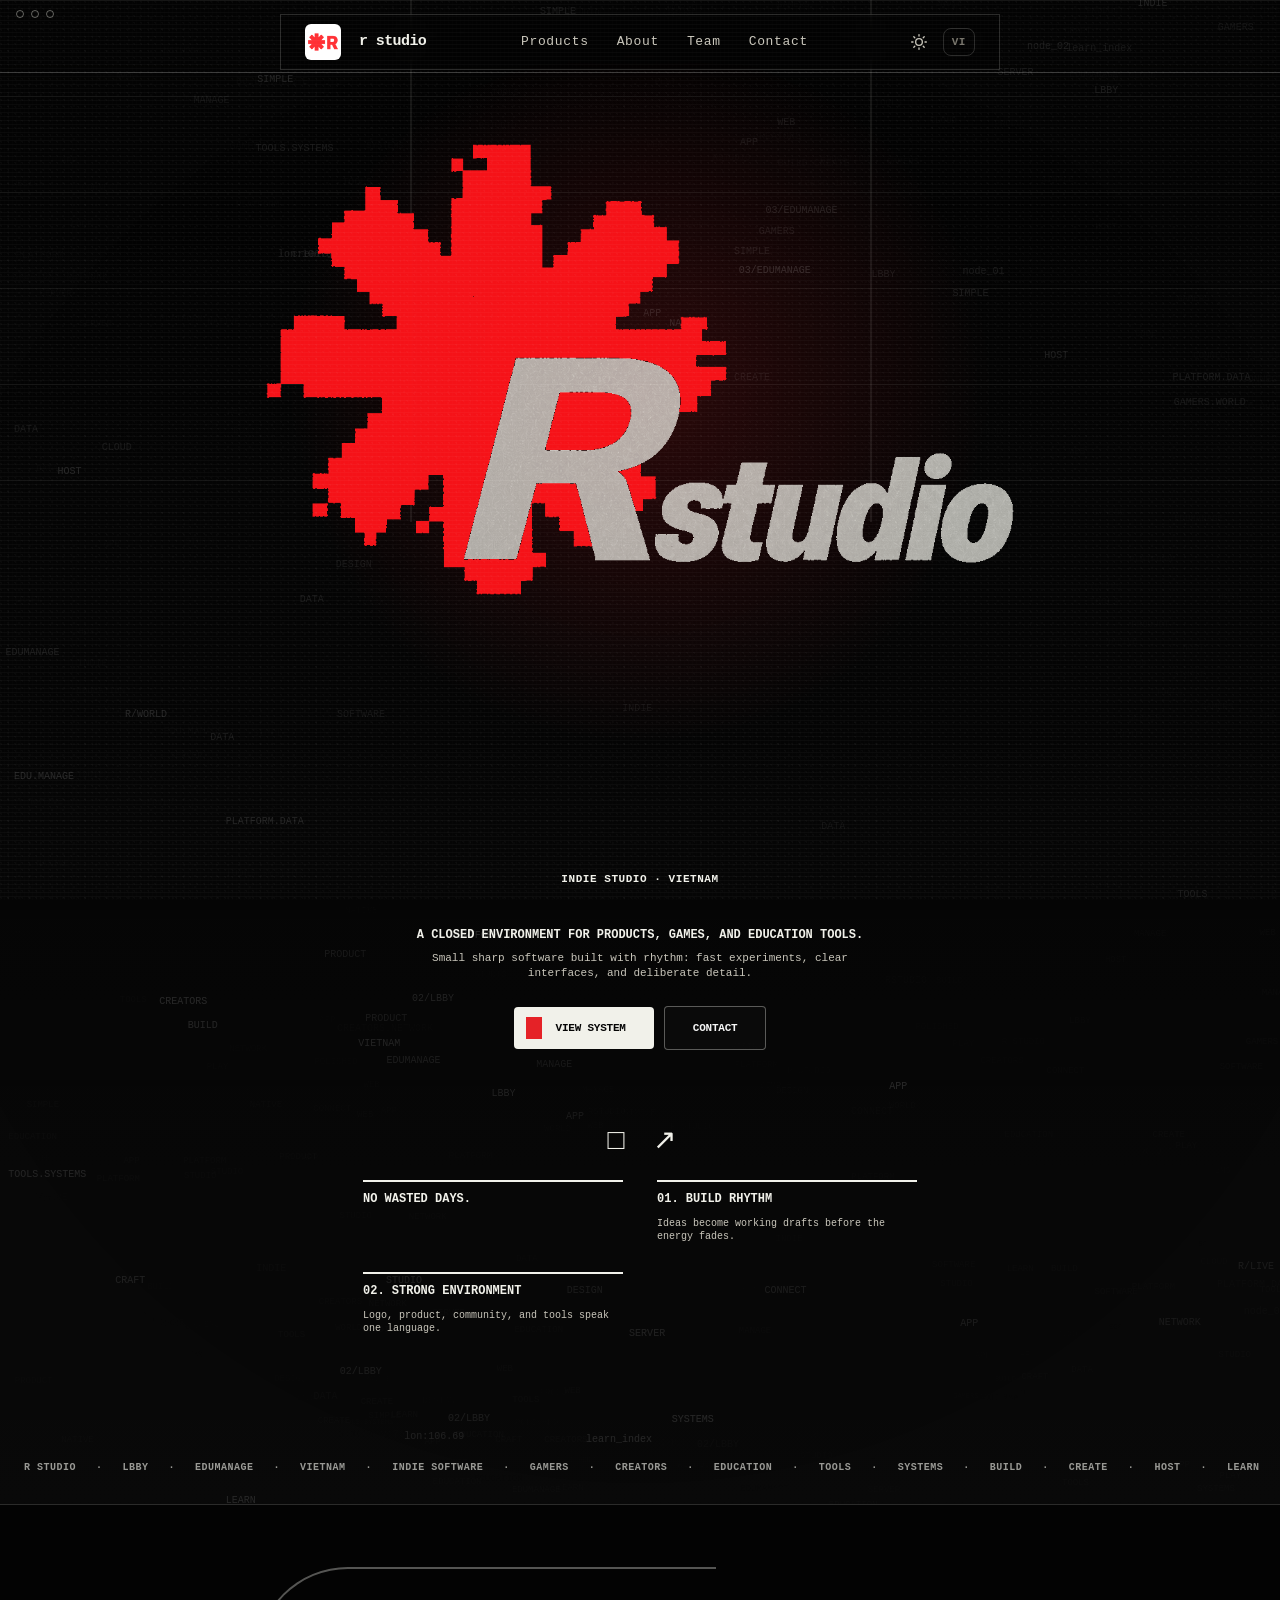
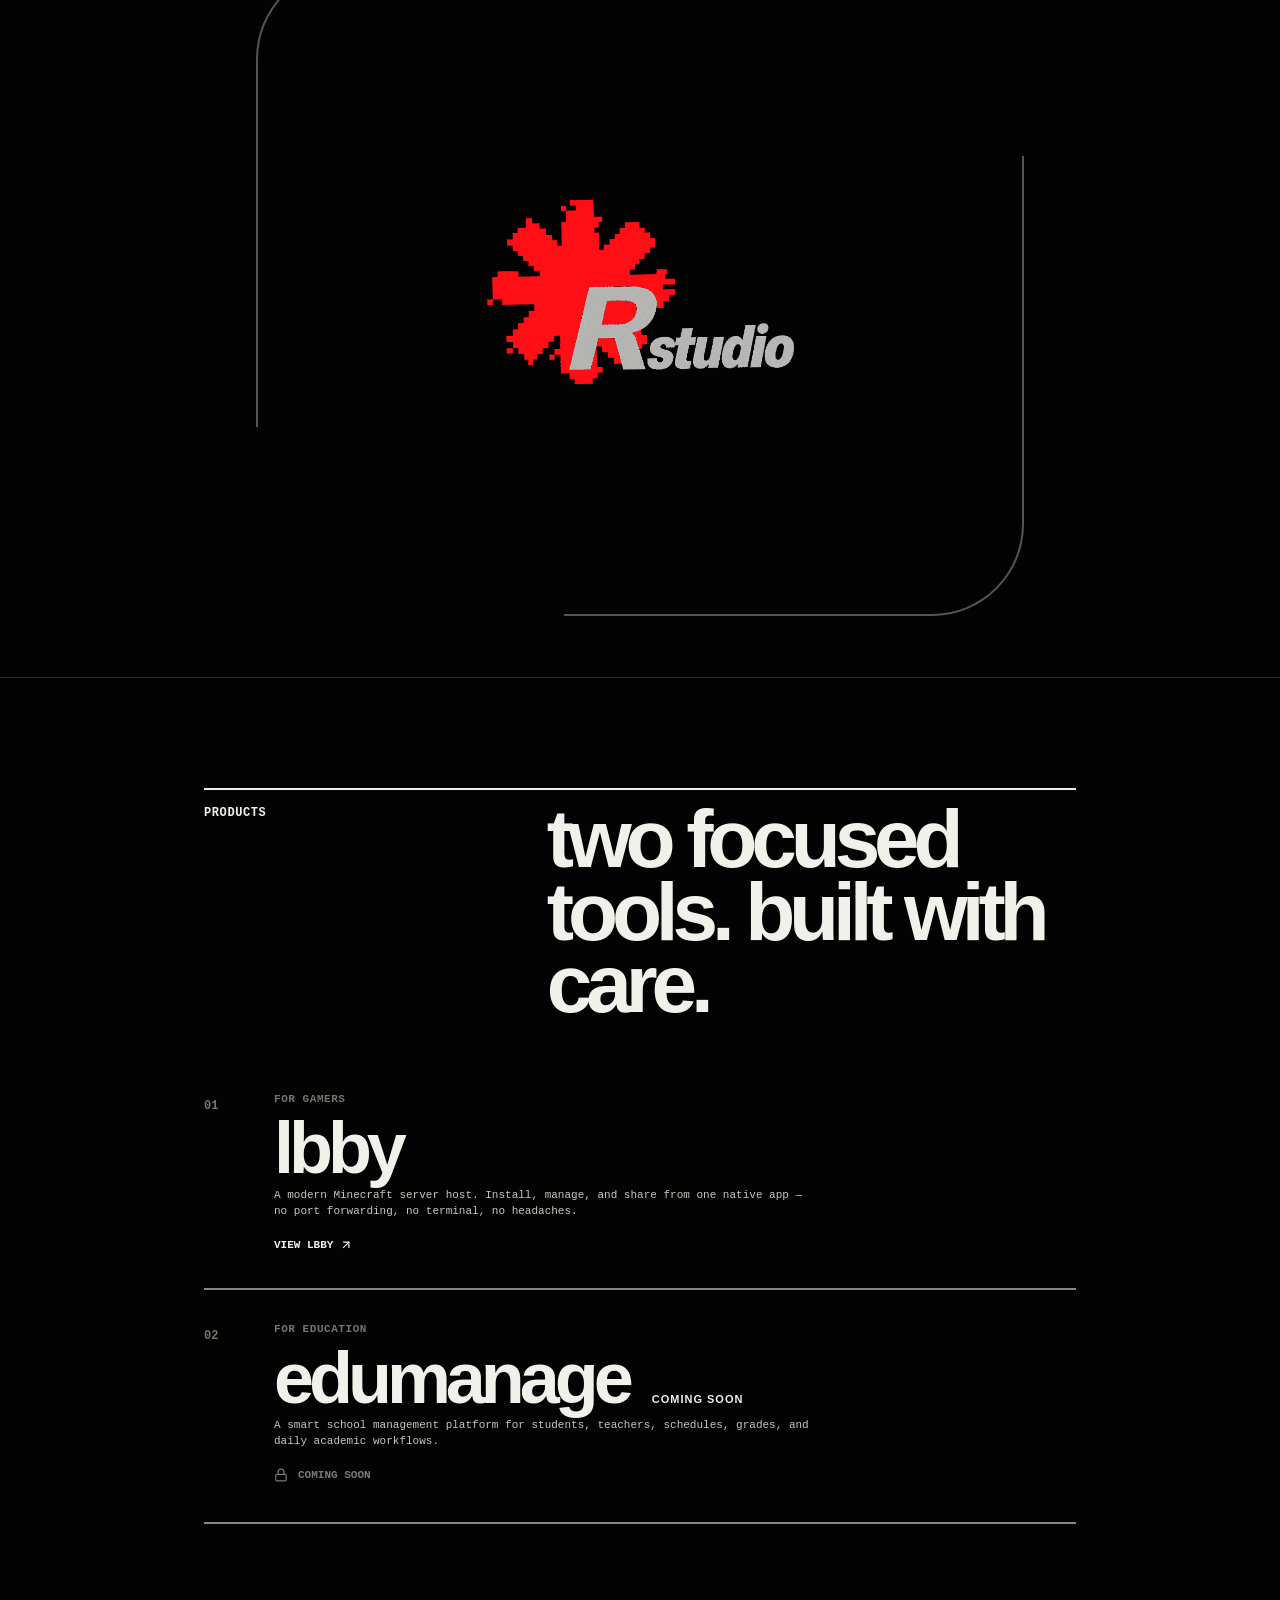
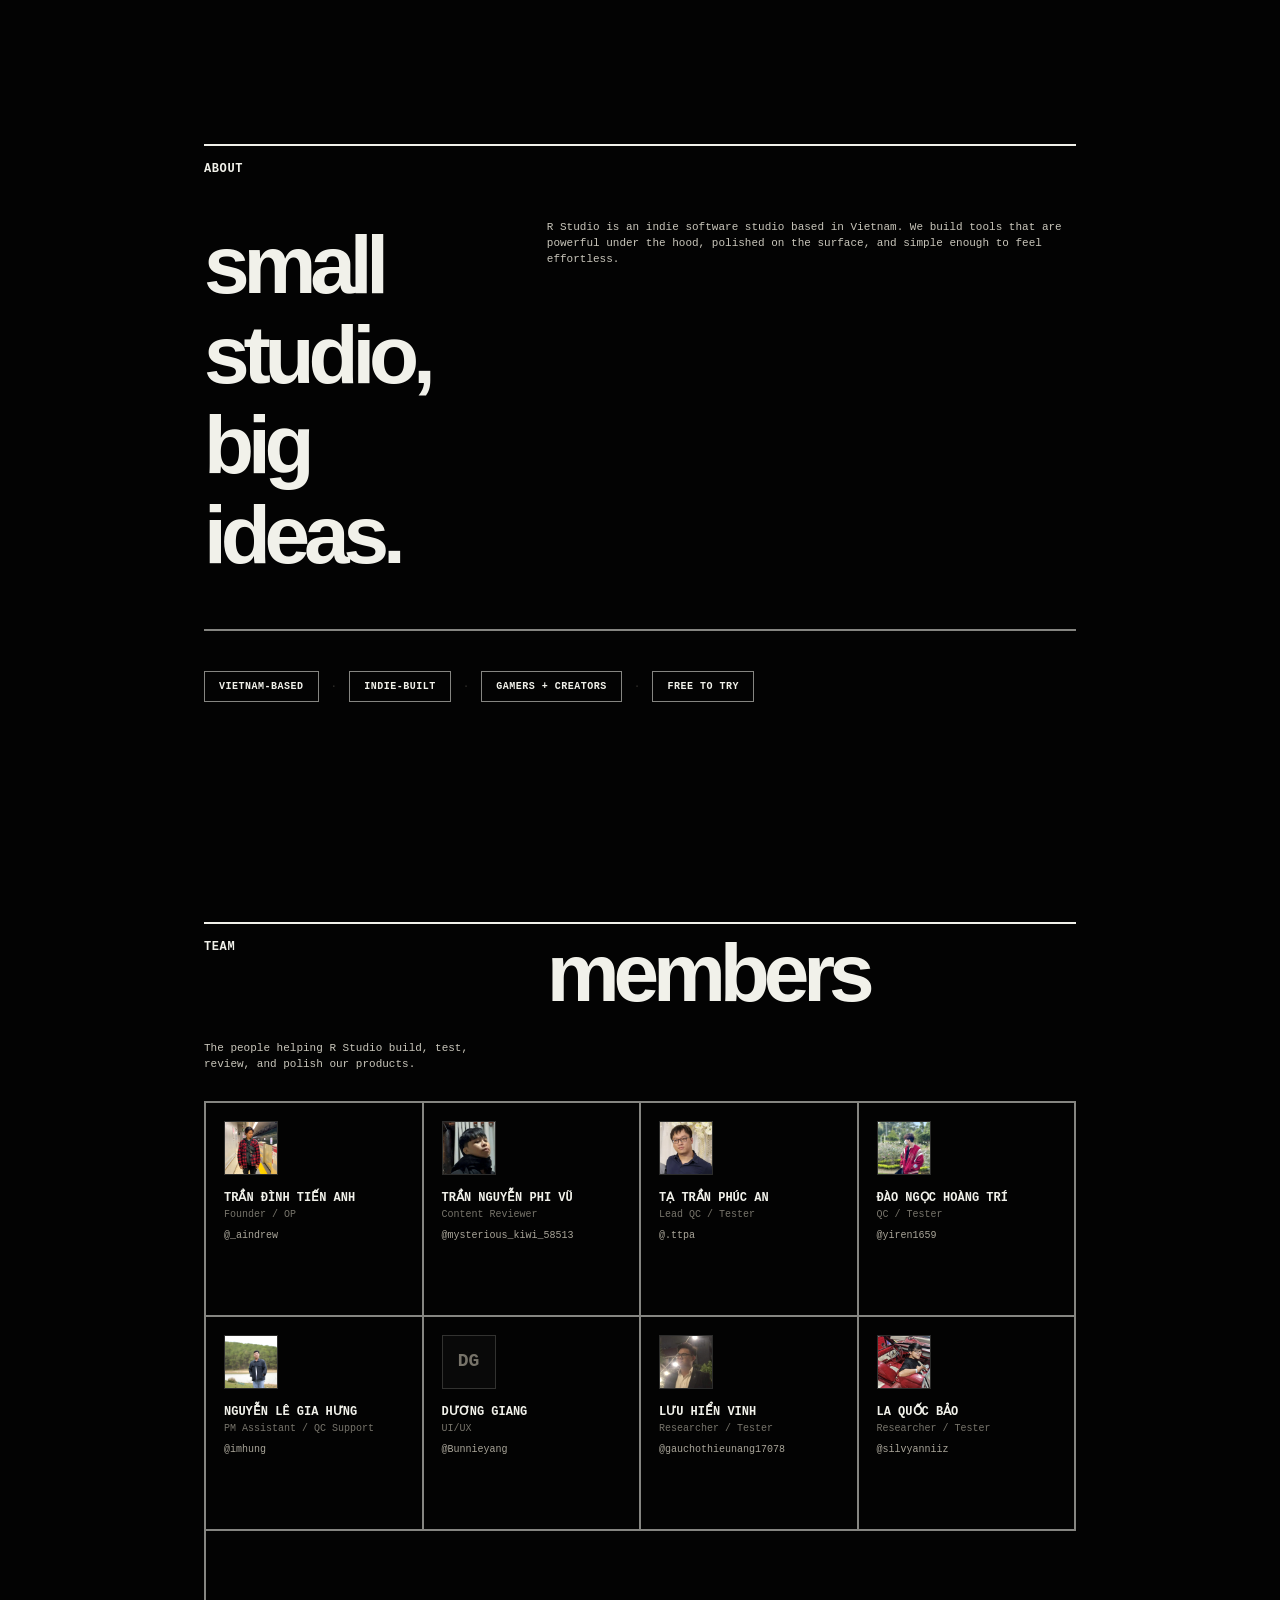
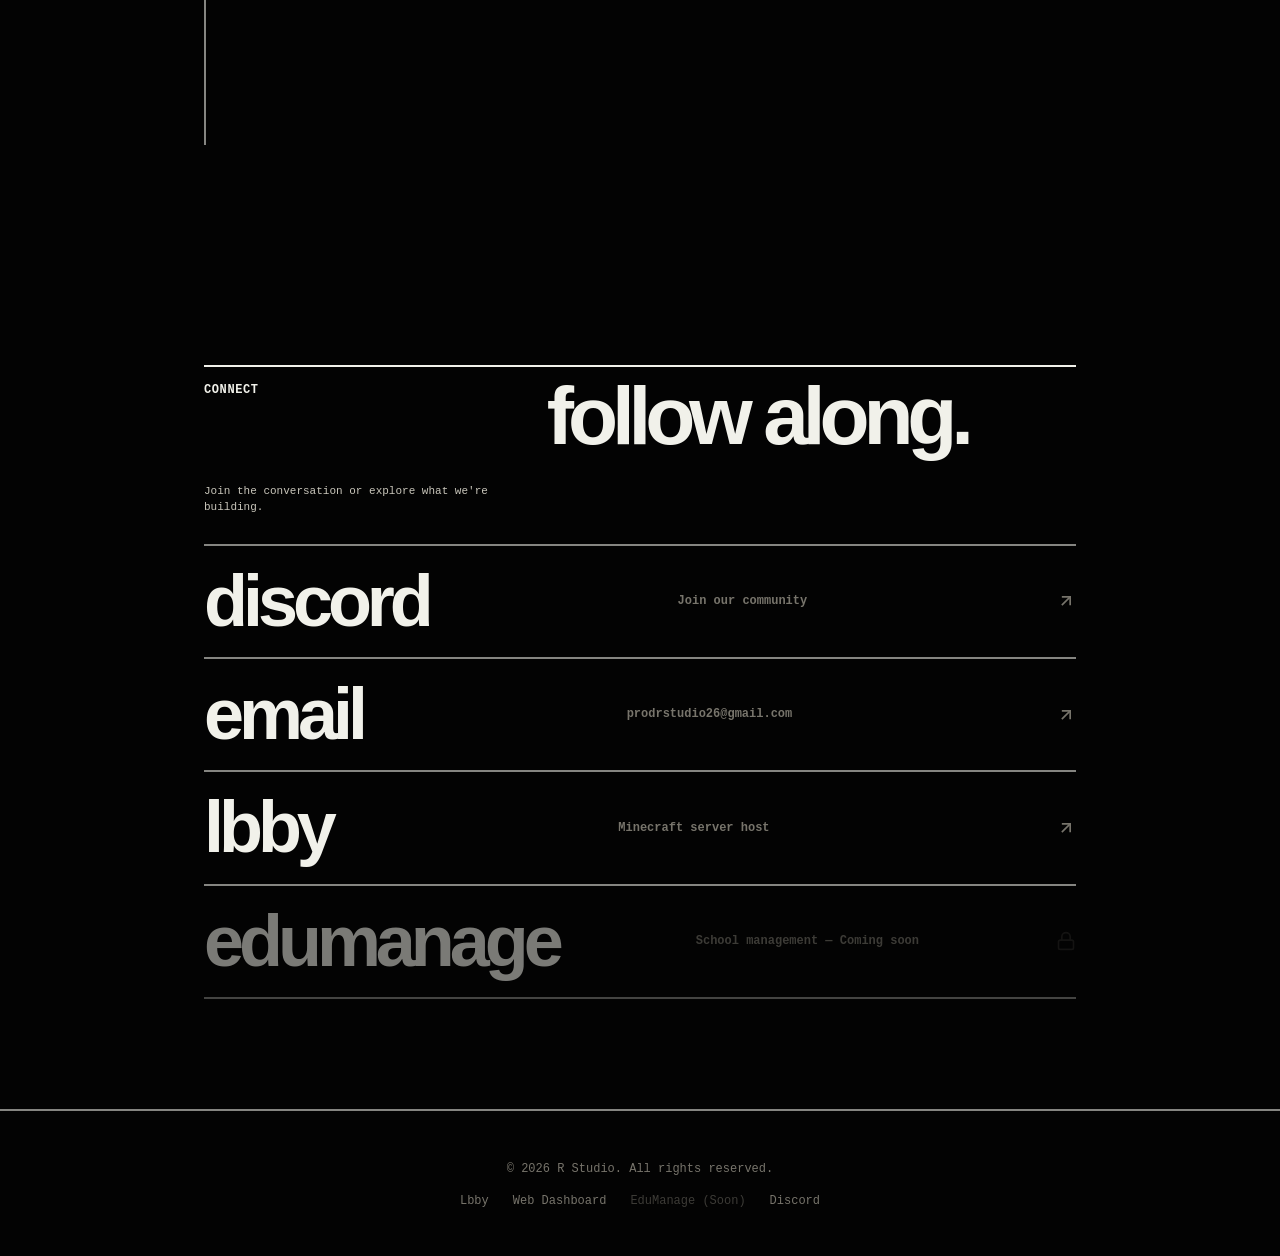
<file: index.html>
<!DOCTYPE html>
<html lang="en" data-theme="dark">
<head>
  <meta charset="UTF-8">
  <meta name="viewport" content="width=device-width, initial-scale=1.0">
  <meta http-equiv="Content-Security-Policy" content="default-src 'self'; script-src 'self' 'unsafe-inline' 'unsafe-eval'; style-src 'self' 'unsafe-inline' https://fonts.googleapis.com; img-src 'self' data: blob: https:; font-src 'self' data: https://fonts.gstatic.com; connect-src 'self'; base-uri 'self'; form-action 'self'; frame-ancestors 'none';">
  <title>R Studio — Software for gamers, creators, and education</title>
  <meta name="description" content="R Studio is an indie software studio from Vietnam building polished tools like Lbby and EduManage.">
  <meta property="og:title" content="R Studio — Software for gamers, creators, and education">
  <meta property="og:description" content="R Studio is an indie software studio from Vietnam building polished tools like Lbby and EduManage.">
  <meta property="og:type" content="website">
  <meta property="og:url" content="https://rstudio.live">
  <link rel="icon" id="favicon" href="/assets/favicon-white.png" type="image/png">
  <link rel="preconnect" href="https://fonts.googleapis.com">
  <link rel="preconnect" href="https://fonts.gstatic.com" crossorigin>
  <link href="https://fonts.googleapis.com/css2?family=Inter:wght@400;500;600;700;800;900&display=swap" rel="stylesheet">
  <link href="https://fonts.googleapis.com/css2?family=JetBrains+Mono:wght@400;500&display=swap" rel="stylesheet">
  <link rel="stylesheet" href="/css/style.v3.css">
  <link rel="stylesheet" href="/css/theme-icons.css">
  <script>
    (function() {
      try {
        var t = localStorage.getItem('rs-theme');
        if (!t) t = 'dark';
        document.documentElement.setAttribute('data-theme', t);
        var f = document.getElementById('favicon');
        if (f) f.href = t === 'dark' ? '/assets/favicon-white.png' : '/assets/favicon-black.png';
      } catch(e) {}
    })();
  </script>
</head>
<body>

  <nav class="nav" id="nav">
    <div class="nav__inner">
      <a href="/" class="nav__logo">
        <img class="nav__logo-img nav__logo-white" src="/assets/logo-mark-white.png" alt="R Studio">
        <img class="nav__logo-img nav__logo-black" src="/assets/logo-mark-black.png" alt="R Studio">
        <span>R Studio</span>
      </a>
      <div class="nav__links">
        <a href="#products" class="nav__link" data-vi="Sản phẩm">Products</a>
        <a href="#about" class="nav__link" data-vi="Giới thiệu">About</a>
        <a href="#team" class="nav__link" data-vi="Thành viên">Team</a>
        <a href="#contact" class="nav__link" data-vi="Liên hệ">Contact</a>
      </div>
      <div class="nav__toggles">
        <button class="theme-toggle" id="theme-toggle" aria-label="Switch to light mode">
          <svg class="sun-icon" width="16" height="16" viewBox="0 0 24 24" fill="none" stroke="currentColor" stroke-width="2" stroke-linecap="round" stroke-linejoin="round"><circle cx="12" cy="12" r="5"/><line x1="12" y1="1" x2="12" y2="3"/><line x1="12" y1="21" x2="12" y2="23"/><line x1="4.22" y1="4.22" x2="5.64" y2="5.64"/><line x1="18.36" y1="18.36" x2="19.78" y2="19.78"/><line x1="1" y1="12" x2="3" y2="12"/><line x1="21" y1="12" x2="23" y2="12"/><line x1="4.22" y1="19.78" x2="5.64" y2="18.36"/><line x1="18.36" y1="5.64" x2="19.78" y2="4.22"/></svg>
          <svg class="moon-icon" width="16" height="16" viewBox="0 0 24 24" fill="none" stroke="currentColor" stroke-width="2" stroke-linecap="round" stroke-linejoin="round"><path d="M21 12.79A9 9 0 1 1 11.21 3 7 7 0 0 0 21 12.79z"/></svg>
        </button>
        <button class="lang-toggle" id="lang-toggle" aria-label="Switch language">
          <span class="lang-label" data-vi="EN">VI</span>
        </button>
      </div>
      <button class="nav__hamburger" id="hamburger" aria-label="Menu">
        <span></span><span></span><span></span>
      </button>
    </div>
  </nav>

  <div class="nav__dropdown" id="nav-dropdown">
    <a href="#products" data-vi="Sản phẩm">Products</a>
    <a href="#about" data-vi="Giới thiệu">About</a>
    <a href="#team" data-vi="Thành viên">Team</a>
    <a href="#contact" data-vi="Liên hệ">Contact</a>
    <div class="nav__dropdown-toggles">
      <button class="theme-toggle" aria-label="Switch theme" onclick="document.getElementById('theme-toggle').click()">
        <svg class="sun-icon" width="16" height="16" viewBox="0 0 24 24" fill="none" stroke="currentColor" stroke-width="2"><circle cx="12" cy="12" r="5"/><line x1="12" y1="1" x2="12" y2="3"/><line x1="12" y1="21" x2="12" y2="23"/></svg>
        <svg class="moon-icon" width="16" height="16" viewBox="0 0 24 24" fill="none" stroke="currentColor" stroke-width="2"><path d="M21 12.79A9 9 0 1 1 11.21 3 7 7 0 0 0 21 12.79z"/></svg>
      </button>
      <button class="lang-toggle" onclick="document.getElementById('lang-toggle').click()">
        <span class="lang-label" data-vi="EN">VI</span>
      </button>
    </div>
  </div>

  <section class="hero" id="hero">
    <canvas class="hero__canvas" id="ascii-bg"></canvas>
    <div class="site-noise" aria-hidden="true"></div>
    <div class="scanline" aria-hidden="true"></div>
    <div class="hero__chrome" aria-hidden="true">
      <span></span><span></span><span></span>
    </div>
    <div class="hero__logo-field" aria-hidden="true">
      <img class="pixel-logo pixel-logo--light" src="/assets/rstudio-pixel-logo-transparent-crop.png" alt="">
      <img class="pixel-logo pixel-logo--dark" src="/assets/rstudio-pixel-logo-dark-transparent-crop.png" alt="">
    </div>
    <div class="hero__content">
      <p class="hero__eyebrow" data-vi="Indie Studio · Việt Nam">Indie Studio · Vietnam</p>
      <h1 class="hero__headline" data-vi="R Studio">R Studio</h1>
      <p class="hero__kicker" data-vi="Không gian làm sản phẩm, game và công cụ học tập.">A closed environment for products, games, and education tools.</p>
      <p class="hero__sub" data-vi="R Studio làm phần mềm gọn, rõ và có cá tính: thử nhanh, chỉnh kỹ, dùng được thật.">Small sharp software built with rhythm: fast experiments, clear interfaces, and deliberate detail.</p>
      <div class="hero__buttons">
        <a href="#products" class="btn btn--primary" data-vi="Xem sản phẩm">View system</a>
        <a href="#contact" class="btn btn--secondary" data-vi="Liên hệ">Contact</a>
      </div>
      <div class="hero__socials" aria-label="R Studio links">
        <a href="https://discord.gg/cAyhN24pAN" target="_blank" aria-label="Discord">□</a>
        <a href="mailto:prodrstudio26@gmail.com" aria-label="Email">↗</a>
      </div>
      <div class="hero__manifest">
        <div>
          <span class="hero__rule-title" data-vi="Không để ý tưởng nằm yên.">NO WASTED DAYS.</span>
        </div>
        <div>
          <span class="hero__rule-title" data-vi="01. Làm đều">01. BUILD RHYTHM</span>
          <p data-vi="Có ý tưởng là dựng bản thử, rồi sửa cho tới khi ổn.">Ideas become working drafts before the energy fades.</p>
        </div>
        <div>
          <span class="hero__rule-title" data-vi="02. Giữ đúng chất">02. STRONG ENVIRONMENT</span>
          <p data-vi="Từ logo tới sản phẩm, mọi thứ cần nhìn ra là R Studio.">Logo, product, community, and tools speak one language.</p>
        </div>
      </div>
    </div>
    <div class="hero__strip">
      <span class="hero__strip-word">R Studio</span>
      <span class="hero__strip-word">·</span>
      <span class="hero__strip-word">Lbby</span>
      <span class="hero__strip-word">·</span>
      <span class="hero__strip-word">EduManage</span>
      <span class="hero__strip-word">·</span>
      <span class="hero__strip-word">Vietnam</span>
      <span class="hero__strip-word">·</span>
      <span class="hero__strip-word">Indie Software</span>
      <span class="hero__strip-word">·</span>
      <span class="hero__strip-word">Gamers</span>
      <span class="hero__strip-word">·</span>
      <span class="hero__strip-word">Creators</span>
      <span class="hero__strip-word">·</span>
      <span class="hero__strip-word">Education</span>
      <span class="hero__strip-word">·</span>
      <span class="hero__strip-word">Tools</span>
      <span class="hero__strip-word">·</span>
      <span class="hero__strip-word">Systems</span>
      <span class="hero__strip-word">·</span>
      <span class="hero__strip-word">Build</span>
      <span class="hero__strip-word">·</span>
      <span class="hero__strip-word">Create</span>
      <span class="hero__strip-word">·</span>
      <span class="hero__strip-word">Host</span>
      <span class="hero__strip-word">·</span>
      <span class="hero__strip-word">Learn</span>
      <span class="hero__strip-word">·</span>
      <span class="hero__strip-word">Play</span>
    </div>
  </section>

  <div class="logo-showcase reveal">
    <img class="logo-showcase__img pixel-logo--light" src="/assets/rstudio-pixel-logo-transparent-crop.png" alt="R Studio pixel logo">
    <img class="logo-showcase__img pixel-logo--dark" src="/assets/rstudio-pixel-logo-dark-transparent-crop.png" alt="R Studio pixel logo">
  </div>

  <section class="products section" id="products">
    <div class="products__header reveal">
      <p class="label" data-vi="Sản phẩm">Products</p>
      <h2 class="section-title" data-vi="Hai sản phẩm nhỏ. Làm cho tới nơi.">Two focused tools. Built with care.</h2>
    </div>
    <a href="https://lbby.net" class="product-item reveal">
      <span class="product__index">01</span>
      <div class="product__body">
        <p class="product__label" data-vi="Cho người chơi">For gamers</p>
        <h3 class="product__title">Lbby</h3>
        <p class="product__desc" data-vi="Tạo và quản lý server Minecraft ngay trong app. Không port forwarding, không terminal, không vòng vo.">A modern Minecraft server host. Install, manage, and share from one native app — no port forwarding, no terminal, no headaches.</p>
        <span class="product__cta" data-vi="Xem Lbby">View Lbby <svg width="14" height="14" viewBox="0 0 24 24" fill="none" stroke="currentColor" stroke-width="2"><line x1="7" y1="17" x2="17" y2="7"/><polyline points="7 7 17 7 17 17"/></svg></span>
      </div>
    </a>
    <div class="product-item reveal product-item--locked">
      <span class="product__index">02</span>
      <div class="product__body">
        <p class="product__label" data-vi="Cho trường học">For education</p>
        <h3 class="product__title">EduManage <span style="font-size:11px;font-weight:600;letter-spacing:1px;text-transform:uppercase;color:var(--accent-silver);margin-left:8px;" data-vi="Sắp ra mắt">Coming soon</span></h3>
        <p class="product__desc" data-vi="Công cụ quản lý học sinh, giáo viên, lịch học, điểm số và việc hằng ngày trong trường.">A smart school management platform for students, teachers, schedules, grades, and daily academic workflows.</p>
        <span class="product__cta" data-vi="Sắp ra mắt" style="opacity:0.5;cursor:default;"><svg width="14" height="14" viewBox="0 0 24 24" fill="none" stroke="currentColor" stroke-width="2" style="vertical-align:-2px;margin-right:4px;"><rect x="3" y="11" width="18" height="11" rx="2" ry="2"/><path d="M7 11V7a5 5 0 0 1 10 0v4"/></svg>Coming Soon</span>
      </div>
    </div>
  </section>

  <section class="about section" id="about">
    <div class="about__header reveal">
      <p class="label" data-vi="Giới thiệu">About</p>
    </div>
    <div class="about__split reveal">
      <div class="about__left">
        <h2 class="section-title" data-vi="Studio nhỏ, làm kỹ.">Small studio, big ideas.</h2>
      </div>
      <div class="about__right">
        <p data-vi="R Studio là một indie software studio ở Việt Nam. Tụi mình làm những công cụ dễ dùng, nhìn gọn, nhưng bên trong vẫn đủ chắc để dùng lâu dài.">R Studio is an indie software studio based in Vietnam. We build tools that are powerful under the hood, polished on the surface, and simple enough to feel effortless.</p>
      </div>
    </div>
    <div class="about__meta reveal">
      <span class="about__meta-item" data-vi="Ở Việt Nam">Vietnam-based</span>
      <span class="about__meta-divider">·</span>
      <span class="about__meta-item" data-vi="Tự làm">Indie-built</span>
      <span class="about__meta-divider">·</span>
      <span class="about__meta-item" data-vi="Người chơi + creator">Gamers + creators</span>
      <span class="about__meta-divider">·</span>
      <span class="about__meta-item" data-vi="Có thể dùng thử">Free to try</span>
    </div>
  </section>

  <section class="team section" id="team">
    <div class="team__header reveal">
      <p class="label" data-vi="Thành viên">Team</p>
      <h2 class="section-title">Members</h2>
      <p class="body-text" data-vi="Những người cùng R Studio build, test, góp ý và chỉnh sản phẩm cho tốt hơn.">The people helping R Studio build, test, review, and polish our products.</p>
    </div>
    <div class="team__grid reveal-stagger">
      <div class="team-card">
        <img class="team-card__avatar" src="/assets/members/member-row-8.jpg" alt="Trần Đình Tiến Anh">
        <div class="team-card__info"><div class="team-card__name">Trần Đình Tiến Anh</div><div class="team-card__role">Founder / OP</div><div class="team-card__handle">@_aindrew</div></div>
      </div>
      <div class="team-card">
        <img class="team-card__avatar" src="/assets/members/member-row-7.jpg" alt="Trần Nguyễn Phi Vũ">
        <div class="team-card__info"><div class="team-card__name">Trần Nguyễn Phi Vũ</div><div class="team-card__role">Content Reviewer</div><div class="team-card__handle">@mysterious_kiwi_58513</div></div>
      </div>
      <div class="team-card">
        <img class="team-card__avatar" src="/assets/members/member-row-6.jpg" alt="Tạ Trần Phúc An">
        <div class="team-card__info"><div class="team-card__name">Tạ Trần Phúc An</div><div class="team-card__role">Lead QC / Tester</div><div class="team-card__handle">@.ttpa</div></div>
      </div>
      <div class="team-card">
        <img class="team-card__avatar" src="/assets/members/member-row-9.png" alt="Đào Ngọc Hoàng Trí">
        <div class="team-card__info"><div class="team-card__name">Đào Ngọc Hoàng Trí</div><div class="team-card__role">QC / Tester</div><div class="team-card__handle">@yiren1659</div></div>
      </div>
      <div class="team-card">
        <img class="team-card__avatar" src="/assets/members/member-row-4.jpg" alt="Nguyễn Lê Gia Hưng">
        <div class="team-card__info"><div class="team-card__name">Nguyễn Lê Gia Hưng</div><div class="team-card__role">PM Assistant / QC Support</div><div class="team-card__handle">@imhung</div></div>
      </div>
      <div class="team-card">
        <div class="team-card__avatar" style="display:flex;align-items:center;justify-content:center;background:var(--surface-soft);font-size:18px;font-weight:800;color:var(--text-faint);">DG</div>
        <div class="team-card__info"><div class="team-card__name">Dương Giang</div><div class="team-card__role">UI/UX</div><div class="team-card__handle">@Bunnieyang</div></div>
      </div>
      <div class="team-card">
        <img class="team-card__avatar" src="/assets/members/member-row-2.jpg" alt="Lưu Hiển Vinh">
        <div class="team-card__info"><div class="team-card__name">Lưu Hiển Vinh</div><div class="team-card__role">Researcher / Tester</div><div class="team-card__handle">@gauchothieunang17078</div></div>
      </div>
      <div class="team-card">
        <img class="team-card__avatar" src="/assets/members/member-row-3.jpg" alt="La Quốc Bảo">
        <div class="team-card__info"><div class="team-card__name">La Quốc Bảo</div><div class="team-card__role">Researcher / Tester</div><div class="team-card__handle">@silvyanniiz</div></div>
      </div>
      <div class="team-card">
        <img class="team-card__avatar" src="/assets/members/member-row-5.jpg" alt="Trọng Hiếu">
        <div class="team-card__info"><div class="team-card__name">Trọng Hiếu</div><div class="team-card__role">Researcher / Tester</div><div class="team-card__handle">@fishonboat</div></div>
      </div>
    </div>
  </section>

  <section class="connect section" id="contact">
    <div class="connect__header reveal">
      <p class="label" data-vi="Kết nối">Connect</p>
      <h2 class="section-title" data-vi="Theo dõi tụi mình.">Follow along.</h2>
      <p class="body-text" data-vi="Vào Discord, gửi mail, hoặc xem thử những thứ R Studio đang làm.">Join the conversation or explore what we're building.</p>
    </div>
    <div class="connect__links reveal">
      <a href="https://discord.gg/cAyhN24pAN" target="_blank" class="connect__link">
        <span class="connect__link-name">Discord</span>
        <span class="connect__link-handle" data-vi="Vào cộng đồng">Join our community</span>
        <svg class="connect__link-arrow" viewBox="0 0 24 24" fill="none" stroke="currentColor" stroke-width="2"><line x1="7" y1="17" x2="17" y2="7"/><polyline points="7 7 17 7 17 17"/></svg>
      </a>
      <a href="mailto:prodrstudio26@gmail.com" class="connect__link">
        <span class="connect__link-name" data-vi="Email">Email</span>
        <span class="connect__link-handle">prodrstudio26@gmail.com</span>
        <svg class="connect__link-arrow" viewBox="0 0 24 24" fill="none" stroke="currentColor" stroke-width="2"><line x1="7" y1="17" x2="17" y2="7"/><polyline points="7 7 17 7 17 17"/></svg>
      </a>
      <a href="https://lbby.net" class="connect__link">
        <span class="connect__link-name">Lbby</span>
        <span class="connect__link-handle" data-vi="Host server Minecraft">Minecraft server host</span>
        <svg class="connect__link-arrow" viewBox="0 0 24 24" fill="none" stroke="currentColor" stroke-width="2"><line x1="7" y1="17" x2="17" y2="7"/><polyline points="7 7 17 7 17 17"/></svg>
      </a>
      <span class="connect__link" style="opacity:0.5;cursor:default;">
        <span class="connect__link-name">EduManage</span>
        <span class="connect__link-handle" data-vi="Quản lý trường học — sắp ra mắt">School management — Coming soon</span>
        <svg class="connect__link-arrow" viewBox="0 0 24 24" fill="none" stroke="currentColor" stroke-width="2" style="opacity:0.3;"><rect x="3" y="11" width="18" height="11" rx="2" ry="2"/><path d="M7 11V7a5 5 0 0 1 10 0v4"/></svg>
      </span>
    </div>
  </section>

  <footer class="footer">
    <div class="footer__inner">
      <p class="footer__copy" data-vi="© 2026 R Studio. All rights reserved.">&copy; 2026 R Studio. All rights reserved.</p>
      <div class="footer__links">
        <a href="https://lbby.net" class="footer__link">Lbby</a>
        <a href="https://web.lbby.net" class="footer__link">Web Dashboard</a>
        <span class="footer__link" style="opacity:0.5;cursor:default;">EduManage (Soon)</span>
        <a href="https://discord.gg/cAyhN24pAN" target="_blank" class="footer__link">Discord</a>
      </div>
    </div>
  </footer>

  <script src="/js/ascii-bg.js"></script>
  <script src="/js/main.js"></script>
</body>
</html>
</file>
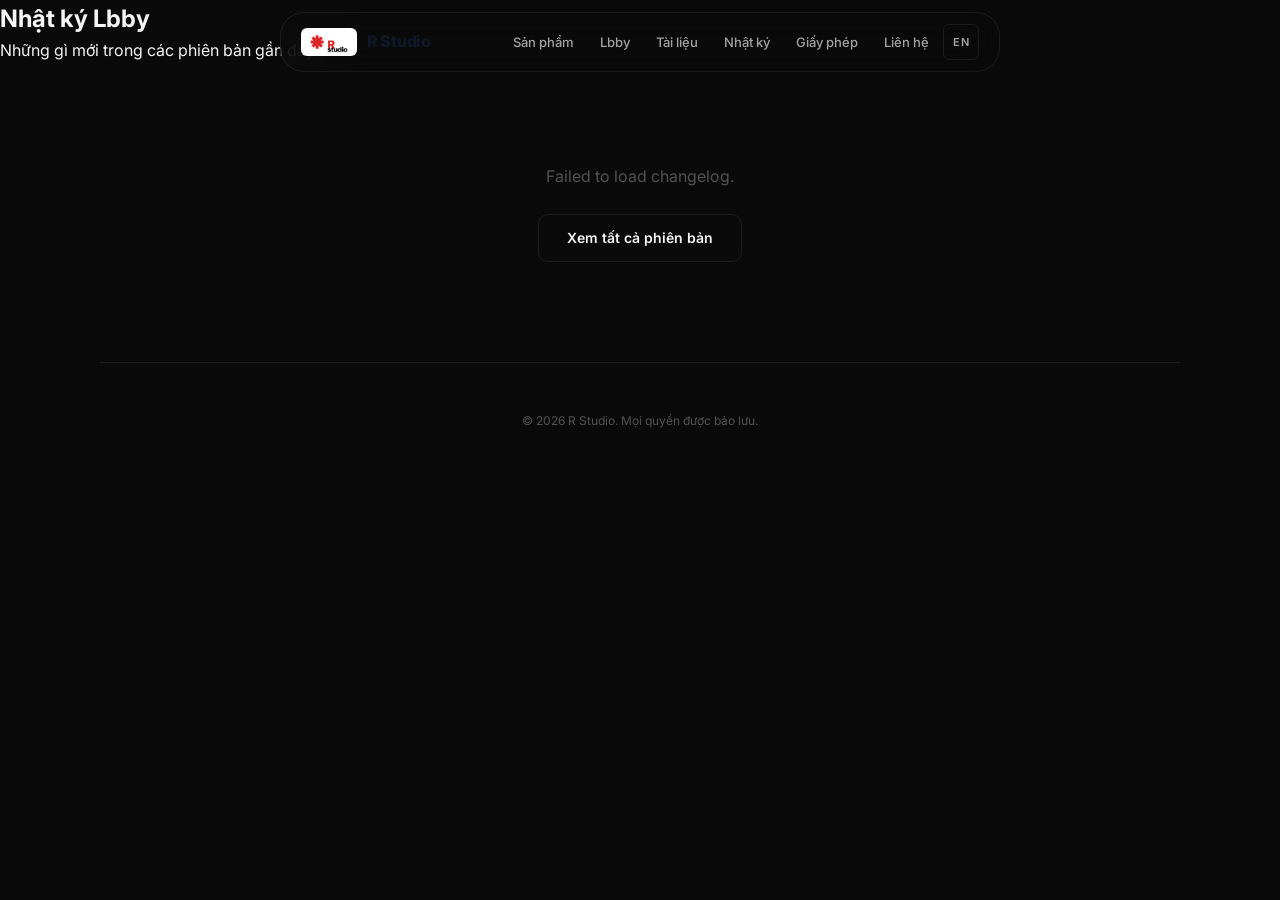
<file: changelog/index.html>
<!DOCTYPE html>
<html lang="vi">
<head>
  <meta charset="UTF-8">
  <meta name="viewport" content="width=device-width, initial-scale=1.0">
  <title>Changelog — R Studio</title>
  <meta name="description" content="Lbby changelog — what's new in recent releases.">
  <link rel="icon" href="[data-uri]">
  <link rel="stylesheet" href="/css/design-system.css">
  <link rel="stylesheet" href="/css/style.css">
</head>
<body>

  <!-- Nav -->
  <nav class="nav">
    <a href="/" class="nav-brand">
      <img src="/assets/lbby-r-studio.png" alt="R Studio">
      <span>R Studio</span>
    </a>
    <button class="nav-toggle" onclick="document.querySelector('.nav-links').classList.toggle('open')" aria-label="Menu">☰</button>
    <div class="nav-links">
      <a href="/" data-i18n="nav.products">Sản phẩm</a>
      <a href="/lbby" data-i18n="nav.lbby">Lbby</a>
      <a href="/docs" data-i18n="nav.docs">Tài liệu</a>
      <a href="/changelog" data-i18n="nav.changelog">Nhật ký</a>
      <a href="https://admin.lbby.net" data-i18n="nav.license">Giấy phép</a>
      <a href="/contact" data-i18n="nav.contact">Liên hệ</a>
      <button class="lang-toggle" onclick="toggleLang()" title="Switch language">
        <span data-i18n="nav.lang_label">EN</span>
      </button>
    </div>
  </nav>

  <!-- Page Hero -->
  <section class="page-hero">
    <div class="page-hero-content">
      <h1 data-i18n="changelog.title">Nhật ký Lbby</h1>
      <p data-i18n="changelog.subtitle">Những gì mới trong các phiên bản gần đây.</p>
    </div>
  </section>

  <!-- Changelog -->
  <section class="section">
    <div class="changelog-list" id="changelog-list">
      <p class="text-muted">Loading changelog...</p>
    </div>
    <div style="text-align: center; margin-top: 24px;">
      <a href="https://github.com/aindrewkwk/lbby-releases/releases" target="_blank" class="btn btn-secondary btn-sm" data-i18n="changelog.all_releases">Xem tất cả phiên bản</a>
    </div>
  </section>

  <!-- Footer -->
  <footer class="footer">
    <p data-i18n="footer.copyright">&copy; 2026 R Studio. Mọi quyền được bảo lưu.</p>
  </footer>

  <!-- Scripts -->
  <script src="/js/i18n.js"></script>
  <script src="/js/main.js"></script>
  <script src="/js/releases.js"></script>
</body>
</html>
</file>
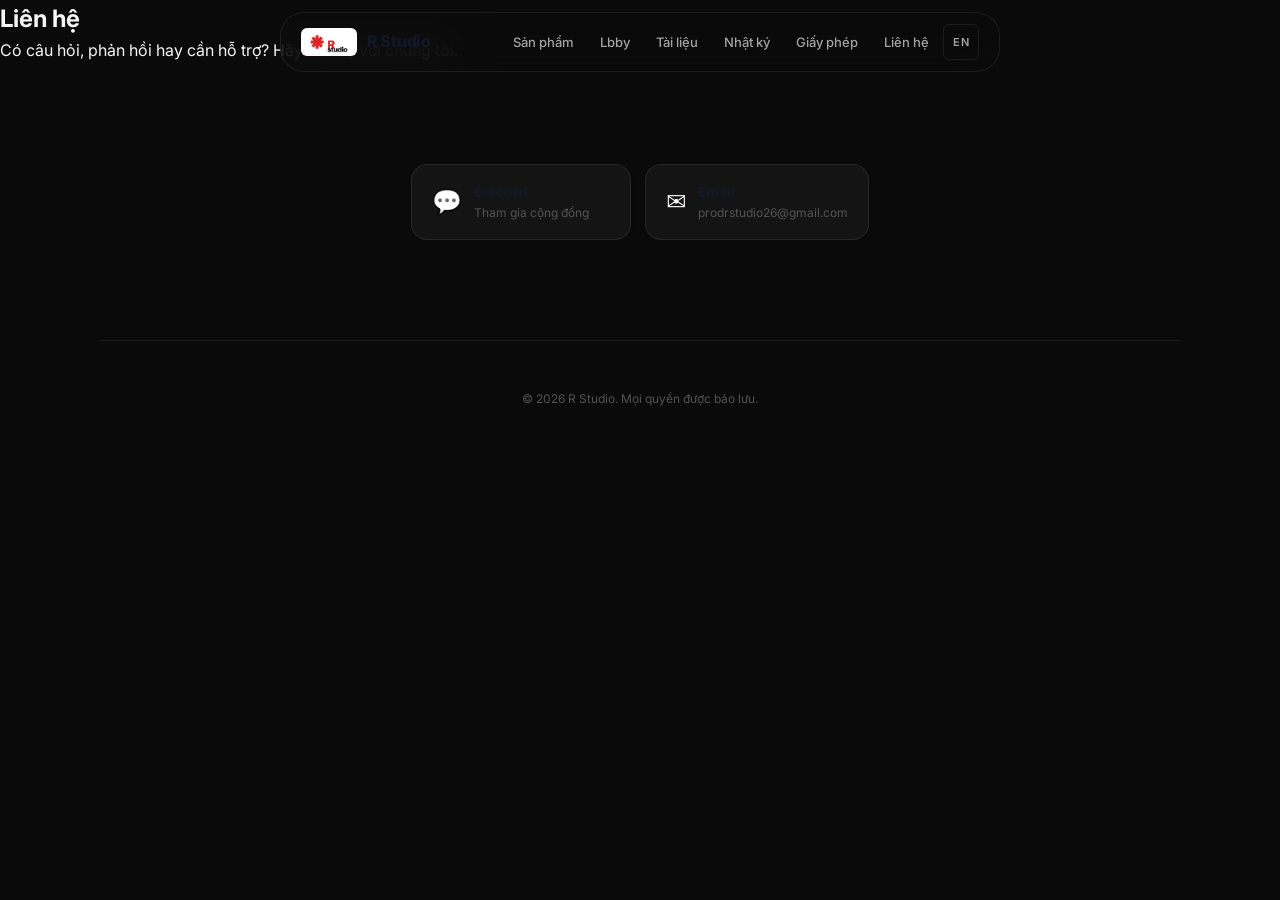
<file: contact/index.html>
<!DOCTYPE html>
<html lang="vi">
<head>
  <meta charset="UTF-8">
  <meta name="viewport" content="width=device-width, initial-scale=1.0">
  <title>Contact — R Studio</title>
  <meta name="description" content="Get in touch with R Studio. Questions, feedback, or support — reach out to us.">
  <link rel="icon" href="[data-uri]">
  <link rel="stylesheet" href="/css/design-system.css">
  <link rel="stylesheet" href="/css/style.css">
</head>
<body>

  <!-- Nav -->
  <nav class="nav">
    <a href="/" class="nav-brand">
      <img src="/assets/lbby-r-studio.png" alt="R Studio">
      <span>R Studio</span>
    </a>
    <button class="nav-toggle" onclick="document.querySelector('.nav-links').classList.toggle('open')" aria-label="Menu">☰</button>
    <div class="nav-links">
      <a href="/" data-i18n="nav.products">Sản phẩm</a>
      <a href="/lbby" data-i18n="nav.lbby">Lbby</a>
      <a href="/docs" data-i18n="nav.docs">Tài liệu</a>
      <a href="/changelog" data-i18n="nav.changelog">Nhật ký</a>
      <a href="https://admin.lbby.net" data-i18n="nav.license">Giấy phép</a>
      <a href="/contact" data-i18n="nav.contact">Liên hệ</a>
      <button class="lang-toggle" onclick="toggleLang()" title="Switch language">
        <span data-i18n="nav.lang_label">EN</span>
      </button>
    </div>
  </nav>

  <!-- Page Hero -->
  <section class="page-hero">
    <div class="page-hero-content">
      <h1 data-i18n="contact.title">Liên hệ</h1>
      <p data-i18n="contact.subtitle">Có câu hỏi, phản hồi hay cần hỗ trợ? Hãy liên hệ với chúng tôi.</p>
    </div>
  </section>

  <!-- Contact -->
  <section class="section">
    <div class="contact-links">
      <a href="https://discord.gg/cAyhN24pAN" target="_blank" class="contact-card">
        <span class="icon">💬</span>
        <div>
          <div class="label" data-i18n="contact.discord">Discord</div>
          <div class="sub" data-i18n="contact.discord_sub">Tham gia cộng đồng</div>
        </div>
      </a>
      <a href="mailto:prodrstudio26@gmail.com" class="contact-card">
        <span class="icon">✉️</span>
        <div>
          <div class="label" data-i18n="contact.email">Email</div>
          <div class="sub" data-i18n="contact.email_sub">prodrstudio26@gmail.com</div>
        </div>
      </a>
    </div>
  </section>

  <!-- Footer -->
  <footer class="footer">
    <p data-i18n="footer.copyright">&copy; 2026 R Studio. Mọi quyền được bảo lưu.</p>
  </footer>

  <!-- Scripts -->
  <script src="/js/i18n.js"></script>
  <script src="/js/main.js"></script>
</body>
</html>
</file>
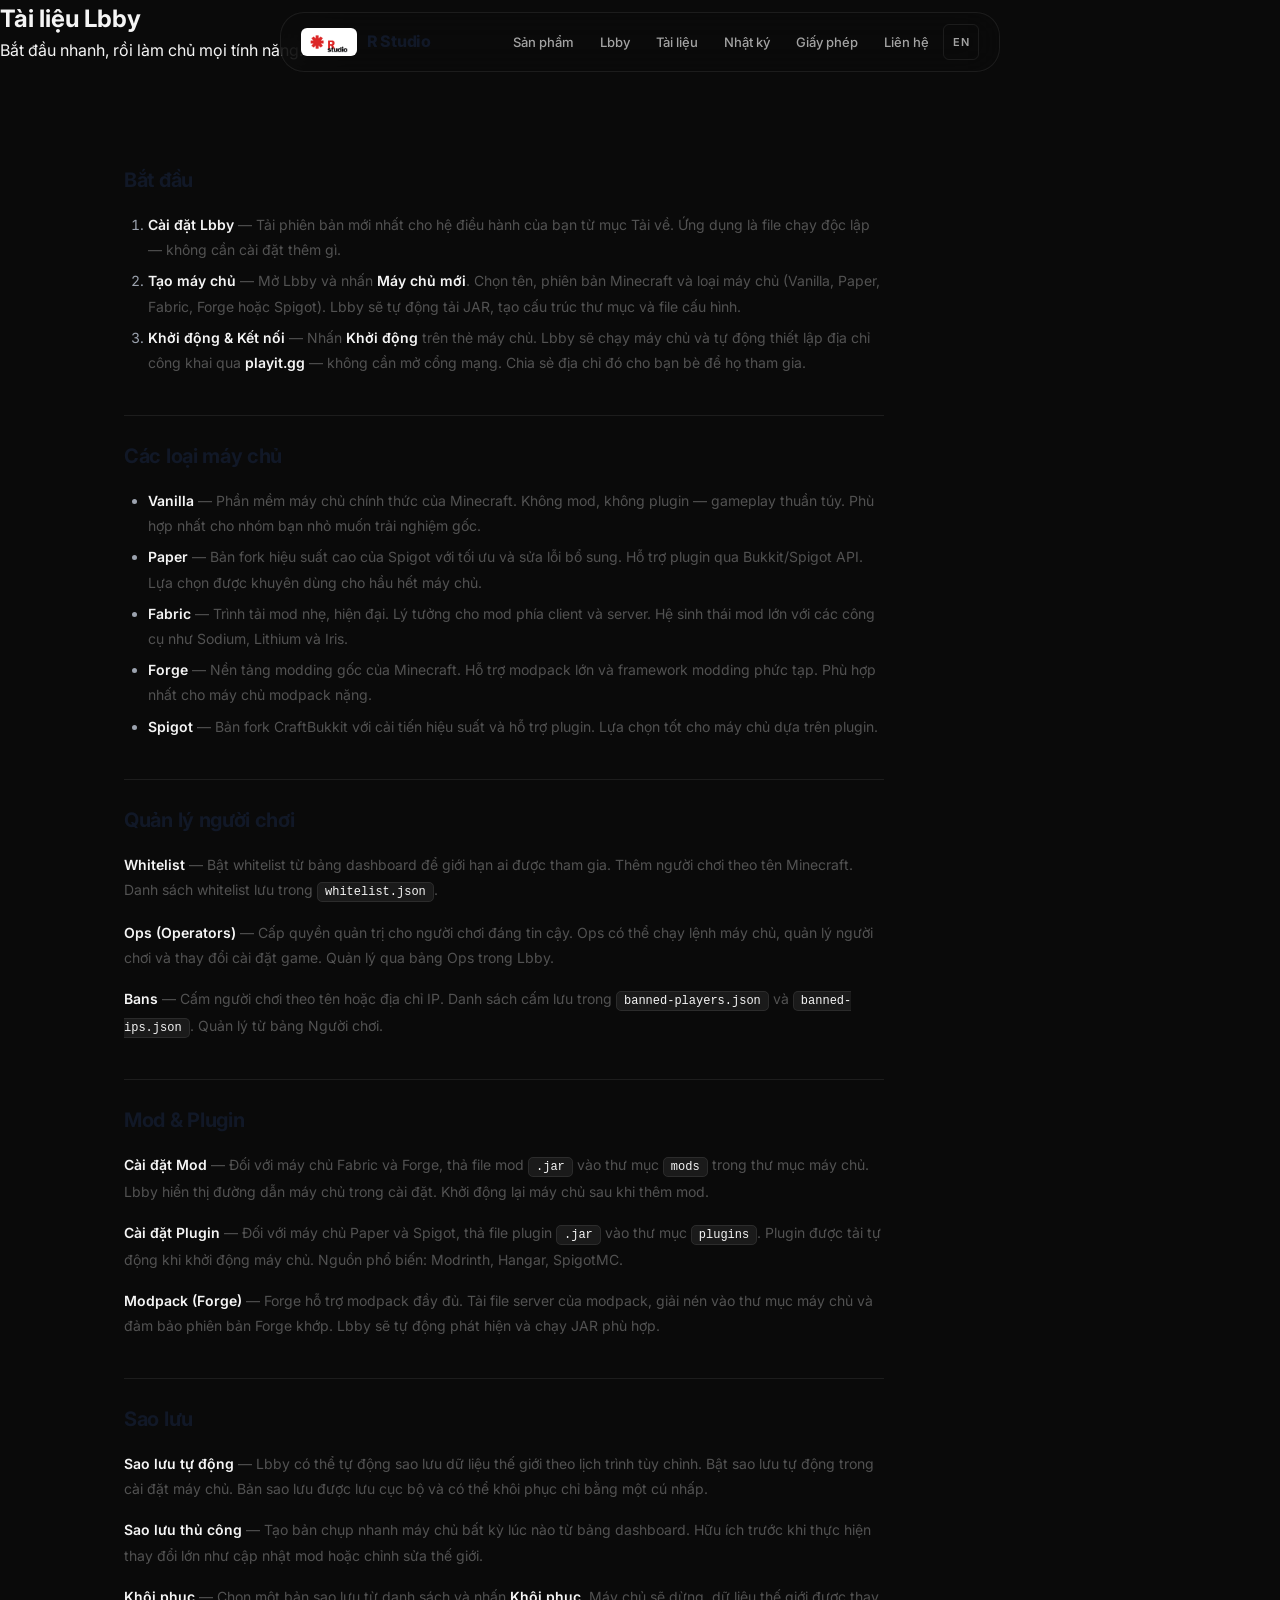
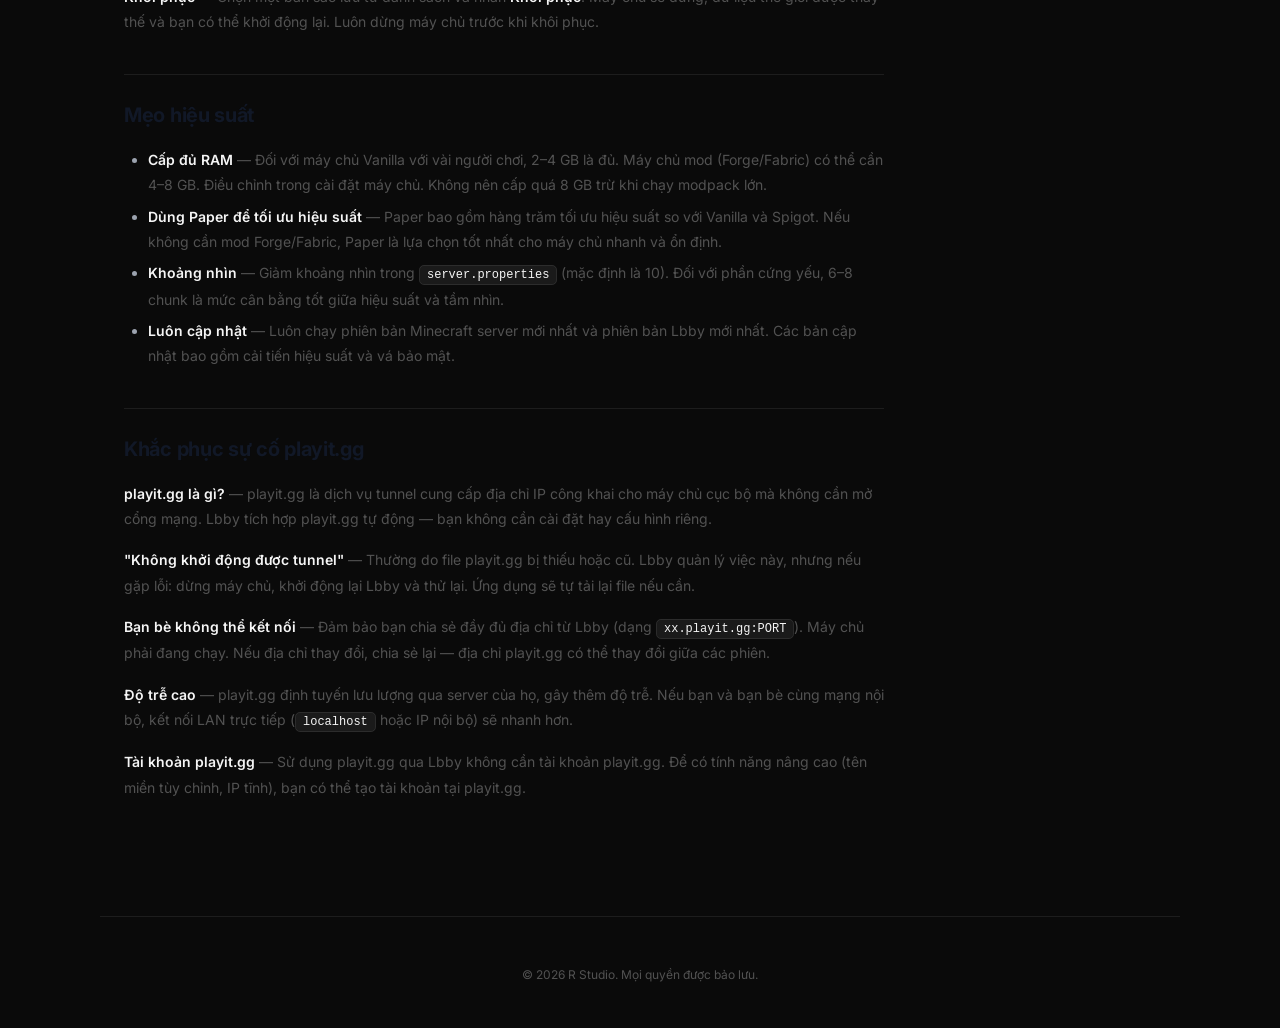
<file: docs/index.html>
<!DOCTYPE html>
<html lang="vi">
<head>
  <meta charset="UTF-8">
  <meta name="viewport" content="width=device-width, initial-scale=1.0">
  <title>Docs — R Studio</title>
  <meta name="description" content="Lbby documentation — get up and running, then master every feature. Server types, player management, mods, backups, performance tips, and playit.gg troubleshooting.">
  <link rel="icon" href="[data-uri]">
  <link rel="stylesheet" href="/css/design-system.css">
  <link rel="stylesheet" href="/css/style.css">
</head>
<body>

  <!-- Nav -->
  <nav class="nav">
    <a href="/" class="nav-brand">
      <img src="/assets/lbby-r-studio.png" alt="R Studio">
      <span>R Studio</span>
    </a>
    <button class="nav-toggle" onclick="document.querySelector('.nav-links').classList.toggle('open')" aria-label="Menu">☰</button>
    <div class="nav-links">
      <a href="/" data-i18n="nav.products">Sản phẩm</a>
      <a href="/lbby" data-i18n="nav.lbby">Lbby</a>
      <a href="/docs" data-i18n="nav.docs">Tài liệu</a>
      <a href="/changelog" data-i18n="nav.changelog">Nhật ký</a>
      <a href="https://admin.lbby.net" data-i18n="nav.license">Giấy phép</a>
      <a href="/contact" data-i18n="nav.contact">Liên hệ</a>
      <button class="lang-toggle" onclick="toggleLang()" title="Switch language">
        <span data-i18n="nav.lang_label">EN</span>
      </button>
    </div>
  </nav>

  <!-- Page Hero -->
  <section class="page-hero">
    <div class="page-hero-content">
      <h1 data-i18n="docs.title">Tài liệu Lbby</h1>
      <p data-i18n="docs.subtitle">Bắt đầu nhanh, rồi làm chủ mọi tính năng.</p>
    </div>
  </section>

  <!-- Docs Content -->
  <section class="section">
    <div class="docs-content">
      <h3 data-i18n="docs.getting_started">Bắt đầu</h3>
      <ol>
        <li data-i18n="docs.gs_1"><strong>Cài đặt Lbby</strong> — Tải phiên bản mới nhất cho hệ điều hành của bạn từ mục <a href="/lbby#download">Tải về</a>. Ứng dụng là file chạy độc lập — không cần cài đặt thêm gì.</li>
        <li data-i18n="docs.gs_2"><strong>Tạo máy chủ</strong> — Mở Lbby và nhấn <strong>Máy chủ mới</strong>. Chọn tên, phiên bản Minecraft và loại máy chủ (Vanilla, Paper, Fabric, Forge hoặc Spigot). Lbby sẽ tự động tải JAR, tạo cấu trúc thư mục và file cấu hình.</li>
        <li data-i18n="docs.gs_3"><strong>Khởi động &amp; Kết nối</strong> — Nhấn <strong>Khởi động</strong> trên thẻ máy chủ. Lbby sẽ chạy máy chủ và tự động thiết lập địa chỉ công khai qua <strong>playit.gg</strong> — không cần mở cổng mạng. Chia sẻ địa chỉ đó cho bạn bè để họ tham gia.</li>
      </ol>

      <h3 data-i18n="docs.server_types">Các loại máy chủ</h3>
      <ul>
        <li data-i18n="docs.st_vanilla"><strong>Vanilla</strong> — Phần mềm máy chủ chính thức của Minecraft. Không mod, không plugin — gameplay thuần túy. Phù hợp nhất cho nhóm bạn nhỏ muốn trải nghiệm gốc.</li>
        <li data-i18n="docs.st_paper"><strong>Paper</strong> — Bản fork hiệu suất cao của Spigot với tối ưu và sửa lỗi bổ sung. Hỗ trợ plugin qua Bukkit/Spigot API. Lựa chọn được khuyên dùng cho hầu hết máy chủ.</li>
        <li data-i18n="docs.st_fabric"><strong>Fabric</strong> — Trình tải mod nhẹ, hiện đại. Lý tưởng cho mod phía client và server. Hệ sinh thái mod lớn với các công cụ như Sodium, Lithium và Iris.</li>
        <li data-i18n="docs.st_forge"><strong>Forge</strong> — Nền tảng modding gốc của Minecraft. Hỗ trợ modpack lớn và framework modding phức tạp. Phù hợp nhất cho máy chủ modpack nặng.</li>
        <li data-i18n="docs.st_spigot"><strong>Spigot</strong> — Bản fork CraftBukkit với cải tiến hiệu suất và hỗ trợ plugin. Lựa chọn tốt cho máy chủ dựa trên plugin.</li>
      </ul>

      <h3 data-i18n="docs.player_management">Quản lý người chơi</h3>
      <p data-i18n="docs.pm_whitelist"><strong>Whitelist</strong> — Bật whitelist từ bảng dashboard để giới hạn ai được tham gia. Thêm người chơi theo tên Minecraft. Danh sách whitelist lưu trong <code>whitelist.json</code>.</p>
      <p data-i18n="docs.pm_ops"><strong>Ops (Operators)</strong> — Cấp quyền quản trị cho người chơi đáng tin cậy. Ops có thể chạy lệnh máy chủ, quản lý người chơi và thay đổi cài đặt game. Quản lý qua bảng Ops trong Lbby.</p>
      <p data-i18n="docs.pm_bans"><strong>Bans</strong> — Cấm người chơi theo tên hoặc địa chỉ IP. Danh sách cấm lưu trong <code>banned-players.json</code> và <code>banned-ips.json</code>. Quản lý từ bảng Người chơi.</p>

      <h3 data-i18n="docs.mods_plugins">Mod &amp; Plugin</h3>
      <p data-i18n="docs.mp_mods"><strong>Cài đặt Mod</strong> — Đối với máy chủ Fabric và Forge, thả file mod <code>.jar</code> vào thư mục <code>mods</code> trong thư mục máy chủ. Lbby hiển thị đường dẫn máy chủ trong cài đặt. Khởi động lại máy chủ sau khi thêm mod.</p>
      <p data-i18n="docs.mp_plugins"><strong>Cài đặt Plugin</strong> — Đối với máy chủ Paper và Spigot, thả file plugin <code>.jar</code> vào thư mục <code>plugins</code>. Plugin được tải tự động khi khởi động máy chủ. Nguồn phổ biến: <a href="https://modrinth.com" target="_blank">Modrinth</a>, <a href="https://hangar.papermc.io" target="_blank">Hangar</a>, <a href="https://www.spigotmc.org/resources/" target="_blank">SpigotMC</a>.</p>
      <p data-i18n="docs.mp_modpacks"><strong>Modpack (Forge)</strong> — Forge hỗ trợ modpack đầy đủ. Tải file server của modpack, giải nén vào thư mục máy chủ và đảm bảo phiên bản Forge khớp. Lbby sẽ tự động phát hiện và chạy JAR phù hợp.</p>

      <h3 data-i18n="docs.backups">Sao lưu</h3>
      <p data-i18n="docs.bk_auto"><strong>Sao lưu tự động</strong> — Lbby có thể tự động sao lưu dữ liệu thế giới theo lịch trình tùy chỉnh. Bật sao lưu tự động trong cài đặt máy chủ. Bản sao lưu được lưu cục bộ và có thể khôi phục chỉ bằng một cú nhấp.</p>
      <p data-i18n="docs.bk_manual"><strong>Sao lưu thủ công</strong> — Tạo bản chụp nhanh máy chủ bất kỳ lúc nào từ bảng dashboard. Hữu ích trước khi thực hiện thay đổi lớn như cập nhật mod hoặc chỉnh sửa thế giới.</p>
      <p data-i18n="docs.bk_restore"><strong>Khôi phục</strong> — Chọn một bản sao lưu từ danh sách và nhấn <strong>Khôi phục</strong>. Máy chủ sẽ dừng, dữ liệu thế giới được thay thế và bạn có thể khởi động lại. Luôn dừng máy chủ trước khi khôi phục.</p>

      <h3 data-i18n="docs.performance">Mẹo hiệu suất</h3>
      <ul>
        <li data-i18n="docs.pt_ram"><strong>Cấp đủ RAM</strong> — Đối với máy chủ Vanilla với vài người chơi, 2–4 GB là đủ. Máy chủ mod (Forge/Fabric) có thể cần 4–8 GB. Điều chỉnh trong cài đặt máy chủ. Không nên cấp quá 8 GB trừ khi chạy modpack lớn.</li>
        <li data-i18n="docs.pt_paper"><strong>Dùng Paper để tối ưu hiệu suất</strong> — Paper bao gồm hàng trăm tối ưu hiệu suất so với Vanilla và Spigot. Nếu không cần mod Forge/Fabric, Paper là lựa chọn tốt nhất cho máy chủ nhanh và ổn định.</li>
        <li data-i18n="docs.pt_distance"><strong>Khoảng nhìn</strong> — Giảm khoảng nhìn trong <code>server.properties</code> (mặc định là 10). Đối với phần cứng yếu, 6–8 chunk là mức cân bằng tốt giữa hiệu suất và tầm nhìn.</li>
        <li data-i18n="docs.pt_update"><strong>Luôn cập nhật</strong> — Luôn chạy phiên bản Minecraft server mới nhất và phiên bản Lbby mới nhất. Các bản cập nhật bao gồm cải tiến hiệu suất và vá bảo mật.</li>
      </ul>

      <h3 data-i18n="docs.playit_troubleshooting">Khắc phục sự cố playit.gg</h3>
      <p data-i18n="docs.ptg_what"><strong>playit.gg là gì?</strong> — playit.gg là dịch vụ tunnel cung cấp địa chỉ IP công khai cho máy chủ cục bộ mà không cần mở cổng mạng. Lbby tích hợp playit.gg tự động — bạn không cần cài đặt hay cấu hình riêng.</p>
      <p data-i18n="docs.ptg_failed"><strong>"Không khởi động được tunnel"</strong> — Thường do file playit.gg bị thiếu hoặc cũ. Lbby quản lý việc này, nhưng nếu gặp lỗi: dừng máy chủ, khởi động lại Lbby và thử lại. Ứng dụng sẽ tự tải lại file nếu cần.</p>
      <p data-i18n="docs.ptg_cant_join"><strong>Bạn bè không thể kết nối</strong> — Đảm bảo bạn chia sẻ đầy đủ địa chỉ từ Lbby (dạng <code>xx.playit.gg:PORT</code>). Máy chủ phải đang chạy. Nếu địa chỉ thay đổi, chia sẻ lại — địa chỉ playit.gg có thể thay đổi giữa các phiên.</p>
      <p data-i18n="docs.ptg_latency"><strong>Độ trễ cao</strong> — playit.gg định tuyến lưu lượng qua server của họ, gây thêm độ trễ. Nếu bạn và bạn bè cùng mạng nội bộ, kết nối LAN trực tiếp (<code>localhost</code> hoặc IP nội bộ) sẽ nhanh hơn.</p>
      <p data-i18n="docs.ptg_account"><strong>Tài khoản playit.gg</strong> — Sử dụng playit.gg qua Lbby không cần tài khoản playit.gg. Để có tính năng nâng cao (tên miền tùy chỉnh, IP tĩnh), bạn có thể tạo tài khoản tại <a href="https://playit.gg" target="_blank">playit.gg</a>.</p>
    </div>
  </section>

  <!-- Footer -->
  <footer class="footer">
    <p data-i18n="footer.copyright">&copy; 2026 R Studio. Mọi quyền được bảo lưu.</p>
  </footer>

  <!-- Scripts -->
  <script src="/js/i18n.js"></script>
  <script src="/js/main.js"></script>
</body>
</html>
</file>
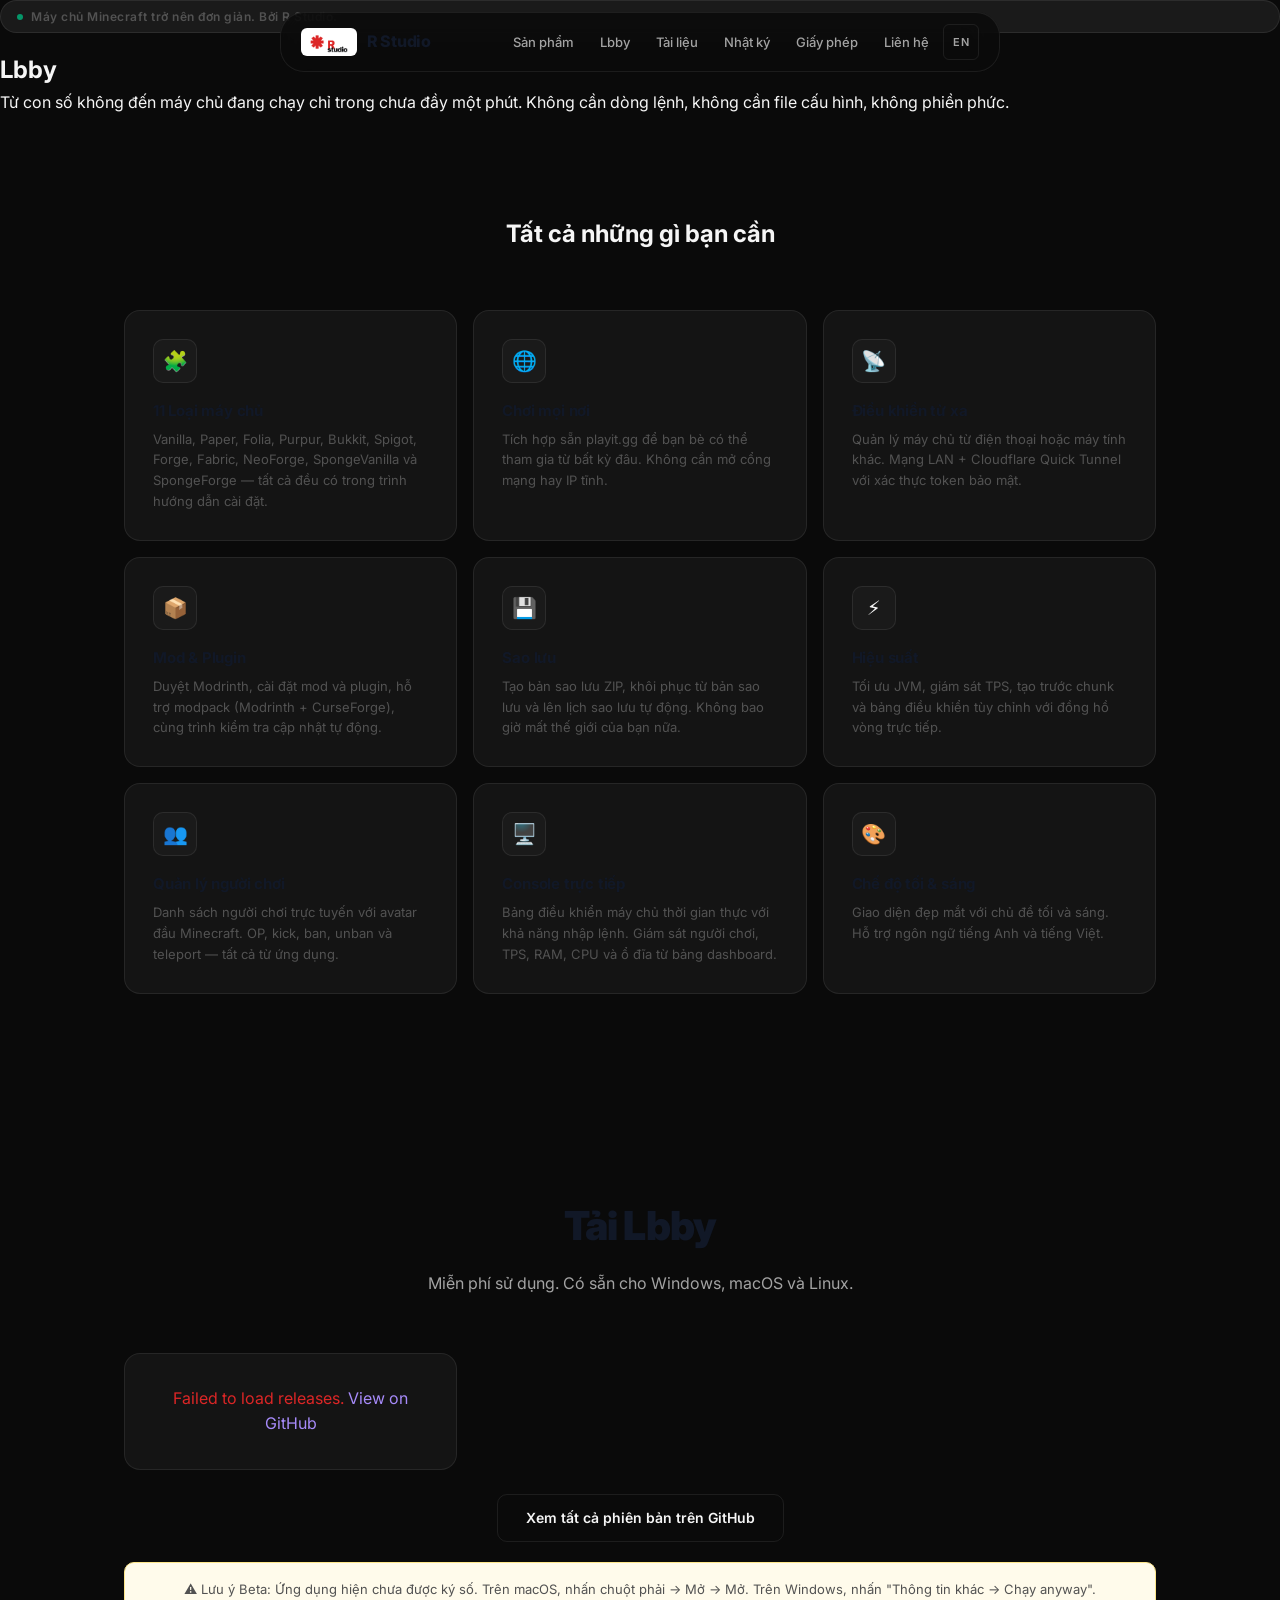
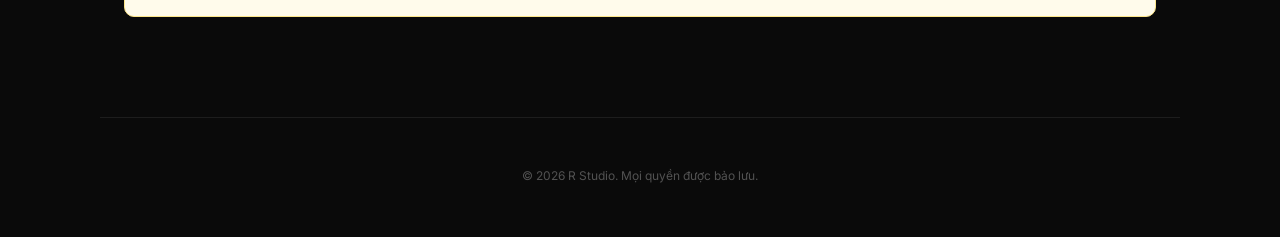
<file: lbby/index.html>
<!DOCTYPE html>
<html lang="vi">
<head>
  <meta charset="UTF-8">
  <meta name="viewport" content="width=device-width, initial-scale=1.0">
  <title>Lbby — R Studio</title>
  <meta name="description" content="Lbby is a modern Minecraft server host by R Studio. Install, manage, and share — all from one native app.">
  <link rel="icon" href="[data-uri]">
  <link rel="stylesheet" href="/css/design-system.css">
  <link rel="stylesheet" href="/css/style.css">
</head>
<body>

  <!-- Nav -->
  <nav class="nav">
    <a href="/" class="nav-brand">
      <img src="/assets/lbby-r-studio.png" alt="R Studio">
      <span>R Studio</span>
    </a>
    <button class="nav-toggle" onclick="document.querySelector('.nav-links').classList.toggle('open')" aria-label="Menu">☰</button>
    <div class="nav-links">
      <a href="/" data-i18n="nav.products">Sản phẩm</a>
      <a href="/lbby" data-i18n="nav.lbby">Lbby</a>
      <a href="/docs" data-i18n="nav.docs">Tài liệu</a>
      <a href="/changelog" data-i18n="nav.changelog">Nhật ký</a>
      <a href="https://admin.lbby.net" data-i18n="nav.license">Giấy phép</a>
      <a href="/contact" data-i18n="nav.contact">Liên hệ</a>
      <button class="lang-toggle" onclick="toggleLang()" title="Switch language">
        <span data-i18n="nav.lang_label">EN</span>
      </button>
    </div>
  </nav>

  <!-- Page Hero -->
  <section class="page-hero">
    <div class="page-hero-content">
      <div class="studio-badge" data-i18n="lbby.subtitle">Máy chủ Minecraft trở nên đơn giản. Bởi R Studio.</div>
      <h1>Lbby</h1>
      <p data-i18n="lbby.features_subtitle">Từ con số không đến máy chủ đang chạy chỉ trong chưa đầy một phút. Không cần dòng lệnh, không cần file cấu hình, không phiền phức.</p>
    </div>
  </section>

  <!-- Lbby Features -->
  <section class="section">
    <div class="section-header">
      <h3 style="font-size: 24px;" data-i18n="lbby.features_title">Tất cả những gì bạn cần</h3>
    </div>
    <div class="features-grid">
      <div class="feature-card">
        <div class="feature-icon">🧩</div>
        <h3 data-i18n="features.server_types">11 Loại máy chủ</h3>
        <p data-i18n="features.server_types_desc">Vanilla, Paper, Folia, Purpur, Bukkit, Spigot, Forge, Fabric, NeoForge, SpongeVanilla và SpongeForge — tất cả đều có trong trình hướng dẫn cài đặt.</p>
      </div>
      <div class="feature-card">
        <div class="feature-icon">🌐</div>
        <h3 data-i18n="features.play_anywhere">Chơi mọi nơi</h3>
        <p data-i18n="features.play_anywhere_desc">Tích hợp sẵn playit.gg để bạn bè có thể tham gia từ bất kỳ đâu. Không cần mở cổng mạng hay IP tĩnh.</p>
      </div>
      <div class="feature-card">
        <div class="feature-icon">📡</div>
        <h3 data-i18n="features.remote_control">Điều khiển từ xa</h3>
        <p data-i18n="features.remote_control_desc">Quản lý máy chủ từ điện thoại hoặc máy tính khác. Mạng LAN + Cloudflare Quick Tunnel với xác thực token bảo mật.</p>
      </div>
      <div class="feature-card">
        <div class="feature-icon">📦</div>
        <h3 data-i18n="features.mods_plugins">Mod &amp; Plugin</h3>
        <p data-i18n="features.mods_plugins_desc">Duyệt Modrinth, cài đặt mod và plugin, hỗ trợ modpack (Modrinth + CurseForge), cùng trình kiểm tra cập nhật tự động.</p>
      </div>
      <div class="feature-card">
        <div class="feature-icon">💾</div>
        <h3 data-i18n="features.backups">Sao lưu</h3>
        <p data-i18n="features.backups_desc">Tạo bản sao lưu ZIP, khôi phục từ bản sao lưu và lên lịch sao lưu tự động. Không bao giờ mất thế giới của bạn nữa.</p>
      </div>
      <div class="feature-card">
        <div class="feature-icon">⚡</div>
        <h3 data-i18n="features.performance">Hiệu suất</h3>
        <p data-i18n="features.performance_desc">Tối ưu JVM, giám sát TPS, tạo trước chunk và bảng điều khiển tùy chỉnh với đồng hồ vòng trực tiếp.</p>
      </div>
      <div class="feature-card">
        <div class="feature-icon">👥</div>
        <h3 data-i18n="features.player_admin">Quản lý người chơi</h3>
        <p data-i18n="features.player_admin_desc">Danh sách người chơi trực tuyến với avatar đầu Minecraft. OP, kick, ban, unban và teleport — tất cả từ ứng dụng.</p>
      </div>
      <div class="feature-card">
        <div class="feature-icon">🖥️</div>
        <h3 data-i18n="features.live_console">Console trực tiếp</h3>
        <p data-i18n="features.live_console_desc">Bảng điều khiển máy chủ thời gian thực với khả năng nhập lệnh. Giám sát người chơi, TPS, RAM, CPU và ổ đĩa từ bảng dashboard.</p>
      </div>
      <div class="feature-card">
        <div class="feature-icon">🎨</div>
        <h3 data-i18n="features.dark_light">Chế độ tối &amp; sáng</h3>
        <p data-i18n="features.dark_light_desc">Giao diện đẹp mắt với chủ đề tối và sáng. Hỗ trợ ngôn ngữ tiếng Anh và tiếng Việt.</p>
      </div>
    </div>
  </section>

  <!-- Lbby Download -->
  <section class="section" id="download">
    <div class="section-header">
      <h2 data-i18n="lbby.download_title">Tải Lbby</h2>
      <p data-i18n="lbby.download_subtitle">Miễn phí sử dụng. Có sẵn cho Windows, macOS và Linux.</p>
    </div>
    <div class="download-cards" id="download-cards">
      <div class="download-card"><p class="text-muted">Loading releases...</p></div>
    </div>
    <div style="text-align: center; margin-top: 24px;">
      <a href="https://github.com/aindrewkwk/lbby-releases/releases" target="_blank" class="btn btn-secondary btn-sm" data-i18n="lbby.github_releases">Xem tất cả phiên bản trên GitHub</a>
    </div>
    <div style="margin-top: 20px; padding: 16px; background: var(--yellow-bg); border: 1px solid var(--yellow-border); border-radius: var(--radius-sm); font-size: 13px; color: var(--text-muted); text-align: center;" data-i18n="lbby.beta_notice">
      <strong style="color: var(--yellow);">⚠ Lưu ý Beta:</strong> Ứng dụng hiện chưa được ký số. Trên macOS, nhấn chuột phải → Mở → Mở. Trên Windows, nhấn "Thông tin khác → Chạy anyway".
    </div>
  </section>

  <!-- Footer -->
  <footer class="footer">
    <p data-i18n="footer.copyright">&copy; 2026 R Studio. Mọi quyền được bảo lưu.</p>
  </footer>

  <!-- Scripts -->
  <script src="/js/i18n.js"></script>
  <script src="/js/main.js"></script>
  <script src="/js/releases.js"></script>
</body>
</html>
</file>
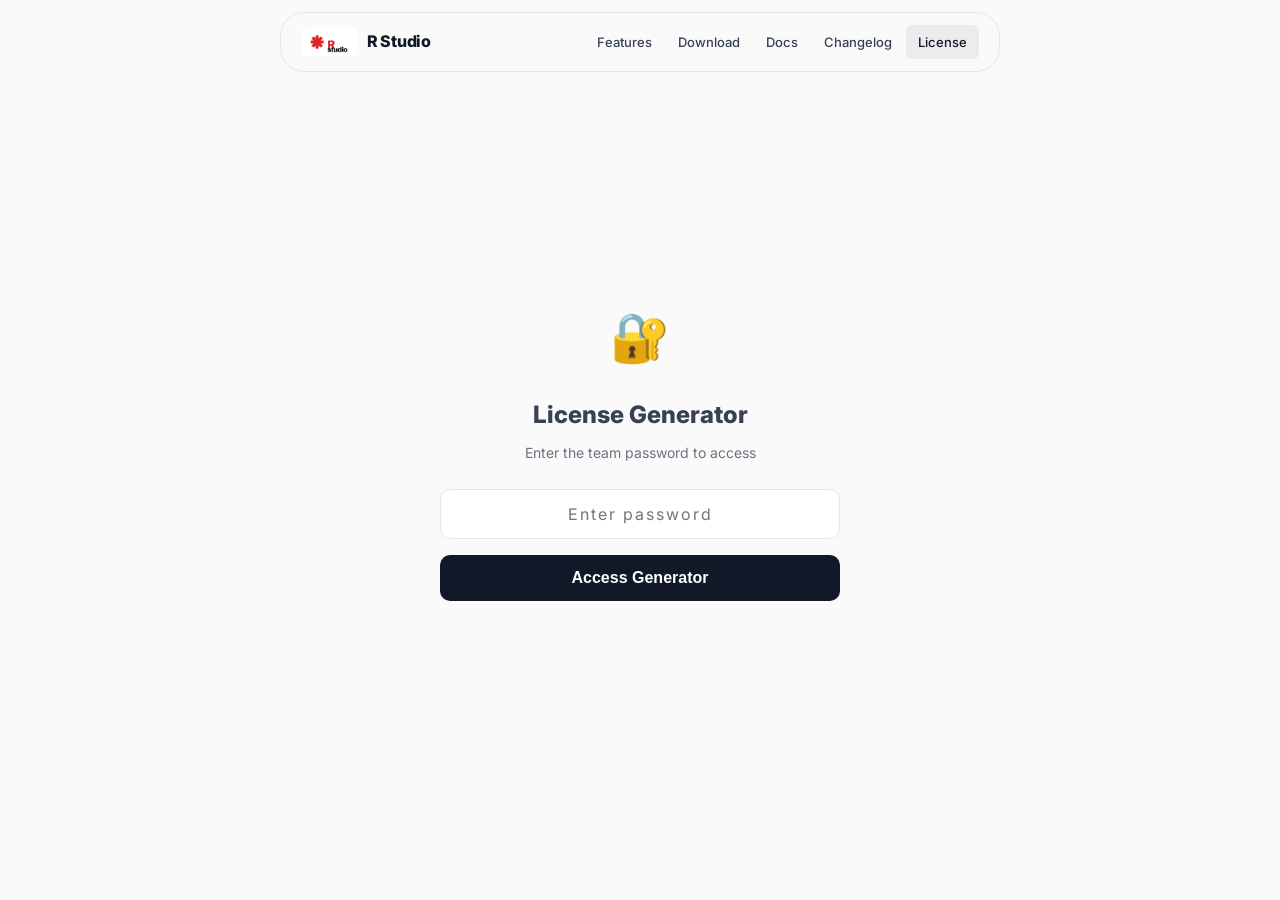
<file: license.html>
<!DOCTYPE html>
<html lang="en">
<head>
  <meta charset="UTF-8">
  <meta name="viewport" content="width=device-width, initial-scale=1.0">
  <title>License Generator — R Studio</title>
  <meta name="description" content="Lbby License Generator by R Studio. Generate and manage license keys.">
  <link rel="icon" href="assets/lbby-app-icon-square.png" type="image/png">
  <link rel="stylesheet" href="css/design-system.css">
  <link rel="stylesheet" href="css/style.css">
  <style>
    .license-container { max-width: 900px; margin: 0 auto; padding: 100px 24px 60px; }
    .license-card { background: var(--bg-card); border: 1px solid var(--border); border-radius: var(--radius); padding: 28px; margin-bottom: 20px; }
    .form-row { display: grid; grid-template-columns: 1fr 1fr; gap: 12px; margin-bottom: 12px; }
    .form-group { display: flex; flex-direction: column; gap: 4px; }
    .form-group label { font-size: 12px; font-weight: 700; color: var(--text-muted); text-transform: uppercase; letter-spacing: 0.5px; }
    .form-group input, .form-group select { padding: 10px 14px; background: var(--bg-card); border: 1px solid var(--border); border-radius: var(--radius-sm); color: var(--text); font-size: 14px; font-family: inherit; outline: none; }
    .form-group input:focus, .form-group select:focus { border-color: var(--accent); }
    .expiry-presets { display: flex; gap: 6px; flex-wrap: wrap; margin-bottom: 12px; }
    .expiry-presets button { padding: 4px 10px; font-size: 11px; background: var(--bg-elevated); border: 1px solid var(--border); border-radius: 6px; color: var(--text-muted); cursor: pointer; }
    .expiry-presets button:hover { border-color: var(--border-hover); color: var(--text); }
    .output-area { background: var(--bg-elevated); border: 1px solid var(--border); border-radius: var(--radius-sm); padding: 14px; font-family: ui-monospace, SFMono-Regular, Menlo, monospace; font-size: 12px; word-break: break-all; min-height: 60px; color: var(--text-muted); margin-bottom: 12px; }
    .status-msg { font-size: 13px; padding: 8px 12px; border-radius: var(--radius-sm); margin-bottom: 12px; display: none; }
    .status-msg.success { display: block; color: var(--green); background: var(--green-bg); border: 1px solid var(--green-border); }
    .status-msg.error { display: block; color: var(--red); background: var(--red-bg); border: 1px solid var(--red-border); }
    .history-table { width: 100%; font-size: 13px; border-collapse: collapse; }
    .history-table th { text-align: left; padding: 8px 12px; color: var(--text-muted); font-size: 11px; text-transform: uppercase; letter-spacing: 0.5px; border-bottom: 1px solid var(--border); }
    .history-table td { padding: 8px 12px; border-bottom: 1px solid var(--border); }
    @media (max-width: 640px) { .form-row { grid-template-columns: 1fr; } }
  </style>
</head>
<body>

  <!-- ── Nav ──────────────────────────────────────────────────────── -->
  <nav class="nav">
    <a href="index.html" class="nav-brand">
      <img src="assets/lbby-r-studio.png" alt="R Studio">
      <span>R Studio</span>
    </a>
    <button class="nav-toggle" onclick="document.querySelector('.nav-links').classList.toggle('open')" aria-label="Menu">☰</button>
    <div class="nav-links">
      <a href="index.html#features">Features</a>
      <a href="index.html#download">Download</a>
      <a href="index.html#docs">Docs</a>
      <a href="index.html#changelog">Changelog</a>
      <a href="license.html" class="active">License</a>
    </div>
  </nav>

  <!-- ── Password Gate ────────────────────────────────────────────── -->
  <div id="passwordGate" style="display: flex; align-items: center; justify-content: center; min-height: 100vh; padding: 20px;">
    <div style="max-width: 400px; width: 100%; text-align: center;">
      <div style="font-size: 48px; margin-bottom: 20px;">🔐</div>
      <h1 style="font-size: 24px; font-weight: 800; margin-bottom: 8px; color: var(--text);">License Generator</h1>
      <p style="color: var(--text-muted); font-size: 14px; margin-bottom: 24px;">Enter the team password to access</p>
      <div style="margin-bottom: 16px;">
        <input type="password" id="passwordInput" placeholder="Enter password" onkeydown="if(event.key==='Enter')checkPassword()" style="
          width: 100%; padding: 14px 18px;
          background: var(--bg-card);
          border: 1px solid var(--border);
          border-radius: var(--radius-sm);
          color: var(--text); font-size: 16px;
          font-family: inherit; outline: none;
          text-align: center; letter-spacing: 2px;
        ">
      </div>
      <button onclick="checkPassword()" style="
        width: 100%; padding: 14px 20px;
        background: var(--accent); color: white;
        border: none; border-radius: var(--radius-sm);
        font-size: 16px; font-weight: 700;
        cursor: pointer; transition: all 0.2s;
      ">Access Generator</button>
      <div id="passwordError" style="display: none; margin-top: 12px; color: var(--red); font-size: 13px;"></div>
    </div>
  </div>

  <!-- ── Main Content ─────────────────────────────────────────────── -->
  <div id="mainContent" style="display: none;">

    <div class="license-container">
      <h1 style="font-size: 28px; font-weight: 900; margin-bottom: 8px;">License Generator</h1>
      <p style="color: var(--text-muted); margin-bottom: 28px;">Generate Ed25519-signed JWT license keys for Lbby.</p>

      <!-- Key Pair -->
      <div class="license-card">
        <h3 style="font-size: 16px; font-weight: 800; margin-bottom: 12px;">🔑 Key Pair</h3>
        <p style="color: var(--text-muted); font-size: 13px; margin-bottom: 12px;">Generate or import your Ed25519 key pair. The private key stays in your browser.</p>
        <div style="display: flex; gap: 8px; margin-bottom: 12px;">
          <button class="btn btn-primary btn-sm" onclick="generateKeyPair()">Generate New Key Pair</button>
          <button class="btn btn-secondary btn-sm" onclick="showImportKey()">Import Private Key</button>
        </div>
        <div id="importKeyArea" style="display: none; margin-bottom: 12px;">
          <textarea id="importKeyInput" placeholder="Paste your PEM private key here..." style="
            width: 100%; min-height: 80px; padding: 12px;
            background: var(--bg-card); border: 1px solid var(--border);
            border-radius: var(--radius-sm); color: var(--text);
            font-family: ui-monospace, monospace; font-size: 11px;
            outline: none; resize: vertical; word-break: break-all;
          "></textarea>
          <button class="btn btn-sm btn-primary" onclick="importKey()" style="margin-top: 8px;">Import</button>
        </div>
        <div id="keyStatus" class="status-msg"></div>
      </div>

      <!-- Generate License -->
      <div class="license-card">
        <h3 style="font-size: 16px; font-weight: 800; margin-bottom: 12px;">📜 Generate License</h3>

        <div class="form-row">
          <div class="form-group">
            <label>User ID</label>
            <input type="text" id="userId" placeholder="Telegram user ID">
          </div>
          <div class="form-group">
            <label>Tier</label>
            <select id="tier">
              <option value="novice">Novice</option>
              <option value="master">Master</option>
            </select>
          </div>
        </div>

        <div class="form-row">
          <div class="form-group">
            <label>Validity</label>
            <div style="display: flex; gap: 8px;">
              <input type="number" id="expiryValue" value="30" min="1" style="width: 100px;">
              <select id="expiryUnit" style="flex: 1;">
                <option value="minutes">Minutes</option>
                <option value="hours">Hours</option>
                <option value="days" selected>Days</option>
                <option value="weeks">Weeks</option>
                <option value="months">Months</option>
                <option value="years">Years</option>
              </select>
            </div>
          </div>
          <div class="form-group">
            <label>JWT ID (optional)</label>
            <input type="text" id="jwtId" placeholder="Auto-generated">
          </div>
        </div>

        <div class="expiry-presets">
          <button onclick="setQuickExpiry(30, 'minutes')">30m</button>
          <button onclick="setQuickExpiry(1, 'hours')">1h</button>
          <button onclick="setQuickExpiry(6, 'hours')">6h</button>
          <button onclick="setQuickExpiry(24, 'hours')">24h</button>
          <button onclick="setQuickExpiry(7, 'days')">7d</button>
          <button onclick="setQuickExpiry(30, 'days')">30d</button>
          <button onclick="setQuickExpiry(90, 'days')">90d</button>
          <button onclick="setQuickExpiry(6, 'months')">6mo</button>
          <button onclick="setQuickExpiry(1, 'years')">1y</button>
          <button onclick="setQuickExpiry(10, 'years')">10y</button>
          <button onclick="setQuickExpiry(100, 'years')">∞</button>
        </div>

        <div class="form-row">
          <div class="form-group">
            <label>Email (optional)</label>
            <input type="text" id="email" placeholder="user@example.com">
          </div>
          <div class="form-group">
            <label>Telegram Username (optional)</label>
            <input type="text" id="tgUsername" placeholder="@username">
          </div>
        </div>

        <div style="display: flex; align-items: center; gap: 12px; margin-bottom: 12px;">
          <label style="display: flex; align-items: center; gap: 6px; font-size: 13px; cursor: pointer;">
            <input type="checkbox" id="bindDevice"> Bind to device
          </label>
          <input type="text" id="deviceId" placeholder="Device fingerprint" style="flex: 1; padding: 8px 12px; background: var(--bg-card); border: 1px solid var(--border); border-radius: var(--radius-sm); color: var(--text); font-size: 13px; font-family: inherit; outline: none;">
        </div>

        <button class="btn btn-primary" onclick="generateLicense()" style="width: 100%; justify-content: center;">Generate License Key</button>

        <div id="licenseStatus" class="status-msg"></div>

        <div id="licenseOutput" style="display: none;">
          <label style="font-size: 12px; font-weight: 700; color: var(--text-muted); text-transform: uppercase; letter-spacing: 0.5px; margin-bottom: 4px; display: block;">Generated License</label>
          <div class="output-area" id="jwtOutput"></div>
          <div style="display: flex; gap: 8px;">
            <button class="btn btn-secondary btn-sm" onclick="copyLicense()">Copy</button>
            <button class="btn btn-secondary btn-sm" onclick="copyActivationMessage()">Copy Activation Message</button>
          </div>
        </div>
      </div>

      <!-- Decode JWT -->
      <div class="license-card">
        <h3 style="font-size: 16px; font-weight: 800; margin-bottom: 12px;">🔍 Decode JWT</h3>
        <textarea id="decodeInput" placeholder="Paste a JWT to decode..." style="
          width: 100%; min-height: 60px; padding: 12px;
          background: var(--bg-card); border: 1px solid var(--border);
          border-radius: var(--radius-sm); color: var(--text);
          font-family: ui-monospace, monospace; font-size: 11px;
          outline: none; resize: vertical; word-break: break-all;
        "></textarea>
        <button class="btn btn-secondary btn-sm" onclick="decodeJwt()" style="margin-top: 8px;">Decode</button>
        <div id="decodeOutput" class="output-area" style="display: none; margin-top: 12px;"></div>
      </div>

      <!-- History -->
      <div class="license-card">
        <div style="display: flex; justify-content: space-between; align-items: center; margin-bottom: 12px;">
          <h3 style="font-size: 16px; font-weight: 800;">📋 History</h3>
          <button class="btn btn-secondary btn-sm" onclick="exportHistory()">Export</button>
        </div>
        <div id="historyArea" style="overflow-x: auto;">
          <p class="text-muted" style="font-size: 13px;">No licenses generated yet.</p>
        </div>
      </div>
    </div>

    <footer class="footer">
      <p>&copy; 2026 R Studio. All rights reserved.</p>
    </footer>
  </div>

  <script>
    // ── Password ────────────────────────────────────────────────────
    // SECURITY: Password hash is still visible (unavoidable on static sites).
    // Added: time-limited auth tokens, rate-limited attempts, non-extractable key storage.
    // For true security, move this behind a server-side API.
    const PASSWORD_HASH = 'c59bc9d351d040c66f96275b4caede8832a403c6d7f4a6220b758c4012df4b94';
    const AUTH_TOKEN_TTL = 3600000; // 1 hour
    const MAX_ATTEMPTS = 5;
    const LOCKOUT_MS = 300000; // 5 min lockout after 5 failures

    // ── Key management now uses IndexedDB + non-extractable CryptoKey ──
    // Private keys are NEVER stored in localStorage anymore.
    // Keys are stored as PEM in IndexedDB and re-imported as non-extractable CryptoKey on load.

    function getAttemptState() {
      try {
        const s = JSON.parse(sessionStorage.getItem('lbby-attempts') || '{}');
        if (s.lockUntil && Date.now() > s.lockUntil) { return { count: 0, lockUntil: 0 }; }
        return s;
      } catch { return { count: 0, lockUntil: 0 }; }
    }

    function recordAttempt(failed) {
      const s = getAttemptState();
      s.count = failed ? (s.count || 0) + 1 : 0;
      if (s.count >= MAX_ATTEMPTS) { s.lockUntil = Date.now() + LOCKOUT_MS; s.count = 0; }
      sessionStorage.setItem('lbby-attempts', JSON.stringify(s));
    }

    async function hashPassword(password) {
      const data = new TextEncoder().encode(password);
      const hashBuffer = await crypto.subtle.digest('SHA-256', data);
      return Array.from(new Uint8Array(hashBuffer)).map(b => b.toString(16).padStart(2, '0')).join('');
    }

    async function checkPassword() {
      const input = document.getElementById('passwordInput');
      const error = document.getElementById('passwordError');

      const attempts = getAttemptState();
      if (attempts.lockUntil && Date.now() < attempts.lockUntil) {
        const secs = Math.ceil((attempts.lockUntil - Date.now()) / 1000);
        error.textContent = `Too many attempts. Try again in ${secs}s.`;
        error.style.display = 'block';
        return;
      }

      const password = input.value;
      if (!password) { error.textContent = 'Please enter a password'; error.style.display = 'block'; return; }

      const hash = await hashPassword(password);
      if (hash === PASSWORD_HASH) {
        recordAttempt(false);
        // Issue a time-limited auth token
        const token = crypto.randomUUID();
        const expiry = Date.now() + AUTH_TOKEN_TTL;
        sessionStorage.setItem('lbby-auth', JSON.stringify({ token, expiry }));
        document.getElementById('passwordGate').style.display = 'none';
        document.getElementById('mainContent').style.display = 'block';
        initApp();
      } else {
        recordAttempt(true);
        error.textContent = 'Incorrect password';
        error.style.display = 'block';
        input.value = '';
        input.focus();
      }
    }

    // ── License Generator Logic ─────────────────────────────────────
    let privateKey = null; // CryptoKey (non-extractable) or null
    let privateKeyPem = null; // Only held in memory for signing, never persisted
    let history = JSON.parse(localStorage.getItem('lbby-license-history') || '[]');
    let lastGeneratedJwt = '';

    // IndexedDB helpers for non-extractable key storage
    const DB_NAME = 'lbby-keys';
    const STORE_NAME = 'keys';

    function openKeyDB() {
      return new Promise((resolve, reject) => {
        const req = indexedDB.open(DB_NAME, 1);
        req.onupgradeneeded = () => req.result.createObjectStore(STORE_NAME);
        req.onsuccess = () => resolve(req.result);
        req.onerror = () => reject(req.error);
      });
    }

    async function saveKeyToIDB(keyData) {
      const db = await openKeyDB();
      return new Promise((resolve, reject) => {
        const tx = db.transaction(STORE_NAME, 'readwrite');
        tx.objectStore(STORE_NAME).put(keyData, 'private-key');
        tx.oncomplete = () => resolve();
        tx.onerror = () => reject(tx.error);
      });
    }

    async function loadKeyFromIDB() {
      const db = await openKeyDB();
      return new Promise((resolve, reject) => {
        const tx = db.transaction(STORE_NAME, 'readonly');
        const req = tx.objectStore(STORE_NAME).get('private-key');
        req.onsuccess = () => resolve(req.result);
        req.onerror = () => reject(req.error);
      });
    }

    async function clearKeyFromIDB() {
      const db = await openKeyDB();
      return new Promise((resolve, reject) => {
        const tx = db.transaction(STORE_NAME, 'readwrite');
        tx.objectStore(STORE_NAME).delete('private-key');
        tx.oncomplete = () => resolve();
        tx.onerror = () => reject(tx.error);
      });
    }

    async function importPemAsNonExtractable(pem) {
      const stripped = pem.replace(/-----BEGIN [^-]+-----/, '').replace(/-----END [^-]+-----/, '').replace(/\s+/g, '');
      const der = Uint8Array.from(atob(stripped), c => c.charCodeAt(0));
      // Import as non-extractable — the key can sign but its raw bytes can never be read
      return crypto.subtle.importKey('pkcs8', der.buffer, { name: 'Ed25519' }, false, ['sign']);
    }

    async function initApp() {
      try {
        const stored = await loadKeyFromIDB();
        if (stored && stored.pem) {
          // Re-import the PEM as non-extractable CryptoKey
          try {
            privateKey = await importPemAsNonExtractable(stored.pem);
            privateKeyPem = stored.pem; // Keep in memory for this session only
            showKeyStatus('Private key loaded from secure storage', 'success');
          } catch (e) {
            showKeyStatus('Stored key is invalid. Please re-import.', 'error');
            await clearKeyFromIDB();
          }
        }
      } catch (e) {
        // IndexedDB not available or empty — check legacy localStorage
        const legacy = localStorage.getItem('lbby-private-key');
        if (legacy) {
          try {
            privateKey = await importPemAsNonExtractable(legacy);
            privateKeyPem = legacy;
            // Migrate to IndexedDB
            await saveKeyToIDB({ pem: legacy });
            localStorage.removeItem('lbby-private-key');
            showKeyStatus('Key migrated to secure storage', 'success');
          } catch (e) {
            showKeyStatus('Legacy key is invalid. Please re-import.', 'error');
            localStorage.removeItem('lbby-private-key');
          }
        }
      }
      renderHistory();
    }

    // Check session on load — validate token expiry
    (function checkExistingAuth() {
      try {
        const auth = JSON.parse(sessionStorage.getItem('lbby-auth'));
        if (auth && auth.token && auth.expiry && Date.now() < auth.expiry) {
          document.getElementById('passwordGate').style.display = 'none';
          document.getElementById('mainContent').style.display = 'block';
          initApp();
        } else {
          sessionStorage.removeItem('lbby-auth');
        }
      } catch (e) {
        sessionStorage.removeItem('lbby-auth');
      }
    })();

    function showKeyStatus(msg, type) {
      const el = document.getElementById('keyStatus');
      el.textContent = msg;
      el.className = 'status-msg ' + type;
    }

    function showLicenseStatus(msg, type) {
      const el = document.getElementById('licenseStatus');
      el.textContent = msg;
      el.className = 'status-msg ' + type;
    }

    async function generateKeyPair() {
      try {
        // Generate with extractable=true so we can export the PEM for storage
        const keyPair = await crypto.subtle.generateKey({ name: 'Ed25519' }, true, ['sign', 'verify']);
        const privateJwk = await crypto.subtle.exportKey('pkcs8', keyPair.privateKey);
        const privatePem = '-----BEGIN PRIVATE KEY-----\n' + chunkString(btoa(String.fromCharCode(...new Uint8Array(privateJwk))), 64) + '\n-----END PRIVATE KEY-----';
        const publicJwk = await crypto.subtle.exportKey('spki', keyPair.publicKey);
        const publicPem = '-----BEGIN PUBLIC KEY-----\n' + chunkString(btoa(String.fromCharCode(...new Uint8Array(publicJwk))), 64) + '\n-----END PUBLIC KEY-----';

        // Re-import as non-extractable for daily use
        privateKey = await importPemAsNonExtractable(privatePem);
        privateKeyPem = privatePem;

        // Store PEM in IndexedDB (encrypted at rest by the browser)
        await saveKeyToIDB({ pem: privatePem });

        // Remove any legacy localStorage key
        localStorage.removeItem('lbby-private-key');

        showKeyStatus('New key pair generated! Private key stored securely (non-extractable).', 'success');
      } catch (e) {
        showKeyStatus('Error generating key pair: ' + e.message, 'error');
      }
    }

    function showImportKey() {
      const area = document.getElementById('importKeyArea');
      area.style.display = area.style.display === 'none' ? 'block' : 'none';
    }

    async function importKey() {
      const input = document.getElementById('importKeyInput').value.trim();
      if (!input) { showKeyStatus('Please paste a private key', 'error'); return; }
      try {
        // Validate and import as non-extractable
        privateKey = await importPemAsNonExtractable(input);
        privateKeyPem = input;

        // Store PEM in IndexedDB
        await saveKeyToIDB({ pem: input });

        // Remove any legacy localStorage key
        localStorage.removeItem('lbby-private-key');

        showKeyStatus('Private key imported and stored securely (non-extractable)', 'success');
        document.getElementById('importKeyArea').style.display = 'none';
      } catch (e) {
        showKeyStatus('Invalid private key: ' + e.message, 'error');
      }
    }

    function chunkString(str, len) {
      const chunks = [];
      for (let i = 0; i < str.length; i += len) chunks.push(str.slice(i, i + len));
      return chunks.join('\n');
    }

    function generateId() {
      return Array.from(crypto.getRandomValues(new Uint8Array(16)), b => b.toString(16).padStart(2, '0')).join('');
    }

    function setQuickExpiry(value, unit) {
      document.getElementById('expiryValue').value = value;
      document.getElementById('expiryUnit').value = unit;
    }

    async function generateLicense() {
      if (!privateKey) {
        showLicenseStatus('Please generate or import a private key first', 'error');
        return;
      }

      const userId = document.getElementById('userId').value.trim();
      const tier = document.getElementById('tier').value;
      const expiryValue = parseInt(document.getElementById('expiryValue').value);
      const expiryUnit = document.getElementById('expiryUnit').value;
      const jwtId = document.getElementById('jwtId').value.trim() || generateId();
      const email = document.getElementById('email').value.trim() || null;
      const tgUsername = document.getElementById('tgUsername').value.trim() || null;
      const bindDevice = document.getElementById('bindDevice').checked;
      const deviceId = document.getElementById('deviceId').value.trim() || null;

      if (!userId) { showLicenseStatus('Please enter a User ID', 'error'); return; }
      if (bindDevice && !deviceId) { showLicenseStatus('Please enter a device fingerprint when binding is enabled', 'error'); return; }

      try {
        const now = Math.floor(Date.now() / 1000);
        let expirySeconds;
        switch (expiryUnit) {
          case 'minutes': expirySeconds = expiryValue * 60; break;
          case 'hours': expirySeconds = expiryValue * 60 * 60; break;
          case 'days': expirySeconds = expiryValue * 24 * 60 * 60; break;
          case 'weeks': expirySeconds = expiryValue * 7 * 24 * 60 * 60; break;
          case 'months': expirySeconds = expiryValue * 30 * 24 * 60 * 60; break;
          case 'years': expirySeconds = expiryValue * 365 * 24 * 60 * 60; break;
          default: expirySeconds = expiryValue * 24 * 60 * 60;
        }
        const exp = now + expirySeconds;

        const claims = { sub: userId, tier, iat: now, exp, iss: 'lbby', jti: jwtId };
        if (email) claims.email = email;
        if (tgUsername) claims.tg_username = tgUsername;
        if (bindDevice && deviceId) claims.dev = deviceId;

        const jwt = await signJwt(claims);
        lastGeneratedJwt = jwt;
        document.getElementById('jwtOutput').textContent = jwt;
        document.getElementById('licenseOutput').style.display = 'block';
        showLicenseStatus('License key generated successfully!', 'success');
        addToHistory(userId, tier, jwtId, exp);
      } catch (e) {
        showLicenseStatus('Error generating license: ' + e.message, 'error');
      }
    }

    async function signJwt(claims) {
      // privateKey is already a non-extractable CryptoKey — use directly
      if (!privateKey) throw new Error('No private key loaded');
      const header = { alg: 'EdDSA', typ: 'JWT' };
      const headerB64 = btoa(JSON.stringify(header)).replace(/\+/g, '-').replace(/\//g, '_').replace(/=+$/, '');
      const payloadB64 = btoa(JSON.stringify(claims)).replace(/\+/g, '-').replace(/\//g, '_').replace(/=+$/, '');
      const data = new TextEncoder().encode(`${headerB64}.${payloadB64}`);
      const signature = await crypto.subtle.sign('Ed25519', privateKey, data);
      const sigB64 = btoa(String.fromCharCode(...new Uint8Array(signature))).replace(/\+/g, '-').replace(/\//g, '_').replace(/=+$/, '');
      return `${headerB64}.${payloadB64}.${sigB64}`;
    }

    function copyLicense() {
      if (lastGeneratedJwt) navigator.clipboard.writeText(lastGeneratedJwt);
    }

    function copyActivationMessage() {
      const expiryValue = document.getElementById('expiryValue').value;
      const expiryUnit = document.getElementById('expiryUnit').value;
      const msg = `🎉 Your Lbby license is ready!\n\nLicense Key:\n${lastGeneratedJwt}\n\nValidity: ${expiryValue} ${expiryUnit}\n\nTo activate:\n1. Open Lbby app\n2. Go to License tab → Advanced\n3. Paste the key and click Activate`;
      navigator.clipboard.writeText(msg);
    }

    function decodeJwt() {
      const input = document.getElementById('decodeInput').value.trim();
      if (!input) return;
      try {
        const parts = input.split('.');
        if (parts.length !== 3) throw new Error('Invalid JWT format');
        const payload = JSON.parse(atob(parts[0] + '=='.slice(0, (4 - parts[0].length % 4) % 4)));
        // Try proper base64url decode
        const headerJson = JSON.parse(atob(parts[0].replace(/-/g, '+').replace(/_/g, '/')));
        const payloadJson = JSON.parse(atob(parts[1].replace(/-/g, '+').replace(/_/g, '/')));
        const output = document.getElementById('decodeOutput');
        output.style.display = 'block';
        output.textContent = JSON.stringify({ header: headerJson, payload: payloadJson }, null, 2);
      } catch (e) {
        const output = document.getElementById('decodeOutput');
        output.style.display = 'block';
        output.textContent = 'Error decoding: ' + e.message;
      }
    }

    function addToHistory(userId, tier, jwtId, exp) {
      history.unshift({ userId, tier, jwtId, exp, date: Date.now() });
      if (history.length > 50) history = history.slice(0, 50);
      localStorage.setItem('lbby-license-history', JSON.stringify(history));
      renderHistory();
    }

    function renderHistory() {
      const area = document.getElementById('historyArea');
      if (history.length === 0) { area.innerHTML = '<p class="text-muted" style="font-size:13px;">No licenses generated yet.</p>'; return; }
      const rows = history.map(h => {
        const expDate = new Date(h.exp * 1000).toLocaleDateString();
        return `<tr><td>${escapeHtml(h.userId)}</td><td>${escapeHtml(h.tier)}</td><td>${expDate}</td><td style="font-size:11px;font-family:monospace;">${escapeHtml(h.jwtId)}</td></tr>`;
      }).join('');
      area.innerHTML = `<table class="history-table"><thead><tr><th>User ID</th><th>Tier</th><th>Expires</th><th>JWT ID</th></tr></thead><tbody>${rows}</tbody></table>`;
    }

    function escapeHtml(str) {
      const div = document.createElement('div');
      div.textContent = str;
      return div.innerHTML;
    }

    function exportHistory() {
      const blob = new Blob([JSON.stringify(history, null, 2)], { type: 'application/json' });
      const url = URL.createObjectURL(blob);
      const a = document.createElement('a');
      a.href = url;
      a.download = 'lbby-license-history.json';
      a.click();
      URL.revokeObjectURL(url);
    }

    function newJwtId() {
      document.getElementById('jwtId').value = generateId();
    }
  </script>
</body>
</html>
</file>
<file: css/style.v3.css>
/* =========================================================
   rstudio.live — style.v3.css
   Strict monochrome, editorial typography, dark-first
   ========================================================= */

/* ---------- Google Fonts ---------- */
@import url('https://fonts.googleapis.com/css2?family=Inter:wght@400;500;600;700;800;900&display=swap');

/* ---------- Reset ---------- */
*,
*::before,
*::after {
  margin: 0;
  padding: 0;
  box-sizing: border-box;
}

html {
  scroll-behavior: smooth;
  -webkit-text-size-adjust: 100%;
}

body {
  font-family: 'Inter', -apple-system, BlinkMacSystemFont, 'Segoe UI', sans-serif;
  font-size: 16px;
  font-weight: 400;
  line-height: 1.7;
  background: var(--bg);
  color: var(--text);
  overflow-x: hidden;
  -webkit-font-smoothing: antialiased;
  -moz-osx-font-smoothing: grayscale;
}

a {
  color: inherit;
  text-decoration: none;
}

img {
  max-width: 100%;
  display: block;
}

button {
  font: inherit;
  cursor: pointer;
  border: none;
  background: none;
  color: inherit;
}

ul, ol {
  list-style: none;
}

/* ---------- Layout Tokens ---------- */
:root {
  --radius: 12px;
  --radius-sm: 8px;
  --radius-full: 100px;
  --max-w: 1040px;
  --nav-h: 56px;
  --ease: cubic-bezier(0.16, 1, 0.3, 1);
  --dur-fast: 0.15s;
  --dur-normal: 0.3s;
  --dur-slow: 0.6s;
}

/* ---------- Color Tokens — Dark (default) ---------- */
[data-theme="dark"] {
  --bg: #000000;
  --bg-soft: #050505;
  --surface: #0a0a0a;
  --surface-soft: #111111;
  --text: #f5f5f5;
  --text-muted: #b3b3b3;
  --text-faint: #7a7a7a;
  --border: rgba(255,255,255,0.08);
  --border-strong: rgba(192,192,192,0.30);
  --accent-silver: #c0c0c0;
  --accent-silver-soft: #9a9a9a;
  --glow: rgba(192,192,192,0.10);
  --ascii-dim: rgba(255,255,255,0.08);
  --ascii-mid: rgba(192,192,192,0.30);
  --ascii-bright: rgba(255,255,255,0.78);
  --btn-primary-bg: #f5f5f5;
  --btn-primary-text: #000000;
  --btn-secondary-border: rgba(255,255,255,0.20);
  --btn-secondary-text: #f5f5f5;
}

/* ---------- Color Tokens — Light ---------- */
[data-theme="light"] {
  --bg: #f7f7f7;
  --bg-soft: #efefef;
  --surface: rgba(255,255,255,0.70);
  --surface-soft: rgba(255,255,255,0.88);
  --text: #111111;
  --text-muted: #555555;
  --text-faint: #808080;
  --border: rgba(0,0,0,0.10);
  --border-strong: rgba(160,160,160,0.34);
  --accent-silver: #b8b8b8;
  --accent-silver-soft: #8f8f8f;
  --glow: rgba(160,160,160,0.10);
  --ascii-dim: rgba(0,0,0,0.07);
  --ascii-mid: rgba(120,120,120,0.24);
  --ascii-bright: rgba(20,20,20,0.60);
  --btn-primary-bg: #111111;
  --btn-primary-text: #ffffff;
  --btn-secondary-border: rgba(0,0,0,0.20);
  --btn-secondary-text: #111111;
}

/* Fallback when no theme attribute is set */
:root:not([data-theme]) {
  --bg: #000000;
  --bg-soft: #050505;
  --surface: #0a0a0a;
  --surface-soft: #111111;
  --text: #f5f5f5;
  --text-muted: #b3b3b3;
  --text-faint: #7a7a7a;
  --border: rgba(255,255,255,0.08);
  --border-strong: rgba(192,192,192,0.30);
  --accent-silver: #c0c0c0;
  --accent-silver-soft: #9a9a9a;
  --glow: rgba(192,192,192,0.10);
  --ascii-dim: rgba(255,255,255,0.08);
  --ascii-mid: rgba(192,192,192,0.30);
  --ascii-bright: rgba(255,255,255,0.78);
  --btn-primary-bg: #f5f5f5;
  --btn-primary-text: #000000;
  --btn-secondary-border: rgba(255,255,255,0.20);
  --btn-secondary-text: #f5f5f5;
}

/* ---------- Typography ---------- */
h1, h2, h3, h4, h5, h6 {
  font-weight: 800;
  line-height: 1.1;
  color: var(--text);
}

.hero-headline {
  font-size: clamp(42px, 7vw, 72px);
  font-weight: 900;
  letter-spacing: -2px;
  line-height: 1.05;
}

.section-title {
  font-size: clamp(26px, 3.5vw, 40px);
  font-weight: 800;
  letter-spacing: -0.8px;
  line-height: 1.15;
}

.body-text {
  font-size: 16px;
  font-weight: 400;
  line-height: 1.7;
  color: var(--text-muted);
}

.label {
  font-size: 11px;
  font-weight: 600;
  letter-spacing: 2px;
  text-transform: uppercase;
  color: var(--text-faint);
}

.metadata {
  font-size: 12px;
  font-family: 'SF Mono', 'Fira Code', 'Cascadia Code', monospace;
  color: var(--text-faint);
}

/* ---------- Navigation ---------- */
.nav {
  position: fixed;
  top: 0;
  left: 0;
  right: 0;
  z-index: 1000;
  height: var(--nav-h);
  display: flex;
  align-items: center;
  justify-content: center;
  background: transparent;
  transition: background var(--dur-normal) var(--ease),
              border-color var(--dur-normal) var(--ease);
  border-bottom: 1px solid transparent;
}

.nav.scrolled {
  background: var(--bg);
  border-bottom-color: var(--border);
}

.nav__inner {
  width: 100%;
  max-width: 680px;
  display: flex;
  align-items: center;
  justify-content: space-between;
  padding: 0 24px;
}

.nav__logo {
  font-size: 15px;
  font-weight: 700;
  letter-spacing: -0.3px;
  color: var(--text);
  white-space: nowrap;
}

.nav__links {
  display: flex;
  align-items: center;
  gap: 28px;
}

.nav__link {
  font-size: 13px;
  font-weight: 500;
  color: var(--text-muted);
  transition: color var(--dur-fast) var(--ease);
  position: relative;
}

.nav__link:hover {
  color: var(--text);
}

.nav__link::after {
  content: '';
  position: absolute;
  bottom: -4px;
  left: 0;
  width: 0;
  height: 1px;
  background: var(--text);
  transition: width var(--dur-normal) var(--ease);
}

.nav__link:hover::after {
  width: 100%;
}

.nav__toggles {
  display: flex;
  align-items: center;
  gap: 8px;
}

/* Theme Toggle */
.theme-toggle {
  width: 32px;
  height: 32px;
  display: flex;
  align-items: center;
  justify-content: center;
  border-radius: var(--radius-sm);
  color: var(--text-muted);
  transition: color var(--dur-fast) var(--ease),
              background var(--dur-fast) var(--ease);
}

.theme-toggle:hover {
  color: var(--text);
  background: var(--border);
}

.theme-toggle svg {
  width: 16px;
  height: 16px;
}

/* Language Toggle */
.lang-toggle {
  font-size: 11px;
  font-weight: 600;
  letter-spacing: 1px;
  text-transform: uppercase;
  color: var(--text-faint);
  padding: 4px 8px;
  border-radius: var(--radius-sm);
  border: 1px solid var(--border);
  transition: color var(--dur-fast) var(--ease),
              border-color var(--dur-fast) var(--ease);
}

.lang-toggle:hover {
  color: var(--text-muted);
  border-color: var(--border-strong);
}

/* Hamburger */
.nav__hamburger {
  display: none;
  width: 32px;
  height: 32px;
  flex-direction: column;
  align-items: center;
  justify-content: center;
  gap: 5px;
  cursor: pointer;
}

.nav__hamburger span {
  display: block;
  width: 18px;
  height: 1.5px;
  background: var(--text);
  transition: transform var(--dur-normal) var(--ease),
              opacity var(--dur-fast) var(--ease);
}

.nav__hamburger.active span:nth-child(1) {
  transform: rotate(45deg) translate(4px, 5px);
}

.nav__hamburger.active span:nth-child(2) {
  opacity: 0;
}

.nav__hamburger.active span:nth-child(3) {
  transform: rotate(-45deg) translate(4px, -5px);
}

/* Mobile Dropdown */
.nav__dropdown {
  display: none;
  position: fixed;
  top: var(--nav-h);
  left: 0;
  right: 0;
  background: var(--bg);
  border-bottom: 1px solid var(--border);
  padding: 24px;
  z-index: 999;
}

.nav__dropdown.open {
  display: block;
}

.nav__dropdown a {
  display: block;
  padding: 12px 0;
  font-size: 15px;
  font-weight: 500;
  color: var(--text-muted);
  border-bottom: 1px solid var(--border);
  transition: color var(--dur-fast) var(--ease);
}

.nav__dropdown a:last-child {
  border-bottom: none;
}

.nav__dropdown a:hover {
  color: var(--text);
}

.nav__dropdown-toggles {
  display: flex;
  gap: 12px;
  padding-top: 16px;
  margin-top: 8px;
  border-top: 1px solid var(--border);
}

/* ---------- Hero Section ---------- */
.hero {
  position: relative;
  width: 100%;
  height: 100vh;
  height: 100dvh;
  display: flex;
  align-items: center;
  justify-content: center;
  overflow: hidden;
}

.hero__canvas {
  position: absolute;
  top: 0;
  left: 0;
  width: 100%;
  height: 100%;
  z-index: 0;
  opacity: 0.6;
}

[data-theme="light"] .hero__canvas {
  opacity: 0.4;
}

.hero__content {
  position: relative;
  z-index: 1;
  text-align: center;
  max-width: var(--max-w);
  padding: 0 24px;
}

.hero__eyebrow {
  font-size: 11px;
  font-weight: 600;
  letter-spacing: 2px;
  text-transform: uppercase;
  color: var(--text-faint);
  margin-bottom: 20px;
}

.hero__headline {
  font-size: clamp(42px, 7vw, 72px);
  font-weight: 900;
  letter-spacing: -2px;
  line-height: 1.05;
  color: var(--text);
  margin-bottom: 20px;
}

.hero__sub {
  font-size: 17px;
  font-weight: 400;
  line-height: 1.7;
  color: var(--text-muted);
  max-width: 520px;
  margin: 0 auto 36px;
}

.hero__buttons {
  display: flex;
  align-items: center;
  justify-content: center;
  gap: 12px;
  flex-wrap: wrap;
}

.hero__strip {
  position: absolute;
  bottom: 40px;
  left: 0;
  right: 0;
  z-index: 1;
  display: flex;
  align-items: center;
  justify-content: center;
  gap: 32px;
  flex-wrap: wrap;
  padding: 0 24px;
}

.hero__strip-word {
  font-size: 10px;
  font-weight: 600;
  letter-spacing: 3px;
  text-transform: uppercase;
  color: var(--text-faint);
  opacity: 0.5;
}

/* ---------- Buttons ---------- */
.btn {
  display: inline-flex;
  align-items: center;
  justify-content: center;
  gap: 8px;
  padding: 12px 28px;
  font-size: 14px;
  font-weight: 600;
  border-radius: var(--radius-full);
  transition: transform var(--dur-fast) var(--ease),
              background var(--dur-fast) var(--ease),
              border-color var(--dur-fast) var(--ease),
              box-shadow var(--dur-fast) var(--ease);
  white-space: nowrap;
}

.btn:hover {
  transform: translateY(-1px);
}

.btn:active {
  transform: translateY(0);
}

.btn--primary {
  background: var(--btn-primary-bg);
  color: var(--btn-primary-text);
  box-shadow: none;
}

.btn--primary:hover {
  filter: brightness(0.92);
}

[data-theme="light"] .btn--primary:hover {
  filter: brightness(1.08);
}

.btn--secondary {
  background: transparent;
  color: var(--btn-secondary-text);
  border: 1px solid var(--btn-secondary-border);
}

.btn--secondary:hover {
  border-color: var(--border-strong);
  background: var(--glow);
}

.btn--sm {
  padding: 8px 18px;
  font-size: 13px;
}

/* ---------- Products (Editorial Index) ---------- */
.products {
  max-width: var(--max-w);
  margin: 0 auto;
  padding: 120px 24px;
}

.products__header {
  margin-bottom: 64px;
}

.products__header .label {
  margin-bottom: 12px;
}

.products__header .section-title {
  margin-bottom: 12px;
}

.product-item {
  display: flex;
  align-items: flex-start;
  gap: 40px;
  padding: 40px 0;
  border-bottom: 1px solid var(--border);
  transition: border-color var(--dur-normal) var(--ease),
              transform var(--dur-normal) var(--ease);
  cursor: pointer;
}

.product-item:first-child {
  border-top: 1px solid var(--border);
}

.product-item:hover {
  border-bottom-color: var(--border-strong);
  transform: translateY(-2px);
}

.product-item:hover + .product-item {
  border-top-color: var(--border-strong);
}

.product__index {
  font-size: 13px;
  font-weight: 600;
  font-family: 'SF Mono', 'Fira Code', 'Cascadia Code', monospace;
  color: var(--text-faint);
  min-width: 40px;
  padding-top: 6px;
  flex-shrink: 0;
}

.product__body {
  flex: 1;
  min-width: 0;
}

.product__label {
  font-size: 11px;
  font-weight: 600;
  letter-spacing: 2px;
  text-transform: uppercase;
  color: var(--text-faint);
  margin-bottom: 8px;
}

.product__title {
  font-size: clamp(22px, 3vw, 32px);
  font-weight: 800;
  letter-spacing: -0.5px;
  line-height: 1.2;
  color: var(--text);
  margin-bottom: 8px;
}

.product__desc {
  font-size: 15px;
  font-weight: 400;
  line-height: 1.7;
  color: var(--text-muted);
  max-width: 540px;
}

.product__cta {
  display: inline-flex;
  align-items: center;
  gap: 6px;
  margin-top: 16px;
  font-size: 13px;
  font-weight: 600;
  color: var(--accent-silver);
  transition: color var(--dur-fast) var(--ease),
              gap var(--dur-normal) var(--ease);
}

.product__cta:hover {
  color: var(--text);
  gap: 10px;
}

.product__cta svg {
  width: 14px;
  height: 14px;
}

/* ---------- About Section ---------- */
.about {
  max-width: var(--max-w);
  margin: 0 auto;
  padding: 120px 24px;
}

.about__header {
  margin-bottom: 48px;
}

.about__header .label {
  margin-bottom: 12px;
}

.about__split {
  display: flex;
  align-items: flex-start;
  gap: 64px;
  padding-bottom: 48px;
  border-bottom: 1px solid var(--border);
}

.about__left {
  flex: 0 0 40%;
}

.about__left .section-title {
  line-height: 1.1;
}

.about__right {
  flex: 1;
}

.about__right p {
  font-size: 16px;
  font-weight: 400;
  line-height: 1.8;
  color: var(--text-muted);
  margin-bottom: 20px;
}

.about__right p:last-child {
  margin-bottom: 0;
}

.about__meta {
  display: flex;
  flex-wrap: wrap;
  gap: 12px;
  margin-top: 40px;
}

.about__meta-item {
  font-size: 11px;
  font-weight: 600;
  letter-spacing: 2px;
  text-transform: uppercase;
  color: var(--text-faint);
  padding: 6px 14px;
  border: 1px solid var(--border);
  border-radius: var(--radius-full);
}

.about__meta-divider {
  font-size: 11px;
  color: var(--text-faint);
  opacity: 0.4;
  display: flex;
  align-items: center;
}

/* ---------- Team Section ---------- */
.team {
  max-width: var(--max-w);
  margin: 0 auto;
  padding: 120px 24px;
}

.team__header {
  margin-bottom: 64px;
}

.team__header .label {
  margin-bottom: 12px;
}

.team__grid {
  display: grid;
  grid-template-columns: repeat(auto-fill, minmax(220px, 1fr));
  gap: 20px;
}

.team-card {
  padding: 28px 24px;
  border: 1px solid var(--border);
  border-radius: var(--radius);
  transition: border-color var(--dur-normal) var(--ease),
              transform var(--dur-normal) var(--ease),
              box-shadow var(--dur-normal) var(--ease);
}

.team-card:hover {
  border-color: var(--border-strong);
  transform: translateY(-3px);
  box-shadow: 0 8px 24px var(--glow);
}

.team-card__avatar {
  width: 56px;
  height: 56px;
  border-radius: 50%;
  object-fit: cover;
  margin-bottom: 16px;
  border: 1px solid var(--border);
}

.team-card__name {
  font-size: 15px;
  font-weight: 700;
  color: var(--text);
  margin-bottom: 2px;
}

.team-card__role {
  font-size: 13px;
  font-weight: 400;
  color: var(--text-faint);
  margin-bottom: 8px;
}

.team-card__handle {
  font-size: 12px;
  font-weight: 500;
  color: var(--accent-silver-soft);
  transition: color var(--dur-fast) var(--ease);
}

.team-card__handle:hover {
  color: var(--text);
}

/* ---------- Connect Section ---------- */
.connect {
  max-width: var(--max-w);
  margin: 0 auto;
  padding: 120px 24px;
}

.connect__header {
  margin-bottom: 48px;
}

.connect__header .label {
  margin-bottom: 12px;
}

.connect__links {
  display: flex;
  flex-direction: column;
}

.connect__link {
  display: flex;
  align-items: center;
  justify-content: space-between;
  padding: 28px 0;
  border-bottom: 1px solid var(--border);
  transition: border-color var(--dur-normal) var(--ease),
              padding-left var(--dur-normal) var(--ease);
}

.connect__link:first-child {
  border-top: 1px solid var(--border);
}

.connect__link:hover {
  border-color: var(--border-strong);
  padding-left: 8px;
}

.connect__link-name {
  font-size: clamp(20px, 2.5vw, 28px);
  font-weight: 700;
  letter-spacing: -0.3px;
  color: var(--text);
  transition: color var(--dur-fast) var(--ease);
}

.connect__link:hover .connect__link-name {
  color: var(--accent-silver);
}

.connect__link-handle {
  font-size: 13px;
  font-weight: 500;
  color: var(--text-faint);
  font-family: 'SF Mono', 'Fira Code', 'Cascadia Code', monospace;
}

.connect__link-arrow {
  width: 20px;
  height: 20px;
  color: var(--text-faint);
  transition: color var(--dur-fast) var(--ease),
              transform var(--dur-normal) var(--ease);
}

.connect__link:hover .connect__link-arrow {
  color: var(--text);
  transform: translate(4px, -4px);
}

/* ---------- Footer ---------- */
.footer {
  padding: 48px 24px;
  text-align: center;
  border-top: 1px solid var(--border);
}

.footer__inner {
  max-width: var(--max-w);
  margin: 0 auto;
}

.footer__copy {
  font-size: 12px;
  font-weight: 400;
  color: var(--text-faint);
}

.footer__links {
  display: flex;
  align-items: center;
  justify-content: center;
  gap: 24px;
  margin-top: 12px;
}

.footer__link {
  font-size: 12px;
  font-weight: 500;
  color: var(--text-faint);
  transition: color var(--dur-fast) var(--ease);
}

.footer__link:hover {
  color: var(--text-muted);
}

/* ---------- Sections (shared) ---------- */
.section {
  position: relative;
}

.section__divider {
  width: 100%;
  height: 1px;
  background: var(--border);
  border: none;
}

/* ---------- Scroll Reveal ---------- */
.reveal {
  opacity: 0;
  transform: translateY(20px);
  transition: opacity var(--dur-slow) var(--ease),
              transform var(--dur-slow) var(--ease);
}

.reveal.visible {
  opacity: 1;
  transform: translateY(0);
}

/* Stagger children */
.reveal-stagger > * {
  opacity: 0;
  transform: translateY(16px);
  transition: opacity var(--dur-slow) var(--ease),
              transform var(--dur-slow) var(--ease);
}

.reveal-stagger.visible > *:nth-child(1) { transition-delay: 0s; opacity: 1; transform: translateY(0); }
.reveal-stagger.visible > *:nth-child(2) { transition-delay: 0.06s; opacity: 1; transform: translateY(0); }
.reveal-stagger.visible > *:nth-child(3) { transition-delay: 0.12s; opacity: 1; transform: translateY(0); }
.reveal-stagger.visible > *:nth-child(4) { transition-delay: 0.18s; opacity: 1; transform: translateY(0); }
.reveal-stagger.visible > *:nth-child(5) { transition-delay: 0.24s; opacity: 1; transform: translateY(0); }
.reveal-stagger.visible > *:nth-child(6) { transition-delay: 0.30s; opacity: 1; transform: translateY(0); }
.reveal-stagger.visible > *:nth-child(7) { transition-delay: 0.36s; opacity: 1; transform: translateY(0); }
.reveal-stagger.visible > *:nth-child(8) { transition-delay: 0.42s; opacity: 1; transform: translateY(0); }

/* ---------- Utility Classes ---------- */
.container {
  max-width: var(--max-w);
  margin: 0 auto;
  padding: 0 24px;
}

.visually-hidden {
  position: absolute;
  width: 1px;
  height: 1px;
  padding: 0;
  margin: -1px;
  overflow: hidden;
  clip: rect(0, 0, 0, 0);
  white-space: nowrap;
  border: 0;
}

.text-muted {
  color: var(--text-muted);
}

.text-faint {
  color: var(--text-faint);
}

.text-accent {
  color: var(--accent-silver);
}

.mt-sm { margin-top: 8px; }
.mt-md { margin-top: 16px; }
.mt-lg { margin-top: 32px; }
.mt-xl { margin-top: 64px; }
.mb-sm { margin-bottom: 8px; }
.mb-md { margin-bottom: 16px; }
.mb-lg { margin-bottom: 32px; }
.mb-xl { margin-bottom: 64px; }

/* ---------- Responsive — Tablet ---------- */
@media (max-width: 768px) {
  .nav__links {
    display: none;
  }

  .nav__hamburger {
    display: flex;
  }

  .nav__toggles {
    display: none;
  }

  .about__split {
    flex-direction: column;
    gap: 32px;
  }

  .about__left {
    flex: 1;
  }

  .about__meta {
    gap: 8px;
  }

  .team__grid {
    grid-template-columns: repeat(auto-fill, minmax(180px, 1fr));
    gap: 14px;
  }

  .product-item {
    flex-direction: column;
    gap: 12px;
    padding: 28px 0;
  }

  .product__index {
    min-width: unset;
    padding-top: 0;
  }

  .hero__strip {
    bottom: 24px;
    gap: 20px;
  }

  .hero__strip-word {
    font-size: 9px;
    letter-spacing: 2px;
  }

  .connect__link-name {
    font-size: 18px;
  }

  .connect__link-handle {
    display: none;
  }
}

/* ---------- Responsive — Mobile ---------- */
@media (max-width: 480px) {
  .hero__headline {
    font-size: clamp(34px, 10vw, 48px);
    letter-spacing: -1.5px;
  }

  .hero__sub {
    font-size: 15px;
  }

  .hero__buttons {
    flex-direction: column;
    width: 100%;
  }

  .hero__buttons .btn {
    width: 100%;
  }

  .products,
  .about,
  .team,
  .connect {
    padding: 80px 20px;
  }

  .team__grid {
    grid-template-columns: 1fr;
  }

  .team-card {
    display: flex;
    align-items: center;
    gap: 16px;
    padding: 20px;
  }

  .team-card__avatar {
    margin-bottom: 0;
  }

  .team-card__info {
    flex: 1;
  }

  .about__meta-item {
    font-size: 10px;
    letter-spacing: 1.5px;
  }

  .footer__links {
    flex-direction: column;
    gap: 12px;
  }

  .connect__link {
    padding: 20px 0;
  }
}

/* ---------- Reduced Motion ---------- */
@media (prefers-reduced-motion: reduce) {
  *,
  *::before,
  *::after {
    animation-duration: 0.01ms !important;
    animation-iteration-count: 1 !important;
    transition-duration: 0.01ms !important;
    scroll-behavior: auto !important;
  }

  .reveal {
    opacity: 1;
    transform: none;
  }

  .reveal-stagger > * {
    opacity: 1;
    transform: none;
    transition-delay: 0s !important;
  }

  .product-item:hover,
  .team-card:hover,
  .btn:hover {
    transform: none;
  }
}

/* ---------- Selection ---------- */
::selection {
  background: var(--accent-silver);
  color: var(--bg);
}

/* ---------- Structure-inspired kinetic redesign ---------- */
:root {
  --rs-red: #e52227;
  --paper: #e8e1d0;
  --paper-ink: #0a0a0a;
  --mono: 'JetBrains Mono', 'SF Mono', 'Fira Code', monospace;
}

[data-theme="dark"],
:root:not([data-theme]) {
  --bg: #030303;
  --bg-soft: #060606;
  --surface: #080808;
  --surface-soft: #101010;
  --text: #f1f1ea;
  --text-muted: #c9c6bb;
  --text-faint: #77746b;
  --border: rgba(241,241,234,0.17);
  --border-strong: rgba(241,241,234,0.55);
  --accent-silver: #f1f1ea;
  --accent-silver-soft: #aaa69a;
  --glow: rgba(229,34,39,0.18);
  --btn-primary-bg: #f1f1ea;
  --btn-primary-text: #050505;
  --btn-secondary-border: rgba(241,241,234,0.35);
}

[data-theme="light"] {
  --bg: #e9e3d3;
  --bg-soft: #ded6c3;
  --surface: rgba(255,255,247,0.42);
  --surface-soft: rgba(255,255,247,0.58);
  --text: #0b0b09;
  --text-muted: #24221e;
  --text-faint: #706b5d;
  --border: rgba(8,8,6,0.22);
  --border-strong: rgba(8,8,6,0.56);
  --accent-silver: #0b0b09;
  --accent-silver-soft: #575246;
  --glow: rgba(229,34,39,0.16);
}

body {
  background:
    radial-gradient(circle at 50% 12%, rgba(229,34,39,0.10), transparent 34rem),
    linear-gradient(var(--bg), var(--bg));
  font-family: var(--mono);
  text-transform: none;
}

body::before {
  content: '';
  position: fixed;
  inset: 0;
  z-index: 3000;
  pointer-events: none;
  opacity: 0.16;
  mix-blend-mode: screen;
  background-image:
    linear-gradient(rgba(255,255,255,0.16) 1px, transparent 1px),
    repeating-linear-gradient(90deg, rgba(255,255,255,0.045) 0 1px, transparent 1px 4px);
  background-size: 100% 4px, 4px 100%;
}

[data-theme="light"] body::before {
  opacity: 0.10;
  mix-blend-mode: multiply;
}

.site-noise {
  position: fixed;
  inset: 0;
  z-index: 4;
  pointer-events: none;
  opacity: 0.19;
  background-image:
    radial-gradient(circle at 18% 22%, rgba(255,255,255,0.16) 0 1px, transparent 1px),
    radial-gradient(circle at 72% 64%, rgba(255,255,255,0.12) 0 1px, transparent 1px);
  background-size: 7px 7px, 11px 11px;
}

.scanline {
  position: fixed;
  left: 0;
  right: 0;
  top: calc((var(--scroll-progress, 0) * 72vh) + 8vh);
  z-index: 2500;
  height: 1px;
  pointer-events: none;
  background: rgba(241,241,234,0.65);
  box-shadow: 0 0 18px rgba(241,241,234,0.32);
  opacity: 0.34;
}

.nav {
  top: 14px;
  left: 50%;
  right: auto;
  width: min(720px, calc(100% - 28px));
  border: 1px solid var(--border);
  background: rgba(3,3,3,0.42);
  transform: translateX(-50%);
  backdrop-filter: blur(10px);
}

[data-theme="light"] .nav {
  background: rgba(233,227,211,0.64);
}

.nav.scrolled {
  background: rgba(3,3,3,0.84);
  border-color: var(--border-strong);
}

[data-theme="light"] .nav.scrolled {
  background: rgba(233,227,211,0.86);
}

.nav__inner {
  max-width: none;
}

.nav__logo {
  display: flex;
  align-items: center;
  gap: 8px;
  font-family: var(--mono);
  letter-spacing: -0.04em;
  text-transform: lowercase;
}

.nav__logo-img {
  width: 22px;
  height: 22px;
  object-fit: contain;
}

.nav__link,
.lang-toggle,
.hero__eyebrow,
.label,
.product__label,
.about__meta-item {
  font-family: var(--mono);
  letter-spacing: 0.05em;
}

.hero {
  min-height: 150vh;
  height: auto;
  padding: 110px 24px 140px;
  align-items: flex-start;
  background: #030303;
  isolation: isolate;
}

[data-theme="light"] .hero {
  background: var(--paper);
}

.hero::before {
  content: '';
  position: absolute;
  inset: 0;
  z-index: 0;
  background:
    radial-gradient(circle at 50% 26%, rgba(229,34,39,0.24), transparent 22rem),
    linear-gradient(180deg, transparent, rgba(255,255,255,0.035));
  opacity: 0.74;
}

.hero::after {
  content: '';
  position: absolute;
  inset: 0 0 auto;
  height: 58vh;
  z-index: 0;
  pointer-events: none;
  background-image:
    linear-gradient(90deg, transparent 0 32%, rgba(241,241,234,0.20) 32% 32.15%, transparent 32.15% 68%, rgba(241,241,234,0.20) 68% 68.15%, transparent 68.15%),
    linear-gradient(rgba(241,241,234,0.12) 1px, transparent 1px);
  background-size: 100% 100%, 100% 96px;
  opacity: 0.42;
}

.hero__canvas {
  opacity: 0.18;
  filter: contrast(1.7);
}

.hero__chrome {
  position: fixed;
  top: 10px;
  left: 16px;
  z-index: 3100;
  display: flex;
  gap: 7px;
}

.hero__chrome span {
  width: 8px;
  height: 8px;
  border: 1px solid var(--border-strong);
  border-radius: 50%;
  opacity: 0.72;
}

.hero__logo-field {
  position: absolute;
  top: 128px;
  left: 50%;
  z-index: 1;
  width: min(780px, 84vw);
  transform: translateX(-50%) translateY(calc(var(--scroll-y, 0) * -0.18px));
  opacity: 0.96;
  pointer-events: none;
  filter: contrast(1.08) saturate(1.08);
}

.hero__logo-field img {
  width: 100%;
  mix-blend-mode: normal;
}

.pixel-logo--dark {
  display: block;
}

.pixel-logo--light {
  display: none;
}

[data-theme="light"] .pixel-logo--dark {
  display: none;
}

[data-theme="light"] .pixel-logo--light {
  display: block;
}

.hero__content {
  z-index: 2;
  display: grid;
  justify-items: center;
  max-width: 760px;
  margin-top: 0;
  padding-top: min(62vw, 760px);
  transform: translateY(calc(var(--scroll-y, 0) * 0.05px));
}

.hero__eyebrow {
  margin: 0 0 8px;
  color: var(--text);
  font-size: 11px;
  font-weight: 800;
}

.hero__headline {
  position: absolute;
  width: 1px;
  height: 1px;
  overflow: hidden;
  clip: rect(0, 0, 0, 0);
  white-space: nowrap;
}

.hero__headline::after {
  content: none;
}

.hero__kicker {
  margin-top: 30px;
  max-width: 460px;
  color: var(--text);
  font-size: 12px;
  font-weight: 900;
  line-height: 1.35;
  text-align: center;
  text-transform: uppercase;
}

.hero__sub {
  max-width: 440px;
  margin: 8px auto 24px;
  color: var(--text-muted);
  font-size: 11px;
  line-height: 1.4;
}

.hero__buttons {
  gap: 10px;
}

.btn {
  min-height: 42px;
  border-radius: 4px;
  font-family: var(--mono);
  font-size: 11px;
  font-weight: 900;
  letter-spacing: -0.02em;
  text-transform: uppercase;
  box-shadow: none;
}

.btn--primary {
  position: relative;
  overflow: hidden;
}

.btn--primary::before {
  content: '';
  position: absolute;
  inset: 10px auto 10px 12px;
  width: 16px;
  background: var(--rs-red);
}

.btn--primary {
  padding-left: 42px;
}

.btn--secondary {
  background: rgba(255,255,255,0.02);
}

.hero__socials {
  display: flex;
  gap: 22px;
  margin-top: 78px;
  color: var(--text);
  font-size: 28px;
  line-height: 1;
}

.hero__socials a {
  display: grid;
  place-items: center;
  width: 26px;
  height: 26px;
  transition: transform var(--dur-normal) var(--ease), color var(--dur-fast) var(--ease);
}

.hero__socials a:hover {
  color: var(--rs-red);
  transform: translateY(-3px);
}

.hero__manifest {
  display: grid;
  grid-template-columns: 1fr 1fr;
  gap: 0 34px;
  width: min(660px, 100%);
  margin-top: 26px;
  text-align: left;
  color: var(--text);
}

.hero__manifest > div {
  border-top: 2px solid currentColor;
  padding-top: 10px;
  min-height: 92px;
}

.hero__manifest > div:first-child {
  color: var(--text);
}

.hero__rule-title {
  display: block;
  font-size: 12px;
  font-weight: 900;
  line-height: 1.2;
}

.hero__manifest p {
  max-width: 260px;
  margin-top: 10px;
  color: var(--text-muted);
  font-size: 10px;
  line-height: 1.35;
}

.hero__strip {
  bottom: 28px;
  justify-content: flex-start;
  flex-wrap: nowrap;
  gap: 20px;
  width: max-content;
  min-width: 200%;
  animation: ticker 24s linear infinite;
}

.hero__strip-word {
  color: var(--text);
  opacity: 0.62;
  font-family: var(--mono);
  font-size: 10px;
  font-weight: 900;
  letter-spacing: 0.05em;
}

.logo-showcase {
  position: relative;
  display: grid;
  place-items: center;
  min-height: 86vh;
  padding: 90px 24px;
  overflow: hidden;
  border-top: 1px solid var(--border);
  border-bottom: 1px solid var(--border);
}

.logo-showcase::before,
.logo-showcase::after {
  content: '';
  position: absolute;
  width: min(460px, 54vw);
  height: min(460px, 54vw);
  border: 2px solid var(--border-strong);
  opacity: 0.64;
}

.logo-showcase::before {
  top: 8%;
  left: 20%;
  border-right: 0;
  border-bottom: 0;
  border-radius: 92px 0 0;
}

.logo-showcase::after {
  right: 20%;
  bottom: 8%;
  border-left: 0;
  border-top: 0;
  border-radius: 0 0 92px;
}

.logo-showcase__img {
  position: relative;
  z-index: 1;
  width: min(760px, 92vw);
  filter: contrast(1.14) saturate(1.05);
  transform: rotate(-1deg);
}

.section,
.products,
.about,
.team,
.connect {
  max-width: 920px;
}

.products,
.about,
.team,
.connect {
  padding-top: 110px;
  padding-bottom: 110px;
}

.products__header,
.about__header,
.team__header,
.connect__header {
  display: grid;
  grid-template-columns: 0.74fr 1.26fr;
  gap: 32px;
  align-items: start;
  margin-bottom: 28px;
  border-top: 2px solid var(--text);
  padding-top: 13px;
}

.products__header .label,
.about__header .label,
.team__header .label,
.connect__header .label {
  color: var(--text);
  font-size: 12px;
  font-weight: 900;
}

.section-title {
  font-family: Inter, Arial Black, sans-serif;
  font-size: clamp(38px, 7vw, 82px);
  font-weight: 900;
  line-height: 0.88;
  letter-spacing: -0.075em;
  text-transform: lowercase;
}

.body-text {
  max-width: 520px;
  color: var(--text-muted);
  font-family: var(--mono);
  font-size: 11px;
  line-height: 1.45;
}

.product-item,
.connect__link {
  border-bottom: 2px solid var(--border-strong);
  transform: none;
}

.product-item:first-child,
.connect__link:first-child {
  border-top: 2px solid var(--border-strong);
}

.product-item {
  gap: 30px;
  padding: 30px 0;
}

.product-item:hover {
  padding-left: 10px;
  transform: none;
  background: linear-gradient(90deg, rgba(229,34,39,0.11), transparent 38%);
}

.product__index,
.connect__link-handle {
  font-family: var(--mono);
  font-size: 12px;
  font-weight: 900;
}

.product__title,
.connect__link-name {
  font-family: Inter, Arial Black, sans-serif;
  font-size: clamp(34px, 6vw, 72px);
  font-weight: 900;
  line-height: 0.88;
  letter-spacing: -0.07em;
  text-transform: lowercase;
}

.product__desc,
.about__right p {
  color: var(--text-muted);
  font-family: var(--mono);
  font-size: 11px;
  line-height: 1.45;
}

.product__cta {
  color: var(--text);
  font-family: var(--mono);
  font-size: 11px;
  font-weight: 900;
  text-transform: uppercase;
}

.about__split {
  display: grid;
  grid-template-columns: 0.74fr 1.26fr;
  gap: 32px;
  border-bottom: 2px solid var(--border-strong);
}

.about__left {
  flex: none;
}

.about__meta-item {
  border-radius: 0;
  border-color: var(--border-strong);
  color: var(--text);
  font-size: 10px;
  font-weight: 900;
}

.team__grid {
  grid-template-columns: repeat(4, 1fr);
  gap: 0;
  border-top: 2px solid var(--border-strong);
  border-left: 2px solid var(--border-strong);
}

.team-card {
  min-height: 214px;
  padding: 18px;
  border: 0;
  border-right: 2px solid var(--border-strong);
  border-bottom: 2px solid var(--border-strong);
  border-radius: 0;
  background: transparent;
}

.team-card:hover {
  transform: none;
  box-shadow: none;
  background: rgba(229,34,39,0.11);
}

.team-card__avatar {
  width: 54px;
  height: 54px;
  border-radius: 0;
  filter: contrast(1.06) saturate(1.04);
}

.team-card__name,
.team-card__role,
.team-card__handle {
  font-family: var(--mono);
}

.team-card__name {
  font-size: 12px;
  line-height: 1.25;
  text-transform: uppercase;
}

.team-card__role,
.team-card__handle {
  font-size: 10px;
  line-height: 1.35;
}

.connect__link {
  padding: 24px 0;
}

.connect__link:hover {
  padding-left: 10px;
  background: linear-gradient(90deg, rgba(229,34,39,0.11), transparent 38%);
}

.footer {
  border-top: 2px solid var(--border-strong);
  font-family: var(--mono);
}

@keyframes ticker {
  from { transform: translateX(0); }
  to { transform: translateX(-50%); }
}

@keyframes titleGlitch {
  0%, 91%, 100% { opacity: 0; transform: none; }
  92% { opacity: 0.62; transform: translate(5px, -2px); }
  93% { opacity: 0; transform: translate(-6px, 1px); }
  95% { opacity: 0.4; transform: translate(2px, 4px); }
}

@media (max-width: 768px) {
  .hero {
    min-height: 150vh;
    padding-left: 18px;
    padding-right: 18px;
  }

  .hero__logo-field {
    top: 142px;
    width: 112vw;
  }

  .hero__content {
    padding-top: 126vw;
  }

  .hero__manifest,
  .products__header,
  .about__split,
  .about__header,
  .team__header,
  .connect__header {
    grid-template-columns: 1fr;
  }

  .hero__manifest > div:first-child {
    min-height: 48px;
  }

  .team__grid {
    grid-template-columns: repeat(2, 1fr);
  }
}

@media (max-width: 480px) {
  .nav {
    top: 8px;
    width: calc(100% - 16px);
  }

  .hero__headline {
    position: absolute;
  }

  .hero__kicker {
    font-size: 11px;
  }

  .hero__sub {
    font-size: 10px;
  }

  .logo-showcase::before,
  .logo-showcase::after {
    width: 78vw;
    height: 78vw;
  }

  .team__grid {
    grid-template-columns: 1fr;
  }

  .team-card {
    min-height: 0;
  }
}

/* ---------- Scrollbar ---------- */
::-webkit-scrollbar {
  width: 6px;
}

::-webkit-scrollbar-track {
  background: var(--bg);
}

::-webkit-scrollbar-thumb {
  background: var(--border-strong);
  border-radius: 3px;
}

::-webkit-scrollbar-thumb:hover {
  background: var(--accent-silver-soft);
}

/* ---------- Focus Styles ---------- */
:focus-visible {
  outline: 2px solid var(--accent-silver);
  outline-offset: 2px;
}

/* ---------- Print ---------- */
@media print {
  .nav,
  .hero__canvas,
  .theme-toggle,
  .lang-toggle,
  .nav__hamburger {
    display: none !important;
  }

  body {
    background: #fff;
    color: #000;
  }

  .hero {
    height: auto;
    min-height: unset;
    padding: 40px 0;
  }
}
</file>
<file: css/theme-icons.css>
/* Theme-aware icon and logo visibility */

/* Sun/Moon toggle icons */
.sun-icon { display: none; }
.moon-icon { display: none; }
[data-theme="dark"] .sun-icon { display: block; }
[data-theme="light"] .moon-icon { display: block; }

/* Nav logo mark — bigger */
.nav__logo-white,
.nav__logo-black {
  height: 36px;
  width: auto;
  border-radius: 6px;
  display: inline-block;
  vertical-align: middle;
  margin-right: 10px;
}

.nav__logo-white { display: none; }
.nav__logo-black { display: none; }
[data-theme="dark"] .nav__logo-white { display: inline-block; }
[data-theme="light"] .nav__logo-black { display: inline-block; }

/* Full logo showcase section */
.logo-showcase {
  padding: 80px 24px;
  display: flex;
  align-items: center;
  justify-content: center;
  border-bottom: 1px solid var(--border);
}

.logo-showcase__img {
  max-width: 320px;
  width: 100%;
  height: auto;
  object-fit: contain;
}

.logo-showcase-white { display: none; }
.logo-showcase-black { display: none; }
[data-theme="dark"] .logo-showcase-white { display: block; }
[data-theme="light"] .logo-showcase-black { display: block; }

@media (max-width: 768px) {
  .logo-showcase__img {
    max-width: 240px;
  }
  .logo-showcase {
    padding: 60px 20px;
  }
}
</file>
<file: css/design-system.css>
/* ══════════════════════════════════════════════════════════════════════
   R Studio — Shared Design System
   Minimal clean · Typography-focused · Light theme
   Used by: rstudio.live, lbby.rstudio.live, edumanage.rstudio.live
   ══════════════════════════════════════════════════════════════════════ */

/* ── Google Fonts ───────────────────────────────────────────────────── */
@import url('https://fonts.googleapis.com/css2?family=Inter:wght@400;500;600;700;800&display=swap');

/* ── Design Tokens ──────────────────────────────────────────────────── */
:root {
  /* Backgrounds */
  --bg:            #fafafa;
  --bg-card:       #ffffff;
  --bg-elevated:   #f3f4f6;
  --bg-surface:    #f9fafb;

  /* Borders */
  --border:        #e5e7eb;
  --border-hover:  #d1d5db;
  --border-accent: #111827;

  /* Text */
  --text:          #374151;
  --text-bright:   #111827;
  --text-muted:    #6b7280;
  --text-faint:    #9ca3af;

  /* Accent — dark/neutral */
  --accent:        #111827;
  --accent-light:  #374151;
  --accent-dark:   #030712;
  --accent-glow:   rgba(17,24,39,0.06);
  --accent-glow-strong: rgba(17,24,39,0.10);

  /* Semantic */
  --green:         #059669;
  --green-bg:      #ecfdf5;
  --green-border:  #a7f3d0;
  --yellow:        #d97706;
  --yellow-bg:     #fffbeb;
  --yellow-border: #fde68a;
  --red:           #dc2626;
  --red-bg:        #fef2f2;
  --red-border:    #fecaca;

  /* Radius */
  --radius:        16px;
  --radius-sm:     10px;
  --radius-xs:     6px;

  /* Layout */
  --max-w:         1200px;
  --nav-h:         72px;

  /* Shadows */
  --shadow-sm:     0 1px 3px rgba(0,0,0,0.06);
  --shadow-md:     0 4px 16px rgba(0,0,0,0.08);
  --shadow-lg:     0 12px 40px rgba(0,0,0,0.10);
  --shadow-accent: 0 2px 8px rgba(0,0,0,0.08);

  /* Timing */
  --ease-out:      cubic-bezier(0.16, 1, 0.3, 1);
  --ease-spring:   cubic-bezier(0.34, 1.56, 0.64, 1);
}

/* ── Reset & Base ───────────────────────────────────────────────────── */
*, *::before, *::after { box-sizing: border-box; margin: 0; padding: 0; }

html {
  scroll-behavior: smooth;
  scroll-padding-top: var(--nav-h);
  -webkit-text-size-adjust: 100%;
  scrollbar-width: thin;
  scrollbar-color: #d1d5db transparent;
}

body {
  font-family: 'Inter', -apple-system, BlinkMacSystemFont, "Segoe UI", system-ui, sans-serif;
  background: var(--bg);
  color: var(--text);
  line-height: 1.7;
  -webkit-font-smoothing: antialiased;
  -moz-osx-font-smoothing: grayscale;
  overflow-x: hidden;
  min-height: 100vh;
}

::selection {
  background: var(--accent);
  color: white;
}

a { color: inherit; }
img { max-width: 100%; height: auto; }

/* ── Scrollbar ──────────────────────────────────────────────────────── */
::-webkit-scrollbar { width: 6px; }
::-webkit-scrollbar-track { background: transparent; }
::-webkit-scrollbar-thumb {
  background: #d1d5db;
  border-radius: 3px;
}
::-webkit-scrollbar-thumb:hover { background: #9ca3af; }

/* ── Focus ──────────────────────────────────────────────────────────── */
:focus-visible {
  outline: 2px solid var(--accent);
  outline-offset: 2px;
  border-radius: 4px;
}

/* ── Nav ─────────────────────────────────────────────────────────────── */
.nav {
  position: fixed;
  top: 0; left: 0; right: 0;
  z-index: 100;
  height: var(--nav-h);
  display: flex;
  align-items: center;
  justify-content: space-between;
  padding: 0 32px;
  background: rgba(250,250,250,0.85);
  backdrop-filter: blur(20px) saturate(180%);
  -webkit-backdrop-filter: blur(20px) saturate(180%);
  border-bottom: 1px solid transparent;
  transition: background 0.3s ease, border-color 0.3s ease;
}

.nav.scrolled {
  background: rgba(250,250,250,0.95);
  border-bottom-color: var(--border);
}

.nav-brand {
  display: flex;
  align-items: center;
  gap: 12px;
  text-decoration: none;
  color: var(--text-bright);
  font-weight: 700;
  font-size: 16px;
  letter-spacing: -0.3px;
  transition: opacity 0.2s;
}

.nav-brand:hover { opacity: 0.7; }

.nav-brand img {
  height: 34px;
  width: auto;
  border-radius: 8px;
}

.nav-links {
  display: flex;
  gap: 2px;
  align-items: center;
}

.nav-links a {
  color: var(--text-muted);
  text-decoration: none;
  font-size: 13px;
  font-weight: 500;
  padding: 8px 14px;
  border-radius: var(--radius-xs);
  transition: color 0.2s, background 0.2s;
  position: relative;
}

.nav-links a:hover {
  color: var(--text-bright);
  background: var(--accent-glow);
}

.nav-links a.active {
  color: var(--text-bright);
  background: var(--accent-glow);
}

/* Hamburger */
.nav-toggle {
  display: none;
  background: none;
  border: none;
  color: var(--text);
  font-size: 22px;
  cursor: pointer;
  padding: 8px;
  border-radius: var(--radius-xs);
  transition: background 0.2s;
}

.nav-toggle:hover { background: var(--accent-glow); }

/* ── Hero ────────────────────────────────────────────────────────────── */
.hero {
  min-height: 100vh;
  min-height: 100dvh;
  display: flex;
  align-items: center;
  justify-content: center;
  text-align: center;
  padding: 140px 32px 100px;
  position: relative;
}

.hero-content {
  position: relative;
  z-index: 1;
  display: flex;
  flex-direction: column;
  align-items: center;
  width: 100%;
  max-width: 680px;
  min-width: 0;
}

.hero-logo {
  display: block;
  flex: 0 0 auto;
  width: auto;
  height: 80px;
  margin-bottom: 28px;
  border-radius: 20px;
}

.hero-studio .hero-logo {
  height: 110px;
  margin-bottom: 32px;
  border-radius: 24px;
}

.hero h1 {
  font-size: clamp(40px, 6vw, 64px);
  font-weight: 800;
  line-height: 1.1;
  letter-spacing: -2px;
  margin-bottom: 20px;
  color: var(--text-bright);
}

.hero h1 .gradient {
  color: var(--text-bright);
}

.hero p {
  font-size: 17px;
  color: var(--text-muted);
  width: 100%;
  max-width: 520px;
  margin: 0 auto 36px;
  line-height: 1.75;
  overflow-wrap: break-word;
}

.hero-buttons {
  display: flex;
  gap: 12px;
  justify-content: center;
  flex-wrap: wrap;
}

/* Studio badge */
.studio-badge {
  display: flex;
  align-items: center;
  gap: 8px;
  max-width: 100%;
  padding: 6px 16px;
  border-radius: 100px;
  background: var(--bg-elevated);
  border: 1px solid var(--border);
  color: var(--text-muted);
  font-size: 12px;
  font-weight: 600;
  letter-spacing: 0.5px;
  margin-bottom: 18px;
  overflow-wrap: break-word;
}

.studio-badge::before {
  content: '';
  width: 6px;
  height: 6px;
  border-radius: 50%;
  background: var(--green);
}

/* ── Buttons ─────────────────────────────────────────────────────────── */
.btn {
  display: inline-flex;
  align-items: center;
  gap: 10px;
  padding: 12px 28px;
  border-radius: var(--radius-sm);
  font-size: 14px;
  font-weight: 600;
  font-family: inherit;
  text-decoration: none;
  cursor: pointer;
  border: none;
  transition: all 0.2s var(--ease-out);
  user-select: none;
}

.btn-primary {
  background: var(--accent);
  color: white;
}

.btn-primary:hover {
  background: var(--accent-light);
  transform: translateY(-1px);
}

.btn-primary:active {
  transform: translateY(0);
}

.btn-secondary {
  background: var(--bg-card);
  color: var(--text);
  border: 1px solid var(--border);
}

.btn-secondary:hover {
  border-color: var(--border-hover);
  transform: translateY(-1px);
}

.btn-sm {
  padding: 10px 20px;
  font-size: 13px;
}

/* ── Sections ────────────────────────────────────────────────────────── */
.section {
  padding: 100px 32px;
  max-width: var(--max-w);
  margin: 0 auto;
}

.section-header {
  text-align: center;
  margin-bottom: 56px;
}

.section-header .label {
  font-size: 12px;
  font-weight: 600;
  letter-spacing: 1px;
  text-transform: uppercase;
  color: var(--text-muted);
  margin-bottom: 12px;
}

.section-header h2 {
  font-size: clamp(28px, 4vw, 42px);
  font-weight: 800;
  letter-spacing: -1px;
  margin-bottom: 14px;
  color: var(--text-bright);
}

.section-header p {
  color: var(--text-muted);
  font-size: 16px;
  max-width: 540px;
  margin: 0 auto;
  line-height: 1.7;
}

/* ── Cards ───────────────────────────────────────────────────────────── */
.card {
  background: var(--bg-card);
  border: 1px solid var(--border);
  border-radius: var(--radius);
  padding: 28px;
  transition: border-color 0.2s, box-shadow 0.2s, transform 0.2s var(--ease-out);
}

.card:hover {
  border-color: var(--border-hover);
  box-shadow: var(--shadow-sm);
}

/* ── Feature Cards ───────────────────────────────────────────────────── */
.features-grid {
  display: grid;
  grid-template-columns: repeat(3, 1fr);
  gap: 16px;
}

.feature-card {
  background: var(--bg-card);
  border: 1px solid var(--border);
  border-radius: var(--radius);
  padding: 28px;
  transition: all 0.25s var(--ease-out);
}

.feature-card:hover {
  border-color: var(--border-hover);
  transform: translateY(-3px);
  box-shadow: var(--shadow-sm);
}

.feature-icon {
  width: 44px;
  height: 44px;
  border-radius: var(--radius-sm);
  background: var(--bg-elevated);
  display: flex;
  align-items: center;
  justify-content: center;
  font-size: 20px;
  margin-bottom: 16px;
  border: 1px solid var(--border);
}

.feature-card h3 {
  font-size: 15px;
  font-weight: 700;
  margin-bottom: 6px;
  letter-spacing: -0.2px;
  color: var(--text-bright);
}

.feature-card p {
  font-size: 13px;
  color: var(--text-muted);
  line-height: 1.6;
}

/* ── Product Cards ───────────────────────────────────────────────────── */
.products-grid {
  display: grid;
  grid-template-columns: repeat(2, 1fr);
  gap: 20px;
}

.product-card {
  background: var(--bg-card);
  border: 1px solid var(--border);
  border-radius: var(--radius);
  padding: 36px 32px;
  position: relative;
  overflow: hidden;
  transition: all 0.3s var(--ease-out);
  display: flex;
  flex-direction: column;
  text-decoration: none;
  color: inherit;
}

.product-card:hover {
  border-color: var(--border-hover);
  transform: translateY(-4px);
  box-shadow: var(--shadow-md);
}

.product-card .product-icon {
  width: 64px;
  height: 64px;
  border-radius: 16px;
  background: var(--bg-elevated);
  border: 1px solid var(--border);
  display: flex;
  align-items: center;
  justify-content: center;
  margin-bottom: 20px;
}

.product-card .product-icon img {
  width: 36px;
  height: 36px;
  border-radius: 8px;
}

.product-card .product-icon img.product-logo-edumanage {
  width: 36px;
  height: 36px;
  border-radius: 0;
}

.product-card h3 {
  font-size: 20px;
  font-weight: 800;
  letter-spacing: -0.4px;
  margin-bottom: 10px;
  color: var(--text-bright);
}

.product-card p {
  font-size: 14px;
  color: var(--text-muted);
  line-height: 1.7;
  margin-bottom: 24px;
  flex: 1;
}

.product-card .product-cta {
  display: inline-flex;
  align-items: center;
  gap: 8px;
  color: var(--text-bright);
  font-size: 14px;
  font-weight: 600;
  text-decoration: none;
  transition: gap 0.2s var(--ease-out);
}

.product-card .product-cta:hover {
  gap: 12px;
}

.product-card .product-cta::after {
  content: '\2192';
  transition: transform 0.2s var(--ease-out);
}

.product-card .product-cta:hover::after {
  transform: translateX(4px);
}

/* ── Download Cards ──────────────────────────────────────────────────── */
.download-cards {
  display: grid;
  grid-template-columns: repeat(3, 1fr);
  gap: 16px;
}

.download-card {
  background: var(--bg-card);
  border: 1px solid var(--border);
  border-radius: var(--radius);
  padding: 32px 24px;
  text-align: center;
  transition: all 0.2s var(--ease-out);
  position: relative;
  overflow: hidden;
}

.download-card.recommended {
  border-color: var(--accent);
}

.download-card.recommended::before {
  content: 'Recommended';
  position: absolute;
  top: 12px;
  right: -28px;
  background: var(--accent);
  color: white;
  font-size: 10px;
  font-weight: 700;
  padding: 4px 36px;
  transform: rotate(45deg);
  letter-spacing: 0.5px;
}

.download-card:hover {
  border-color: var(--border-hover);
  transform: translateY(-3px);
  box-shadow: var(--shadow-sm);
}

.download-card .platform-icon {
  font-size: 40px;
  margin-bottom: 12px;
  display: block;
}

.download-card h3 {
  font-size: 16px;
  font-weight: 700;
  margin-bottom: 4px;
  color: var(--text-bright);
}

.download-card .version {
  color: var(--text-muted);
  font-size: 12px;
  margin-bottom: 16px;
  font-family: ui-monospace, SFMono-Regular, Menlo, monospace;
}

.download-card .btn { width: 100%; justify-content: center; }

/* ── Contact Cards ───────────────────────────────────────────────────── */
.contact-links {
  display: flex;
  gap: 14px;
  justify-content: center;
  flex-wrap: wrap;
}

.contact-card {
  display: flex;
  align-items: center;
  gap: 14px;
  background: var(--bg-card);
  border: 1px solid var(--border);
  border-radius: var(--radius);
  padding: 20px 28px;
  text-decoration: none;
  color: var(--text);
  transition: all 0.2s var(--ease-out);
  min-width: 220px;
}

.contact-card:hover {
  border-color: var(--border-hover);
  transform: translateY(-3px);
  box-shadow: var(--shadow-sm);
}

.contact-card .icon {
  font-size: 24px;
  flex-shrink: 0;
}

.contact-card .label {
  font-weight: 600;
  font-size: 14px;
  color: var(--text-bright);
}

.contact-card .sub {
  color: var(--text-muted);
  font-size: 12px;
}

/* ── Docs ────────────────────────────────────────────────────────────── */
.docs-layout {
  display: grid;
  grid-template-columns: 220px 1fr;
  gap: 48px;
  max-width: var(--max-w);
  margin: 0 auto;
  padding: 0 32px;
}

.docs-sidebar {
  position: sticky;
  top: calc(var(--nav-h) + 32px);
  align-self: start;
}

.docs-sidebar a {
  display: block;
  padding: 8px 16px;
  color: var(--text-muted);
  text-decoration: none;
  font-size: 13px;
  font-weight: 500;
  border-radius: var(--radius-xs);
  border-left: 2px solid transparent;
  transition: all 0.2s;
  margin-bottom: 2px;
}

.docs-sidebar a:hover {
  color: var(--text);
  background: var(--accent-glow);
}

.docs-sidebar a.active {
  color: var(--text-bright);
  border-left-color: var(--accent);
  background: var(--accent-glow);
}

.docs-content {
  max-width: 760px;
  min-width: 0;
}

.docs-content h3 {
  font-size: 20px;
  font-weight: 700;
  margin: 40px 0 16px;
  padding-top: 24px;
  border-top: 1px solid var(--border);
  letter-spacing: -0.3px;
  color: var(--text-bright);
}

.docs-content h3:first-child {
  border-top: none;
  padding-top: 0;
  margin-top: 0;
}

.docs-content p {
  color: var(--text-muted);
  font-size: 14px;
  line-height: 1.8;
  margin-bottom: 16px;
}

.docs-content strong { color: var(--text); font-weight: 600; }

.docs-content ol,
.docs-content ul {
  color: var(--text-muted);
  font-size: 14px;
  line-height: 1.8;
  margin-bottom: 20px;
  padding-left: 24px;
}

.docs-content li { margin-bottom: 6px; }
.docs-content li::marker { color: var(--text-faint); }

.docs-content code {
  background: var(--bg-elevated);
  border: 1px solid var(--border);
  padding: 2px 7px;
  border-radius: 5px;
  font-size: 12px;
  font-family: ui-monospace, SFMono-Regular, Menlo, monospace;
  color: var(--text);
}

.docs-content pre {
  background: var(--bg-elevated);
  border: 1px solid var(--border);
  border-radius: var(--radius-sm);
  padding: 18px;
  overflow-x: auto;
  margin-bottom: 20px;
  position: relative;
}

.docs-content pre code {
  background: none;
  border: none;
  padding: 0;
  color: var(--text-muted);
}

/* Copy button for code blocks */
.docs-content pre .copy-btn {
  position: absolute;
  top: 10px;
  right: 10px;
  background: var(--bg-card);
  border: 1px solid var(--border);
  color: var(--text-muted);
  font-size: 11px;
  font-weight: 600;
  padding: 4px 10px;
  border-radius: var(--radius-xs);
  cursor: pointer;
  transition: all 0.2s;
  font-family: inherit;
}

.docs-content pre .copy-btn:hover {
  border-color: var(--border-hover);
  color: var(--text);
}

/* ── Changelog ───────────────────────────────────────────────────────── */
.changelog-item {
  background: var(--bg-card);
  border: 1px solid var(--border);
  border-radius: var(--radius);
  padding: 24px;
  margin-bottom: 14px;
  transition: border-color 0.2s, box-shadow 0.2s;
}

.changelog-item:hover {
  border-color: var(--border-hover);
  box-shadow: var(--shadow-sm);
}

.changelog-item h3 {
  font-size: 15px;
  font-weight: 700;
  margin-bottom: 4px;
  color: var(--text-bright);
}

.changelog-item .date {
  color: var(--text-muted);
  font-size: 12px;
  margin-bottom: 12px;
  font-family: ui-monospace, SFMono-Regular, Menlo, monospace;
}

.changelog-item .body {
  font-size: 13px;
  color: var(--text-muted);
  line-height: 1.7;
  white-space: pre-wrap;
}

.changelog-item .body code {
  background: var(--bg-elevated);
  padding: 2px 6px;
  border-radius: 4px;
  font-size: 12px;
  font-family: ui-monospace, SFMono-Regular, Menlo, monospace;
}

/* ── Footer ──────────────────────────────────────────────────────────── */
.footer {
  text-align: center;
  padding: 48px 32px;
  color: var(--text-faint);
  font-size: 12px;
  border-top: 1px solid var(--border);
  max-width: var(--max-w);
  margin: 0 auto;
}

/* ── Language Toggle ─────────────────────────────────────────────────── */
.lang-toggle {
  display: flex;
  align-items: center;
  justify-content: center;
  width: 36px;
  height: 36px;
  border-radius: var(--radius-xs);
  background: var(--bg-elevated);
  border: 1px solid var(--border);
  color: var(--text-muted);
  font-size: 11px;
  font-weight: 600;
  cursor: pointer;
  transition: all 0.2s;
  letter-spacing: 0.5px;
  font-family: inherit;
}

.lang-toggle:hover {
  border-color: var(--border-hover);
  color: var(--text);
}

/* ── Utilities ───────────────────────────────────────────────────────── */
.container { max-width: var(--max-w); margin: 0 auto; padding: 0 32px; }
.text-center { text-align: center; }
.text-muted { color: var(--text-muted); }

/* ── Scroll Animations ───────────────────────────────────────────────── */
.anim-fade-up {
  opacity: 0;
  transform: translateY(20px);
  transition: opacity 0.6s var(--ease-out), transform 0.6s var(--ease-out);
}

.anim-fade-up.visible {
  opacity: 1;
  transform: translateY(0);
}

/* Stagger delays for grid children */
.anim-stagger > *:nth-child(1) { transition-delay: 0ms; }
.anim-stagger > *:nth-child(2) { transition-delay: 60ms; }
.anim-stagger > *:nth-child(3) { transition-delay: 120ms; }
.anim-stagger > *:nth-child(4) { transition-delay: 180ms; }
.anim-stagger > *:nth-child(5) { transition-delay: 240ms; }
.anim-stagger > *:nth-child(6) { transition-delay: 300ms; }
.anim-stagger > *:nth-child(7) { transition-delay: 360ms; }
.anim-stagger > *:nth-child(8) { transition-delay: 420ms; }
.anim-stagger > *:nth-child(9) { transition-delay: 480ms; }

/* ── Responsive ──────────────────────────────────────────────────────── */
@media (max-width: 1024px) {
  .features-grid { grid-template-columns: repeat(2, 1fr); }
  .products-grid { grid-template-columns: 1fr; max-width: 480px; margin: 0 auto; }
  .download-cards { grid-template-columns: repeat(2, 1fr); }
  .docs-layout { grid-template-columns: 1fr; }
  .docs-sidebar {
    position: static;
    display: flex;
    gap: 4px;
    overflow-x: auto;
    padding-bottom: 8px;
    border-bottom: 1px solid var(--border);
    margin-bottom: 32px;
  }
  .docs-sidebar a {
    white-space: nowrap;
    border-left: none;
    border-bottom: 2px solid transparent;
    padding: 10px 14px;
    font-size: 12px;
  }
  .docs-sidebar a.active {
    border-left: none;
    border-bottom-color: var(--accent);
  }
}

@media (max-width: 768px) {
  .nav { padding: 0 20px; }
  .nav-toggle { display: block; }

  .nav-links {
    position: fixed;
    top: var(--nav-h);
    left: 0; right: 0;
    flex-direction: column;
    gap: 0;
    background: rgba(250,250,250,0.97);
    backdrop-filter: blur(20px);
    -webkit-backdrop-filter: blur(20px);
    border-bottom: 1px solid var(--border);
    padding: 8px;
    display: none;
    max-height: calc(100vh - var(--nav-h));
    overflow-y: auto;
  }

  .nav-links.open { display: flex; }

  .nav-links a {
    padding: 12px 16px;
    width: 100%;
    font-size: 14px;
    border-radius: var(--radius-sm);
  }

  .section { padding: 70px 20px; }
  .section-header { margin-bottom: 40px; }

  .hero { padding: 100px 20px 60px; }
  .hero h1 { letter-spacing: -1.5px; }
  .hero p { font-size: 15px; }

  .hero-buttons {
    flex-direction: column;
    align-items: center;
  }

  .hero-buttons .btn {
    width: 100%;
    max-width: 280px;
    justify-content: center;
  }

  .features-grid { grid-template-columns: 1fr; gap: 12px; }
  .download-cards { grid-template-columns: 1fr; gap: 12px; }
  .contact-links { flex-direction: column; align-items: center; }
  .contact-card { width: 100%; max-width: 340px; justify-content: center; }
}

@media (max-width: 480px) {
  .nav-brand span { display: none; }
  .hero-logo { height: 64px; }
  .hero-studio .hero-logo { height: 80px; }
  .hero h1 { font-size: 32px; letter-spacing: -1px; overflow-wrap: anywhere; }
  .hero p { max-width: 32ch; }
  .product-card { padding: 24px 20px; }
  .feature-card { padding: 20px; }
}

/* ── Reduced Motion ──────────────────────────────────────────────────── */
@media (prefers-reduced-motion: reduce) {
  *, *::before, *::after {
    animation-duration: 0.01ms !important;
    animation-iteration-count: 1 !important;
    transition-duration: 0.01ms !important;
  }
  html { scroll-behavior: auto; }
  .anim-fade-up { opacity: 1; transform: none; }
}
</file>
<file: css/style.css>
/* ══════════════════════════════════════════════════════════════════════
   R Studio — rstudio.live
   Clean minimal + bold modern · Light/Dark themes
   ══════════════════════════════════════════════════════════════════════ */

/* ── Design Tokens ──────────────────────────────────────────────────── */
:root {
  --radius: 16px;
  --radius-lg: 24px;
  --radius-sm: 10px;
  --radius-xs: 6px;
  --radius-full: 100px;
  --max-w: 1080px;
  --nav-h: 60px;
  --ease-out: cubic-bezier(0.16, 1, 0.3, 1);
  --dur-fast: 0.15s;
  --dur-normal: 0.3s;
  --dur-slow: 0.5s;
}

/* ── Light Theme (default) ─────────────────────────────────────────── */
[data-theme="light"] {
  --bg: #fafafa;
  --bg-card: #ffffff;
  --bg-elevated: #f5f5f5;
  --bg-nav: rgba(250,250,250,0.80);
  --border: rgba(0,0,0,0.08);
  --border-hover: rgba(0,0,0,0.15);
  --text: #0a0a0a;
  --text-secondary: #525252;
  --text-muted: #a3a3a3;
  --accent: #6d28d9;
  --accent-light: #8b5cf6;
  --accent-hover: #5b21b6;
  --accent-soft: rgba(109,40,217,0.08);
  --shadow-sm: 0 1px 3px rgba(0,0,0,0.06);
  --shadow-md: 0 4px 16px rgba(0,0,0,0.08);
  --shadow-lg: 0 12px 40px rgba(0,0,0,0.10);
  --shadow-card: 0 1px 3px rgba(0,0,0,0.04);
  --canvas-dot: rgba(0,0,0,0.06);
  --canvas-word: rgba(109,40,217,0.08);
  --canvas-coord: rgba(0,0,0,0.04);
  --canvas-glow: rgba(109,40,217,0.04);
  --hero-gradient: radial-gradient(ellipse 80% 60% at 50% 40%, rgba(109,40,217,0.06) 0%, transparent 70%);
  --nav-blur: blur(20px) saturate(180%);
}

/* ── Dark Theme ────────────────────────────────────────────────────── */
[data-theme="dark"] {
  --bg: #0a0a0a;
  --bg-card: #141414;
  --bg-elevated: #1a1a1a;
  --bg-nav: rgba(10,10,10,0.80);
  --border: rgba(255,255,255,0.08);
  --border-hover: rgba(255,255,255,0.15);
  --text: #f5f5f5;
  --text-secondary: #a3a3a3;
  --text-muted: #525252;
  --accent: #a78bfa;
  --accent-light: #c4b5fd;
  --accent-hover: #8b5cf6;
  --accent-soft: rgba(167,139,250,0.10);
  --shadow-sm: 0 1px 3px rgba(0,0,0,0.3);
  --shadow-md: 0 4px 16px rgba(0,0,0,0.4);
  --shadow-lg: 0 12px 40px rgba(0,0,0,0.5);
  --shadow-card: 0 1px 3px rgba(0,0,0,0.2);
  --canvas-dot: rgba(255,255,255,0.08);
  --canvas-word: rgba(167,139,250,0.12);
  --canvas-coord: rgba(255,255,255,0.05);
  --canvas-glow: rgba(167,139,250,0.06);
  --hero-gradient: radial-gradient(ellipse 80% 60% at 50% 40%, rgba(167,139,250,0.08) 0%, transparent 70%);
  --nav-blur: blur(20px) saturate(180%);
}

/* ── Reset ──────────────────────────────────────────────────────────── */
*, *::before, *::after { box-sizing: border-box; margin: 0; padding: 0; }

html {
  scroll-behavior: smooth;
  scroll-padding-top: calc(var(--nav-h) + 24px);
}

body {
  font-family: 'Inter', -apple-system, BlinkMacSystemFont, 'Segoe UI', system-ui, sans-serif;
  background: var(--bg);
  color: var(--text);
  line-height: 1.6;
  -webkit-font-smoothing: antialiased;
  transition: background var(--dur-normal) ease, color var(--dur-normal) ease;
}

::selection { background: var(--accent); color: white; }
a { color: inherit; text-decoration: none; }
img { max-width: 100%; height: auto; display: block; }

/* ── Nav ─────────────────────────────────────────────────────────────── */
.nav {
  position: fixed;
  top: 12px;
  left: 50%;
  transform: translateX(-50%);
  z-index: 100;
  width: calc(100% - 24px);
  max-width: 720px;
  height: var(--nav-h);
  display: flex;
  align-items: center;
  justify-content: space-between;
  padding: 0 20px;
  background: var(--bg-nav);
  backdrop-filter: var(--nav-blur);
  -webkit-backdrop-filter: var(--nav-blur);
  border: 1px solid var(--border);
  border-radius: var(--radius-lg);
  transition: background var(--dur-normal) ease, border-color var(--dur-normal) ease, box-shadow var(--dur-normal) ease;
}

.nav.scrolled {
  box-shadow: var(--shadow-md);
}

.nav-brand {
  display: flex;
  align-items: center;
  gap: 10px;
  font-weight: 800;
  font-size: 16px;
  letter-spacing: -0.3px;
}

.nav-brand:hover { opacity: 0.7; }
.nav-brand img { height: 28px; width: auto; border-radius: 6px; }

.nav-links {
  display: flex;
  gap: 2px;
  align-items: center;
}

.nav-links a {
  color: var(--text-secondary);
  font-size: 13px;
  font-weight: 500;
  padding: 7px 12px;
  border-radius: var(--radius-xs);
  transition: color var(--dur-fast) ease, background var(--dur-fast) ease;
}

.nav-links a:hover {
  color: var(--text);
  background: var(--accent-soft);
}

.nav-actions {
  display: flex;
  gap: 4px;
  margin-left: 8px;
  align-items: center;
}

.nav-toggle {
  display: none;
  flex-direction: column;
  gap: 4px;
  background: none;
  border: none;
  cursor: pointer;
  padding: 8px;
}

.nav-toggle span {
  display: block;
  width: 18px;
  height: 1.5px;
  background: var(--text);
  border-radius: 1px;
}

.theme-toggle, .lang-toggle {
  background: none;
  border: 1px solid var(--border);
  border-radius: var(--radius-xs);
  padding: 6px 10px;
  cursor: pointer;
  color: var(--text-secondary);
  transition: all var(--dur-fast) ease;
  display: flex;
  align-items: center;
  justify-content: center;
}

.theme-toggle:hover, .lang-toggle:hover {
  border-color: var(--border-hover);
  color: var(--text);
}

.theme-icon { display: none; }
[data-theme="light"] .theme-icon.moon { display: block; }
[data-theme="dark"] .theme-icon.sun { display: block; }

.lang-label {
  font-size: 11px;
  font-weight: 700;
  letter-spacing: 0.5px;
  font-family: inherit;
}

@media (max-width: 768px) {
  .nav { top: 8px; width: calc(100% - 16px); padding: 0 14px; }
  .nav-toggle { display: flex; }
  .nav-links {
    position: absolute;
    top: calc(var(--nav-h) + 8px);
    left: 0; right: 0;
    flex-direction: column;
    background: var(--bg-nav);
    backdrop-filter: var(--nav-blur);
    -webkit-backdrop-filter: var(--nav-blur);
    border: 1px solid var(--border);
    border-radius: var(--radius);
    padding: 6px;
    display: none;
  }
  .nav-links.open { display: flex; }
  .nav-links a { padding: 12px 14px; width: 100%; font-size: 14px; }
  .nav-actions { margin-left: 0; margin-top: 4px; width: 100%; justify-content: center; }
}

/* ── Hero ────────────────────────────────────────────────────────────── */
.hero {
  position: relative;
  min-height: 100vh;
  min-height: 100dvh;
  display: flex;
  align-items: center;
  justify-content: center;
  text-align: center;
  padding: 140px 24px 100px;
  overflow: hidden;
}

.hero::before {
  content: '';
  position: absolute;
  inset: 0;
  background: var(--hero-gradient);
  pointer-events: none;
}

.hero-bg {
  position: absolute;
  inset: 0;
  z-index: 0;
}

.hero-bg canvas {
  position: absolute;
  inset: 0;
  width: 100%;
  height: 100%;
}

.hero-content {
  position: relative;
  z-index: 2;
  max-width: 640px;
  animation: fadeUp 0.8s var(--ease-out) forwards;
}

@keyframes fadeUp {
  from { opacity: 0; transform: translateY(32px); }
  to   { opacity: 1; transform: translateY(0); }
}

.hero-eyebrow {
  display: inline-block;
  font-size: 12px;
  font-weight: 600;
  letter-spacing: 2px;
  text-transform: uppercase;
  color: var(--accent);
  margin-bottom: 28px;
}

.hero h1 {
  font-size: clamp(38px, 6vw, 60px);
  font-weight: 900;
  line-height: 1.08;
  letter-spacing: -1.5px;
  margin-bottom: 24px;
}

.hero h1 span {
  color: var(--accent);
}

.hero-sub {
  font-size: 17px;
  color: var(--text-secondary);
  max-width: 480px;
  margin: 0 auto 40px;
  line-height: 1.7;
}

.hero-buttons {
  display: flex;
  gap: 12px;
  justify-content: center;
  flex-wrap: wrap;
}

/* ── Buttons ─────────────────────────────────────────────────────────── */
.btn {
  display: inline-flex;
  align-items: center;
  gap: 8px;
  padding: 12px 28px;
  border-radius: var(--radius-sm);
  font-size: 14px;
  font-weight: 600;
  font-family: inherit;
  cursor: pointer;
  border: none;
  transition: all var(--dur-fast) ease;
}

.btn-primary {
  background: var(--accent);
  color: white;
}

.btn-primary:hover {
  background: var(--accent-hover);
  transform: translateY(-1px);
  box-shadow: var(--shadow-md);
}

.btn-secondary {
  background: transparent;
  color: var(--text);
  border: 1px solid var(--border);
}

.btn-secondary:hover {
  border-color: var(--border-hover);
  background: var(--accent-soft);
}

/* ── Sections ────────────────────────────────────────────────────────── */
.section {
  padding: 100px 24px;
  max-width: var(--max-w);
  margin: 0 auto;
}

.section-header {
  text-align: center;
  margin-bottom: 56px;
}

.section-header h2 {
  font-size: clamp(28px, 3.5vw, 40px);
  font-weight: 900;
  letter-spacing: -0.8px;
  margin-bottom: 12px;
}

.section-header p {
  color: var(--text-secondary);
  font-size: 16px;
  max-width: 440px;
  margin: 0 auto;
}

/* ── Products ────────────────────────────────────────────────────────── */
.products-grid {
  display: grid;
  grid-template-columns: repeat(2, 1fr);
  gap: 20px;
  max-width: 800px;
  margin: 0 auto;
}

.product-card {
  background: var(--bg-card);
  border: 1px solid var(--border);
  border-radius: var(--radius-lg);
  padding: 32px;
  display: flex;
  flex-direction: column;
  text-decoration: none;
  color: var(--text);
  transition: all var(--dur-normal) var(--ease-out);
  box-shadow: var(--shadow-card);
}

.product-card:hover {
  border-color: var(--border-hover);
  transform: translateY(-4px);
  box-shadow: var(--shadow-lg);
}

.product-label {
  font-size: 11px;
  font-weight: 600;
  letter-spacing: 1px;
  text-transform: uppercase;
  color: var(--accent);
  margin-bottom: 16px;
}

.product-icon {
  width: 48px;
  height: 48px;
  margin-bottom: 16px;
  border-radius: 12px;
  overflow: hidden;
  background: var(--bg-elevated);
}

.product-icon img { width: 100%; height: 100%; object-fit: contain; }

.product-card h3 {
  font-size: 22px;
  font-weight: 800;
  letter-spacing: -0.3px;
  margin-bottom: 10px;
}

.product-card p {
  font-size: 14px;
  color: var(--text-secondary);
  line-height: 1.65;
  margin-bottom: 20px;
  flex: 1;
}

.product-link {
  font-size: 13px;
  font-weight: 600;
  color: var(--accent);
  display: inline-flex;
  align-items: center;
  gap: 4px;
  transition: gap var(--dur-fast) ease;
}

.product-card:hover .product-link { gap: 8px; }

.badge {
  display: inline-block;
  font-size: 10px;
  font-weight: 700;
  letter-spacing: 0.5px;
  text-transform: uppercase;
  color: var(--accent);
  background: var(--accent-soft);
  padding: 3px 8px;
  border-radius: var(--radius-full);
  margin-left: 8px;
  vertical-align: middle;
}

/* ── About ───────────────────────────────────────────────────────────── */
.about-layout {
  display: grid;
  grid-template-columns: 1fr 1fr;
  gap: 56px;
  align-items: center;
  max-width: 800px;
  margin: 0 auto;
}

.about-text h2 {
  font-size: clamp(26px, 3.5vw, 36px);
  font-weight: 900;
  letter-spacing: -0.8px;
  margin-bottom: 16px;
}

.about-text p {
  font-size: 16px;
  color: var(--text-secondary);
  line-height: 1.75;
}

.about-stats {
  display: grid;
  grid-template-columns: 1fr 1fr;
  gap: 12px;
}

.stat-card {
  background: var(--bg-card);
  border: 1px solid var(--border);
  border-radius: var(--radius);
  padding: 20px;
  text-align: center;
  transition: all var(--dur-fast) ease;
  box-shadow: var(--shadow-card);
}

.stat-card:hover {
  border-color: var(--border-hover);
  transform: translateY(-2px);
  box-shadow: var(--shadow-md);
}

.stat-icon { font-size: 24px; margin-bottom: 8px; }
.stat-label { font-size: 12px; font-weight: 600; color: var(--text-secondary); }

/* ── Team ────────────────────────────────────────────────────────────── */
.team-grid {
  display: grid;
  grid-template-columns: repeat(auto-fit, minmax(180px, 1fr));
  gap: 16px;
  max-width: 800px;
  margin: 0 auto;
}

.team-card {
  background: var(--bg-card);
  border: 1px solid var(--border);
  border-radius: var(--radius);
  padding: 28px 20px;
  text-align: center;
  transition: all var(--dur-fast) ease;
  box-shadow: var(--shadow-card);
}

.team-card:hover {
  border-color: var(--border-hover);
  transform: translateY(-3px);
  box-shadow: var(--shadow-md);
}

.team-avatar {
  width: 56px;
  height: 56px;
  margin: 0 auto 12px;
  border-radius: 50%;
  overflow: hidden;
  border: 2px solid var(--border);
  display: flex;
  align-items: center;
  justify-content: center;
  background: var(--bg-elevated);
  transition: border-color var(--dur-fast) ease;
}

.team-card:hover .team-avatar { border-color: var(--accent); }

.team-avatar img { width: 100%; height: 100%; object-fit: cover; }
.avatar-placeholder { font-size: 20px; font-weight: 800; color: var(--accent); }

.team-name { font-size: 14px; font-weight: 700; margin-bottom: 2px; }
.team-role { font-size: 11px; color: var(--text-secondary); margin-bottom: 6px; }
.team-handle { font-size: 11px; color: var(--text-muted); font-family: ui-monospace, monospace; }

/* ── Contact ─────────────────────────────────────────────────────────── */
.contact-grid {
  display: grid;
  grid-template-columns: repeat(auto-fit, minmax(200px, 1fr));
  gap: 12px;
  max-width: 800px;
  margin: 0 auto;
}

.contact-card {
  background: var(--bg-card);
  border: 1px solid var(--border);
  border-radius: var(--radius);
  display: flex;
  align-items: center;
  gap: 12px;
  padding: 16px 20px;
  transition: all var(--dur-fast) ease;
  box-shadow: var(--shadow-card);
}

.contact-card:hover {
  border-color: var(--border-hover);
  transform: translateY(-2px);
  box-shadow: var(--shadow-md);
}

.contact-icon { font-size: 20px; flex-shrink: 0; }
.contact-label { font-weight: 600; font-size: 13px; }
.contact-sub { color: var(--text-secondary); font-size: 12px; }

/* ── Footer ──────────────────────────────────────────────────────────── */
.footer {
  padding: 48px 24px;
  border-top: 1px solid var(--border);
}

.footer-inner { max-width: var(--max-w); margin: 0 auto; text-align: center; }
.footer-brand { display: inline-flex; align-items: center; gap: 8px; margin-bottom: 12px; }
.footer-brand img { height: 24px; width: auto; border-radius: 5px; }
.footer-brand span { font-weight: 700; font-size: 14px; }
.footer p { color: var(--text-muted); font-size: 12px; margin-bottom: 4px; }
.footer-sub { opacity: 0.6; }

/* ── Scroll Reveal ───────────────────────────────────────────────────── */
.reveal {
  opacity: 0;
  transform: translateY(20px);
  transition: opacity var(--dur-slow) var(--ease-out), transform var(--dur-slow) var(--ease-out);
}
.reveal.visible { opacity: 1; transform: translateY(0); }

/* ── Scrollbar ───────────────────────────────────────────────────────── */
::-webkit-scrollbar { width: 6px; }
::-webkit-scrollbar-track { background: transparent; }
::-webkit-scrollbar-thumb { background: var(--border); border-radius: 3px; }

:focus-visible { outline: 2px solid var(--accent); outline-offset: 2px; border-radius: 4px; }

/* ── Responsive ──────────────────────────────────────────────────────── */
@media (max-width: 768px) {
  .section { padding: 72px 20px; }
  .section-header { margin-bottom: 40px; }
  .hero { padding: 120px 20px 80px; }
  .hero h1 { letter-spacing: -1px; }
  .hero-sub { font-size: 15px; }
  .hero-buttons { flex-direction: column; align-items: center; }
  .hero-buttons .btn { width: 100%; max-width: 260px; justify-content: center; }
  .products-grid { grid-template-columns: 1fr; gap: 14px; }
  .product-card { padding: 24px; }
  .about-layout { grid-template-columns: 1fr; gap: 32px; text-align: center; }
  .team-grid { grid-template-columns: repeat(2, 1fr); gap: 12px; }
  .contact-grid { grid-template-columns: 1fr; }
  .contact-card { justify-content: center; }
}

@media (max-width: 480px) {
  .hero h1 { font-size: 30px; }
  .hero-eyebrow { font-size: 10px; }
  .nav-brand span { display: none; }
  .team-grid { gap: 10px; }
  .team-card { padding: 20px 14px; }
}

@media (prefers-reduced-motion: reduce) {
  *, *::before, *::after {
    animation-duration: 0.01ms !important;
    transition-duration: 0.01ms !important;
  }
  html { scroll-behavior: auto; }
  .reveal { opacity: 1; transform: none; }
}
</file>
